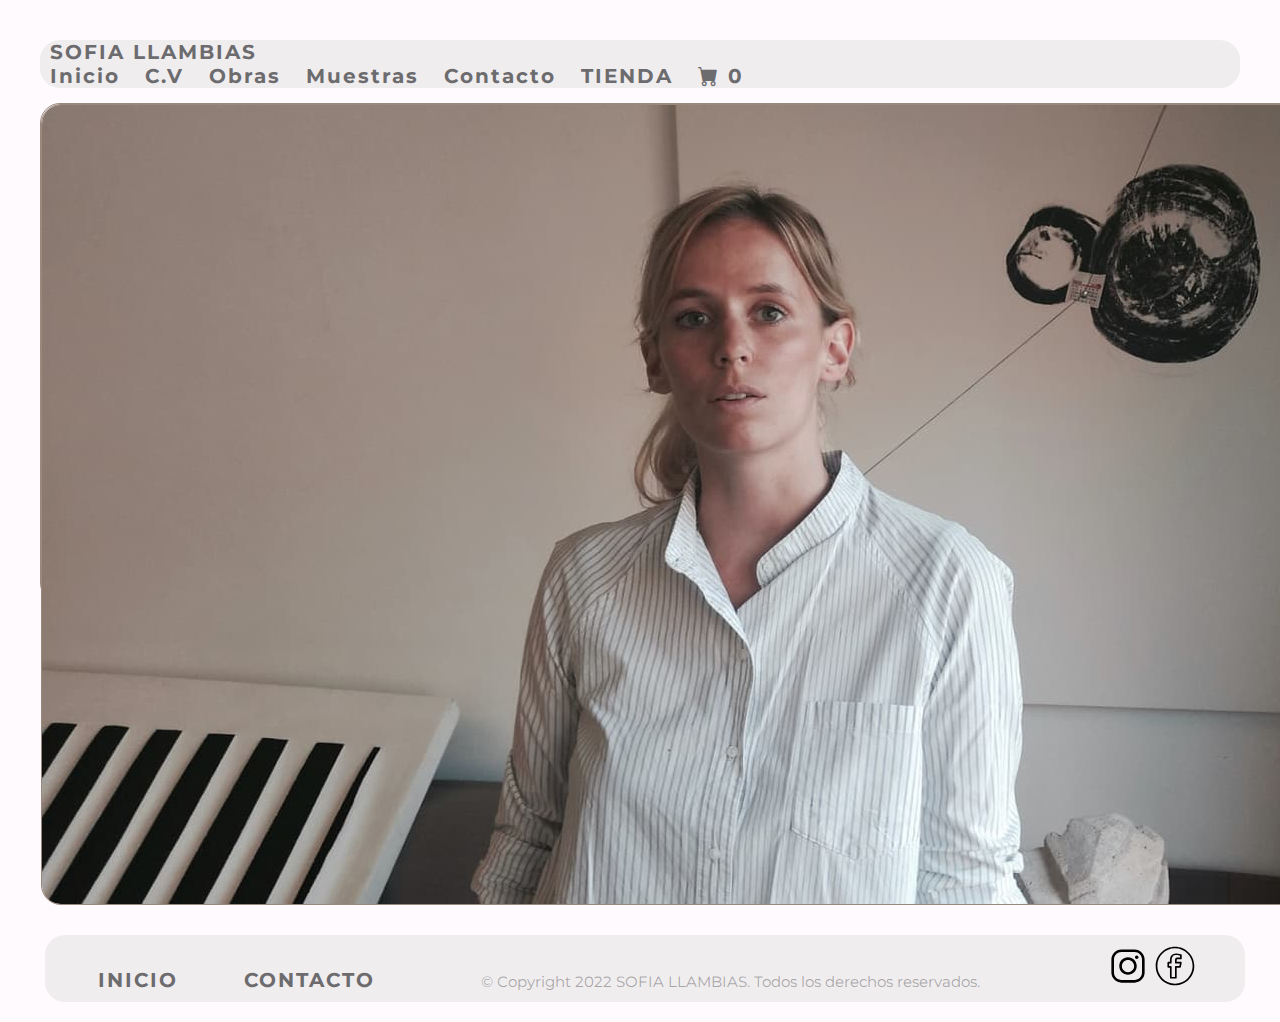
<file: index.html>
<!DOCTYPE html>
<html lang="en">
    <head>
        <meta charset="UTF-8">
        <meta http-equiv="X-UA-Compatible" content="IE=edge">
        <meta name="viewport" content="width=device-width, initial-scale=1.0">
        <!-- CSS only -->
        <link href="https://cdn.jsdelivr.net/npm/bootstrap@5.2.3/dist/css/bootstrap.min.css" rel="stylesheet" integrity="sha384-rbsA2VBKQhggwzxH7pPCaAqO46MgnOM80zW1RWuH61DGLwZJEdK2Kadq2F9CUG65" crossorigin="anonymous">
        <link rel="stylesheet" href="https://cdn.jsdelivr.net/npm/bootstrap-icons@1.10.3/font/bootstrap-icons.css">
        <link rel="stylesheet" href="./style/estilos.css">
        <title>sofiallambias.com</title>
        <meta name="description" content="Sofía Llambías, artista visual argentina. Litografía, pintura, escultura, dibujo y calados. Obra gráfica representada por Centro de Edición taller galería. Vive y trabaja en Buenos Aires, Argentina.">
        <meta name="keywords" content="artista, arte contemporaneo, artes visuales, litografia, grafica, arte latinoamericano, escultura, dibujo, calados, pintura, arte argentino, meridiano">
        <link rel="shortcut icon" href="img/favicon2.png" type="image/x-icon">
        <script defer src="../js/main.js"></script>
    </head>

<body>
    <header>
        <!-- navbar desktop -->            

        <nav class="navbar navbar-expand-lg navbar-light desktop">
            <div class="container-fluid">
                <a class="navbar-brand" href="index.html">SOFIA LLAMBIAS</a>
                <button class="navbar-toggler" type="button" data-bs-toggle="collapse" data-bs-target="#navbarNavAltMarkup" aria-controls="navbarNavAltMarkup" aria-expanded="false" aria-label="Toggle navigation">
                <span class="navbar-toggler-icon"></span>
                </button>
                <div class="collapse navbar-collapse show" id="navbarNavAltMarkup">
                <div class="navbar-nav">
                    <a class="nav-link active" aria-current="page" href="index.html">Inicio</a>
                    <a class="nav-link" href="./section/cv.html">C.V</a>
                    <a class="nav-link" href="./section/obras.html">Obras</a>
                    <a class="nav-link" href="./section/muestras.html">Muestras</a>
                    <a class="nav-link" href="./section/contacto.html">Contacto</a>
                    <a class="nav-link" href="./section/tienda.html">TIENDA</a>
                    <a class="nav-link icono_carrito" href="./section/carrito.html" tabindex="-1" aria-disabled="true"><i class="bi bi-cart-fill"></i>  <span class="numero_carrito">0</span></a>
                </div>
                </div>
            </div>
        </nav>
        
        <!-- navbar bootstrap primeras 2 mediaquery  -->
        <section>
            <nav class="navbar navbar-expand-xl bkc obrassegmq primeraysegundamq navbarmobile">
                <div class="container-fluid">
                    <a class="navbar-brand bg logo fw-bold fs-2" href="index.html">SOFIA LLAMBIAS</a>
                    <button class="navbar-toggler" type="button" data-bs-toggle="collapse" data-bs-target="#navbarNavAltMarkup"
                        aria-controls="navbarNavAltMarkup" aria-expanded="false" aria-label="Toggle navigation">
                        <span class="navbar-toggler-icon"></span>
                    </button>
                    <div class="collapse navbar-collapse" id="navbarNavAltMarkup" >
                        <div class="navbar-nav">
                            <a class="nav-link active bg bkc" aria-current="page" href="index.html">Inicio</a>
                            <a class="nav-link active bg bkc" href="./section/cv.html">C.V</a>
                            <a class="nav-link active bg bkc" href="./section/obras.html">Obras</a>
                            <a class="nav-link active bg bkc" href="./section/muestras.html" tabindex="-1" aria-disabled="true">Muestras</a>
                            <a class="nav-link active bg bkc" href="./section/contacto.html">Contacto</a>
                            <a class="nav-link active bg bkc" href="./section/tienda.html">TIENDA</a>
                        </div>
                    </div>
                </div>
        </nav> 
    </section>

    </header>

    <main class="divimg">

    <!-- main desktop -->
        <section class="border barrasubt curriculum desktop fino">
            <h2> </h2>
        </section>

        <div class="col desktop">
            <div class="col card cardscvd cardcvdesktop imgcard" style="width: 100%;" >
                <img src="img/foto_perfil_index.jpg" class="card-img-top cardcvdesktop" alt="foto perfil sofia llambias">
            </div> 
        </div>

        <section class="border barrasubt curriculum desktop fino">
            <h2> </h2>
        </section>

    <!-- main primera y segunda mq -->
        <section class="border primeraysegundamq barrasubt fino ">
            <h2> </h2>
        </section>

        <div class="col primeraysegundamq">
            <div class="card primeraysegundamq cardcontactopsm col" style="width: 100%;" >
                <img src="img/foto_perfil_index.jpg" class="card-img-top cardcvdesktop mb" alt="foto perfil sofia llambias">
            </div> 
        </div>

        <section class="border primeraysegundamq barrasubt fino ">
            <h2> </h2>
        </section>
    </main>

    <!-- footer primera y segunda mq -->
<footer class="primeraysegundamq">
    
    <section class="logo primeraysegundamq footerpys">
        <a class="footer_a" href="index.html">SOFIA LLAMBIAS</a> 
    </section>

    <section class="redessociales primeraysegundamq">
        <article class="redes">
            <div>
                <a target="_blank" href="https://www.instagram.com/sofillambias/"><img class="imgredes" src="img/instagram.svg" alt="instagram"></a>
                <a target="_blank" href="https://www.facebook.com/profile.php?id=100057128683321&is_tour_dismissed=true"><img class="imgredes" src="img/facebook.svg" alt="facebook"></a>
            </div>
        </article>
    </section>

    <section class="derechos primeraysegundamq">
        <p class="pfootermobile">© Copyright 2022 SOFIA LLAMBIAS. Todos los derechos reservados.</p>
    </section>

</footer>

<!-- footer desktop -->
<footer class="desktop footerdesktop">

<section class="finicio">
    <a class="footer_a" href="index.html">INICIO</a>
</section>

<section class="fcontacto">
    <a class="footer_a" href="section/contacto.html">CONTACTO</a>
</section>

<section class="copyr">
    <p>© Copyright 2022 SOFIA LLAMBIAS. Todos los derechos reservados.</p>
</section>

<section class="fredes">
    <article class="redes">
        <div>
            <a target="_blank" href="https://www.instagram.com/sofillambias/"><img class="imgredes" src="./img/instagram.svg" alt="instagram"></a>
            <a target="_blank" href="https://www.facebook.com/profile.php?id=100057128683321&is_tour_dismissed=true"><img class="imgredes" src="./img/facebook.svg" alt="facebook"></a>
        </div>
    </article>
</section>

</footer>

<!-- JavaScript Bundle with Popper -->
<script src="https://cdn.jsdelivr.net/npm/bootstrap@5.2.3/dist/js/bootstrap.bundle.min.js" integrity="sha384-kenU1KFdBIe4zVF0s0G1M5b4hcpxyD9F7jL+jjXkk+Q2h455rYXK/7HAuoJl+0I4" crossorigin="anonymous"></script>
</body>
</html>
</file>
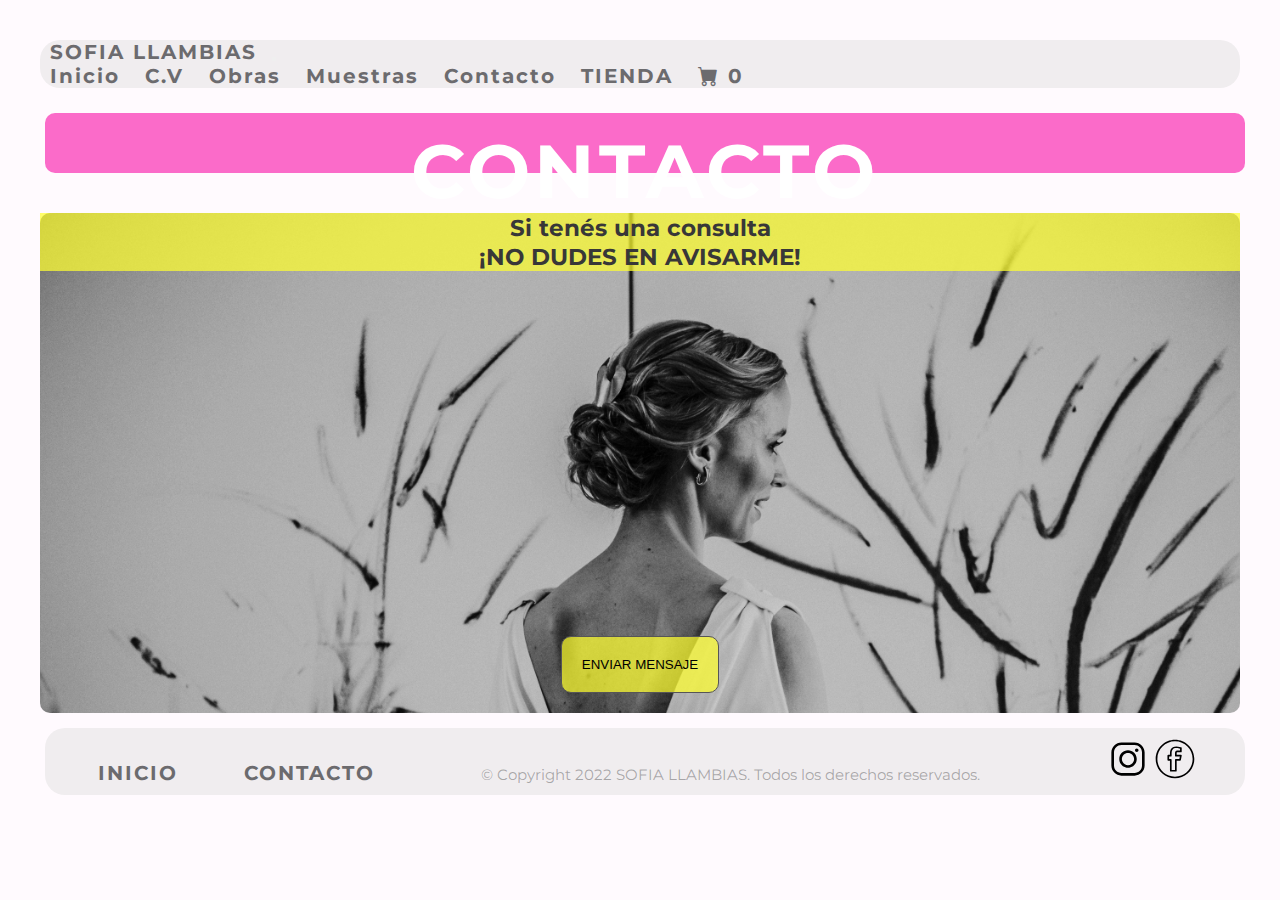
<file: section/contacto.html>
<!DOCTYPE html>
<html lang="en">
<head>
    <meta charset="UTF-8">
    <meta http-equiv="X-UA-Compatible" content="IE=edge">
    <meta name="viewport" content="width=device-width, initial-scale=1.0">
    <!-- CSS only -->
    <link href="https://cdn.jsdelivr.net/npm/bootstrap@5.2.3/dist/css/bootstrap.min.css" rel="stylesheet" integrity="sha384-rbsA2VBKQhggwzxH7pPCaAqO46MgnOM80zW1RWuH61DGLwZJEdK2Kadq2F9CUG65" crossorigin="anonymous">
    <link rel="stylesheet" href="https://cdn.jsdelivr.net/npm/bootstrap-icons@1.10.3/font/bootstrap-icons.css">
    <link rel="stylesheet" href="../style/estilos.css">
    <title>sofiallambias.com</title>
    <meta name="description" content="Si estás interesado en alguna de mis obras o tenés una consulta, no dudes en escribirme.">
    <meta name="keywords" content="mail, consulta, precios obras, medidas, láminas, compra, mensaje">
    <link rel="shortcut icon" href="../img/favicon2.png" type="image/x-icon">
    <script defer src="../js/main.js"></script>
</head>

<body>
    <header>
        <!-- navbar desktop -->            
        <nav class="navbar navbar-expand-lg navbar-light desktop">
            <div class="container-fluid">
                <a class="navbar-brand" href="../index.html">SOFIA LLAMBIAS</a>
                <button class="navbar-toggler" type="button" data-bs-toggle="collapse" data-bs-target="#navbarNavAltMarkup" aria-controls="navbarNavAltMarkup" aria-expanded="false" aria-label="Toggle navigation">
                <span class="navbar-toggler-icon"></span>
                </button>
                <div class="collapse navbar-collapse show" id="navbarNavAltMarkup">
                <div class="navbar-nav">
                    <a class="nav-link active" aria-current="page" href="../index.html">Inicio</a>
                    <a class="nav-link" href="cv.html">C.V</a>
                    <a class="nav-link" href="obras.html">Obras</a>
                    <a class="nav-link" href="muestras.html">Muestras</a>
                    <a class="nav-link" href="contacto.html">Contacto</a>
                    <a class="nav-link" href="tienda.html">TIENDA</a>
                    <a class="nav-link icono_carrito" href="carrito.html" tabindex="-1" aria-disabled="true"><i class="bi bi-cart-fill"></i>  <span class="numero_carrito">0</span></a>
                </div>
                </div>
            </div>
        </nav>
        
        <!-- navbar bootstrap primeras 2 mediaquery -->
        <section>
            <nav class="navbarmobile navbar navbar-expand-xl bkc obrassegmq primeraysegundamq">
                <div class="container-fluid">
                    <a class="navbar-brand bg logo fw-bold fs-2" href="../index.html">SOFIA LLAMBIAS</a>
                    <button class="navbar-toggler" type="button" data-bs-toggle="collapse" data-bs-target="#navbarNavAltMarkup"
                        aria-controls="navbarNavAltMarkup" aria-expanded="false" aria-label="Toggle navigation">
                        <span class="navbar-toggler-icon"></span>
                    </button>
                    <div class="collapse navbar-collapse" id="navbarNavAltMarkup" >
                        <div class="navbar-nav">
                            <a class="nav-link active bg bkc" aria-current="page" href="../index.html">Inicio</a>
                            <a class="nav-link active bg bkc" href="cv.html">C.V</a>
                            <a class="nav-link active bg bkc" href="obras.html">Obras</a>
                            <a class="nav-link active bg bkc" href="muestras.html" tabindex="-1" aria-disabled="true">Muestras</a>
                            <a class="nav-link active bg bkc" href="contacto.html">Contacto</a>
                            <a class="nav-link active bg bkc" href="tienda.html">TIENDA</a>
                        </div>
                    </div>
                </div>
        </nav> 
    </section>

    </header>

    <!-- main desktop -->
    <main class="maincontacto">        
        <section class="subtitulo curriculum desktop">
            <h2> CONTACTO </h2>
        </section>

        <section class="contacto mixinUno desktop">
            <article class="consulta desktop">
                <h3> Si tenés una consulta</h3>
                <h3>¡NO DUDES EN AVISARME!</h3>
            </article>

            <article class="desktop">
                <a class="mail datos_contacto" href="https://mail.google.com/mail/u/0/#inbox?compose=new" target="_blank">
                    <button type="button"> ENVIAR MENSAJE </button>
                </a>
            </article>
        </section>

    <!-- main primera y segunda mediaqueries -->

<div class="border primeraysegundamq barrasubt">
    <div class="card-body text-center">
        <h2>CONTACTO</h2> 
    </div>
</div>

<div class="card primeraysegundamq cardcontactopsm">
    <img src="../img/foto_contacto.jpg" class="card-img-top primeraysegundamq" alt="card-img-top">
    <div class="card-body textocardcont primeraysegundamq">
        <h5 class="card-title text-center primeraysegundamq">Si tenés una consulta</h5>
        <a class="card-title text-center fw-bolder primeraysegundamq mail datos_contacto" href="https://mail.google.com/mail/u/0/#inbox?compose=new" target="_blank"">
            <button class="primeraysegundamq botoncont text-center">¡NO DUDES EN AVISARME!</button>
        </a>
        
    </div>
</div>

    </main>

<!-- footer primera y segunda mq -->
<footer class="primeraysegundamq">
    
        <section class="logo primeraysegundamq footerpys">
            <a class="footer_a" href="../index.html">SOFIA LLAMBIAS</a> 
        </section>

        <section class="redessociales primeraysegundamq">
            <article class="redes">
                <div>
                    <a target="_blank" href="https://www.instagram.com/sofillambias/"><img class="imgredes" src="../img/instagram.svg" alt="instagram"></a>
                    <a target="_blank" href="https://www.facebook.com/profile.php?id=100057128683321&is_tour_dismissed=true"><img class="imgredes" src="../img/facebook.svg" alt="facebook"></a>
                </div>
            </article>
        </section>

        <section class="derechos primeraysegundamq">
            <p class="pfootermobile">© Copyright 2022 SOFIA LLAMBIAS. Todos los derechos reservados.</p>
        </section>

</footer>
    
<!-- footer desktop -->
<footer class="desktop footerdesktop">

    <section class="finicio">
        <a class="footer_a" href="../index.html">INICIO</a>
    </section>

    <section class="fcontacto">
        <a class="footer_a" href="../section/contacto.html">CONTACTO</a>
    </section>

    <section class="copyr">
        <p>© Copyright 2022 SOFIA LLAMBIAS. Todos los derechos reservados.</p>
    </section>

    <section class="fredes">
        <article class="redes">
            <div>
                <a target="_blank" href="https://www.instagram.com/sofillambias/"><img class="imgredes" src="../img/instagram.svg" alt="instagram"></a>
                <a target="_blank" href="https://www.facebook.com/profile.php?id=100057128683321&is_tour_dismissed=true"><img class="imgredes" src="../img/facebook.svg" alt="facebook"></a>
            </div>
        </article>
    </section>

</footer>

<!-- JavaScript Bundle with Popper -->
<script src="https://cdn.jsdelivr.net/npm/bootstrap@5.2.3/dist/js/bootstrap.bundle.min.js" integrity="sha384-kenU1KFdBIe4zVF0s0G1M5b4hcpxyD9F7jL+jjXkk+Q2h455rYXK/7HAuoJl+0I4" crossorigin="anonymous"></script>
</body>
</html>
</file>
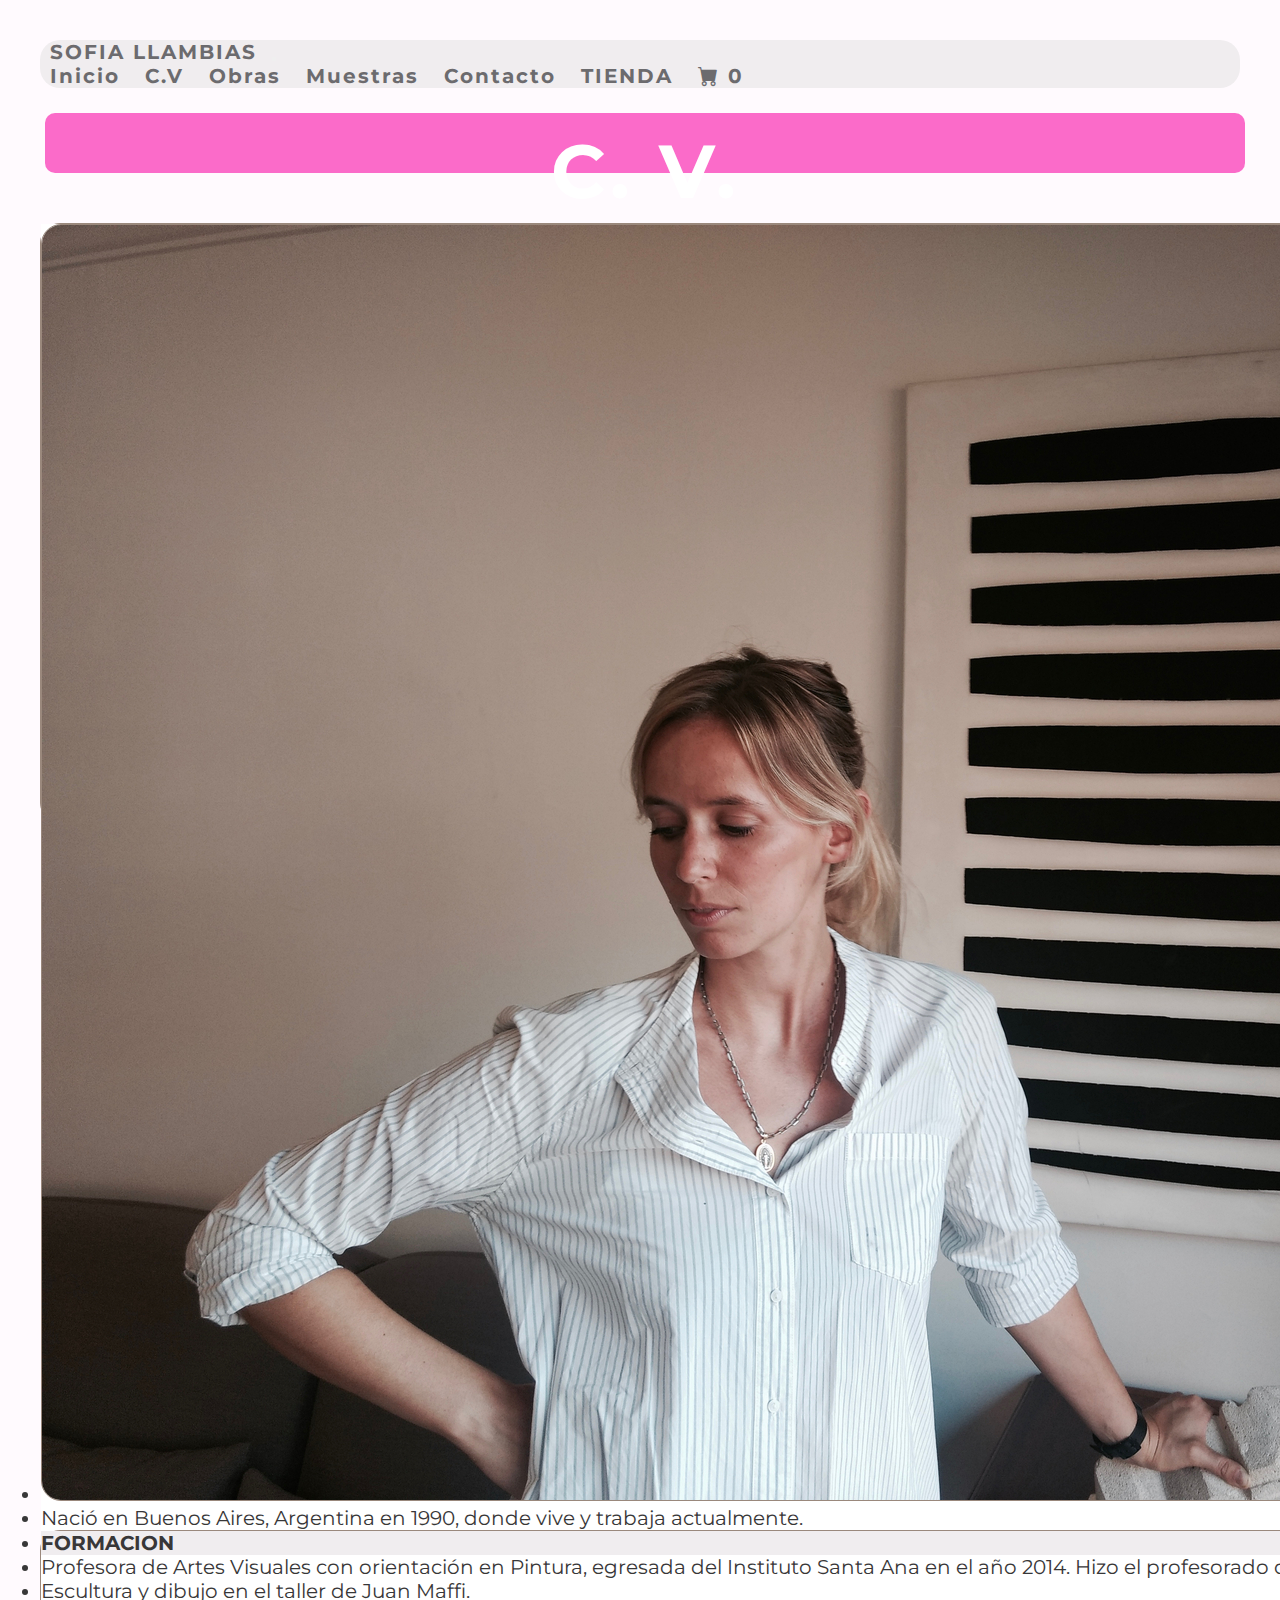
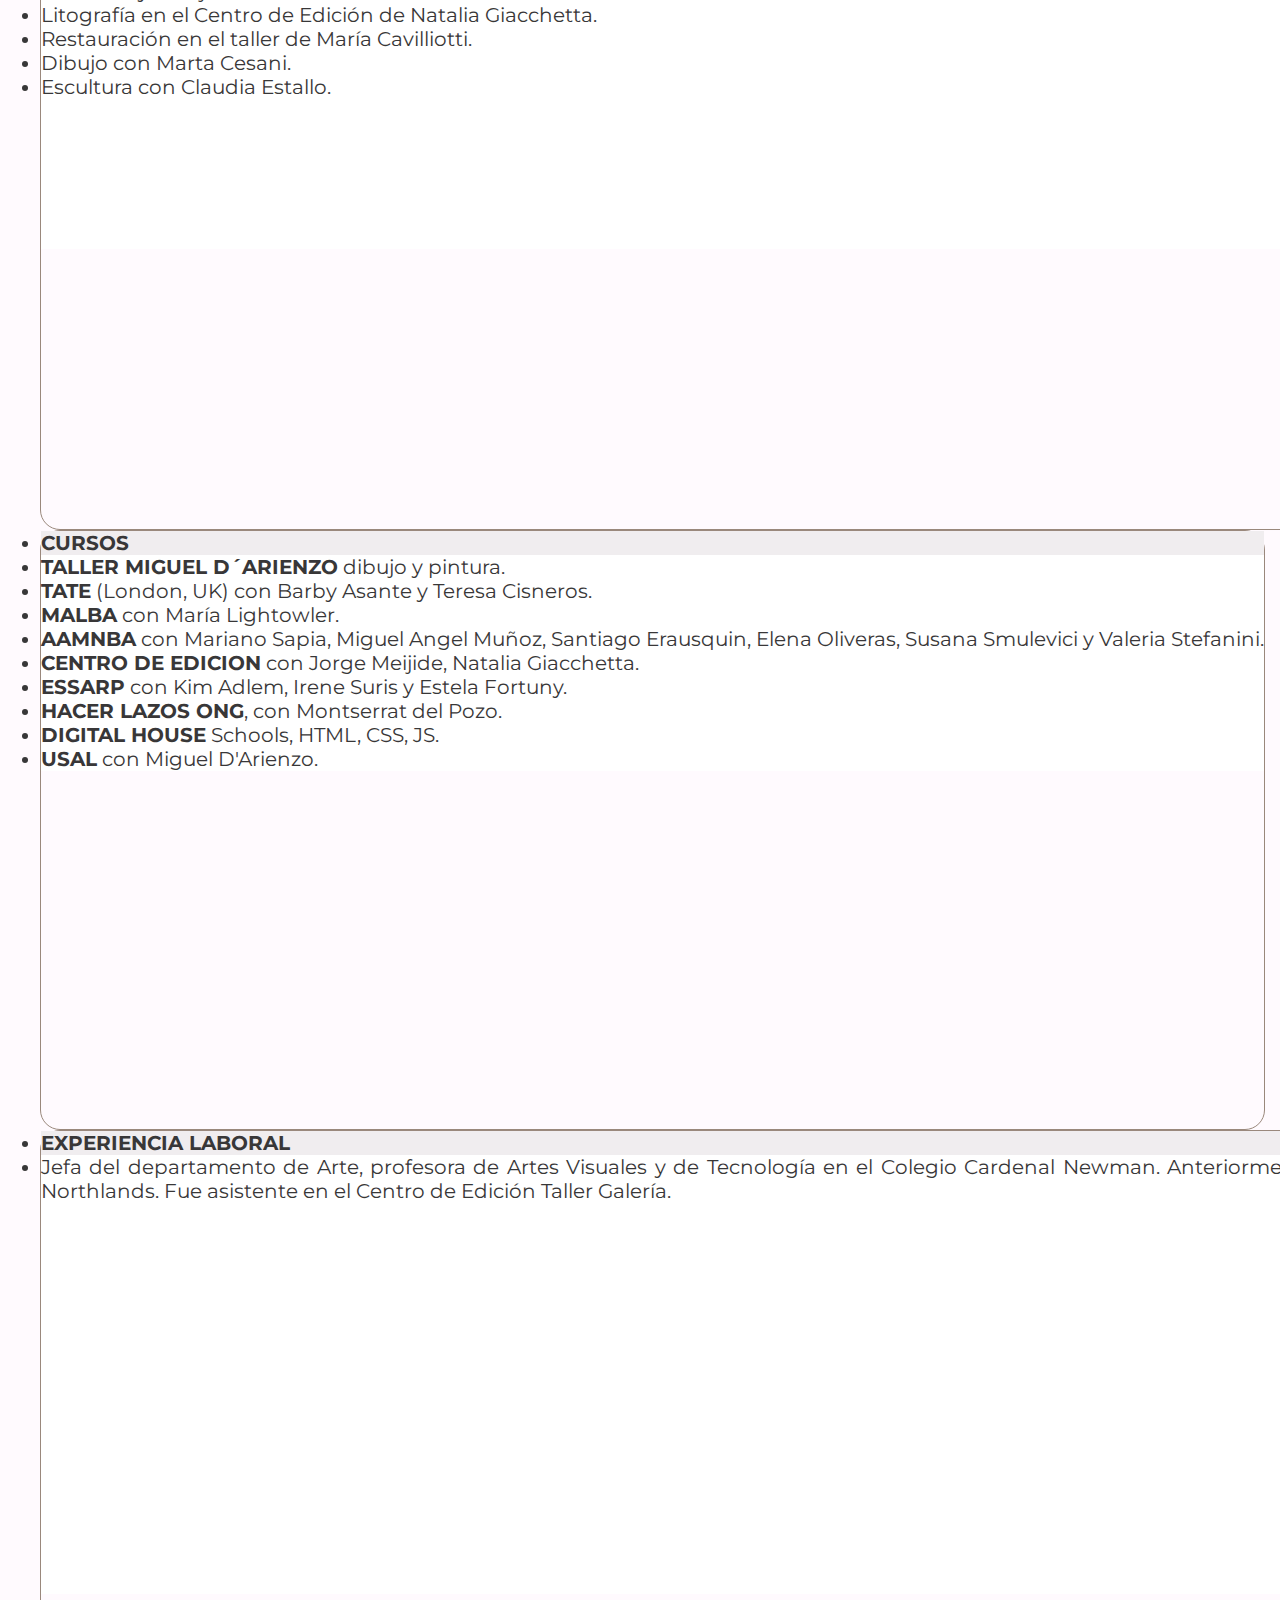
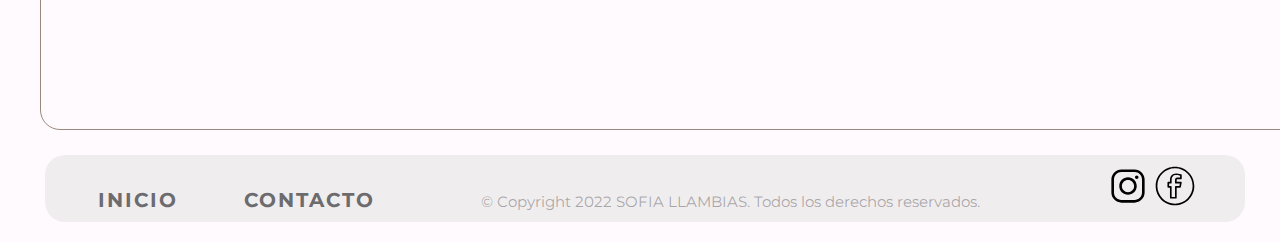
<file: section/cv.html>
<!DOCTYPE html>
<html lang="en">
    <head>
        <meta charset="UTF-8">
        <meta http-equiv="X-UA-Compatible" content="IE=edge">
        <meta name="viewport" content="width=device-width, initial-scale=1.0">
        <!-- CSS only -->
        <link href="https://cdn.jsdelivr.net/npm/bootstrap@5.2.3/dist/css/bootstrap.min.css" rel="stylesheet" integrity="sha384-rbsA2VBKQhggwzxH7pPCaAqO46MgnOM80zW1RWuH61DGLwZJEdK2Kadq2F9CUG65" crossorigin="anonymous">
        <link rel="stylesheet" href="https://cdn.jsdelivr.net/npm/bootstrap-icons@1.10.3/font/bootstrap-icons.css">
        <link rel="stylesheet" href="../style/estilos.css">
        <title>sofiallambias.com</title>
        <meta name="description" content="Sofía Llambías. Profesora de Artes Visuales egresada del Instituto Santa Ana. Participa en muestras nacionales e internacionales. Realizó varios cursos tanto en Argentina como en el exterior. Obra gráfica representada por Centro de Edición taller galería. Vive y trabaja en Buenoa Aires, Argentina.">
        <meta name="keywords" content="Sofía Llambías, artista, artes visuales, arte contemporáneo, arte argentino, gráfica, litografía, cursos arte, muestras arte">
        <link rel="shortcut icon" href="../img/favicon2.png" type="image/x-icon">
        <script defer src="../js/main.js"></script>
    </head>

<body>
    <header>
        <!-- navbar desktop -->            
        <nav class="navbar navbar-expand-lg navbar-light desktop">
            <div class="container-fluid">
                <a class="navbar-brand" href="../index.html">SOFIA LLAMBIAS</a>
                <button class="navbar-toggler" type="button" data-bs-toggle="collapse" data-bs-target="#navbarNavAltMarkup" aria-controls="navbarNavAltMarkup" aria-expanded="false" aria-label="Toggle navigation">
                <span class="navbar-toggler-icon"></span>
                </button>
                <div class="collapse navbar-collapse show" id="navbarNavAltMarkup">
                <div class="navbar-nav">
                    <a class="nav-link active" aria-current="page" href="../index.html">Inicio</a>
                    <a class="nav-link" href="cv.html">C.V</a>
                    <a class="nav-link" href="obras.html">Obras</a>
                    <a class="nav-link" href="muestras.html">Muestras</a>
                    <a class="nav-link" href="contacto.html">Contacto</a>
                    <a class="nav-link" href="tienda.html">TIENDA</a>
                    <a class="nav-link icono_carrito" href="carrito.html" tabindex="-1" aria-disabled="true"><i class="bi bi-cart-fill"></i>  <span class="numero_carrito">0</span></a>
                </div>
                </div>
            </div>
        </nav>
        
        <!-- navbar bootstrap primeras 2 mediaquery -->
        <section>
            <nav class="navbarmobile navbar navbar-expand-xl bkc obrassegmq primeraysegundamq">
                <div class="container-fluid">
                    <a class="navbar-brand bg logo fw-bold fs-2" href="../index.html">SOFIA LLAMBIAS</a>
                    <button class="navbar-toggler" type="button" data-bs-toggle="collapse" data-bs-target="#navbarNavAltMarkup"
                        aria-controls="navbarNavAltMarkup" aria-expanded="false" aria-label="Toggle navigation">
                        <span class="navbar-toggler-icon"></span>
                    </button>
                    <div class="collapse navbar-collapse" id="navbarNavAltMarkup" >
                        <div class="navbar-nav">
                            <a class="nav-link active bg bkc" aria-current="page" href="../index.html">Inicio</a>
                            <a class="nav-link active bg bkc" href="cv.html">C.V</a>
                            <a class="nav-link active bg bkc" href="obras.html">Obras</a>
                            <a class="nav-link active bg bkc" href="muestras.html" tabindex="-1" aria-disabled="true">Muestras</a>
                            <a class="nav-link active bg bkc" href="contacto.html">Contacto</a>
                            <a class="nav-link active bg bkc" href="tienda.html">TIENDA</a>
                        </div>
                    </div>
                </div>
        </nav> 
    </section>

    </header>

    <!-- main desktop -->
    <main>        
        <section class="subtitulo curriculum desktop">
            <h2> C. V. </h2>
        </section>

        <div class="cv">

            <div class="row row-cols-1 row-cols-sm-2 g-3 d-flex align-items-center desktop">

                <div class="col desktop c">
                    <ul class="list-group list-group-flush cardcvdesktop">
                        <li class="list-group-item fs-6 justify bm"><img src="../img/foto_perfil_cv.jpg" class="card-img-top cardcvdesktop" alt="foto perfil sofia llambias"></li>
                        <li class="list-group-item fs-6 justify bm ecl">Nació en Buenos Aires, Argentina en 1990, donde vive y trabaja actualmente.</li>
                    </ul>
                </div> 
    
                <div class="col desktop c">
                    <ul class="list-group list-group-flush cardcvdesktop">
                        <li class="list-group-item text-center bg">FORMACION</li>
                        <li class="list-group-item fs-6 justify bm">Profesora de Artes Visuales con orientación en Pintura, egresada del Instituto Santa Ana en el año 2014. Hizo el profesorado de Escultura.</li>
                        <li class="list-group-item fs-6 justify bm">Escultura y dibujo en el taller de Juan Maffi.</li>
                        <li class="list-group-item fs-6 justify bm">Litografía en el Centro de Edición de Natalia Giacchetta.</li>
                        <li class="list-group-item fs-6 justify bm">Restauración en el taller de María Cavilliotti.</li>
                        <li class="list-group-item fs-6 justify bm">Dibujo con Marta Cesani.</li>
                        <li class="list-group-item fs-6 justify bm ecl">Escultura con Claudia Estallo.</li>
                    </ul>
                </div>
    
                <div class="col desktop c">
                    <ul class="list-group list-group-flush cardcvdesktop">
                        <li class="list-group-item text-center bg">CURSOS</li>
                        <li class="list-group-item fs-6 justify bm"><span class="bold">TALLER MIGUEL D´ARIENZO</span> dibujo y pintura.</li>
                        <li class="list-group-item fs-6 justify bm"><span class="bold">TATE</span> (London, UK) con Barby Asante y Teresa Cisneros.</li>
                        <li class="list-group-item fs-6 justify bm"><span class="bold">MALBA</span> con María Lightowler.</li>
                        <li class="list-group-item fs-6 justify bm"><span class="bold">AAMNBA</span> con Mariano Sapia, Miguel Angel Muñoz, Santiago Erausquin, Elena Oliveras, Susana Smulevici y Valeria Stefanini.</li>
                        <li class="list-group-item fs-6 justify bm"><span class="bold">CENTRO DE EDICION</span> con Jorge Meijide, Natalia Giacchetta.</li>
                        <li class="list-group-item fs-6 justify bm"><span class="bold">ESSARP</span> con Kim Adlem, Irene Suris y Estela Fortuny.</li>
                        <li class="list-group-item fs-6 justify bm"><span class="bold">HACER LAZOS ONG</span>, con Montserrat del Pozo.</li>
                        <li class="list-group-item fs-6 justify bm"><span class="bold">DIGITAL HOUSE</span> Schools, HTML, CSS, JS.</li>
                        <li class="list-group-item fs-6 justify bm"><span class="bold">USAL</span> con Miguel D'Arienzo.</li>
                    </ul>
                </div>
    
                <div class="col desktop c">
                    <ul class="list-group list-group-flush cardcvdesktop">
                        <li class="list-group-item text-center bg">EXPERIENCIA LABORAL</li>
                        <li class="list-group-item fs-6 justify bm exlab">Jefa del departamento de Arte, profesora de Artes Visuales y de Tecnología en el Colegio Cardenal Newman. Anteriormente, profesora de Artes Visuales en el colegio Northlands. Fue asistente en el Centro de Edición Taller Galería.</li>
                    </ul>
                </div>
            </div>
    
    </div>
    <!-- primera y segunda mediaqueries -->

    <div class="border primeraysegundamq barrasubt">
        <div class="card-body text-center">
            <h2>C. V.</h2> 
        </div>
    </div>

    <div class="col fotoperfilcv primeraysegundamq">

        <div class="card" style="width: 100%;">
            <div>
            <img src="../img/foto_perfil_cv.jpg" class="card-img-top" alt="foto perfil sofia llambias">
            </div>
            <div class="card-body text-center bgcv">
                <p class="card-text fs-6 justify">Nació en Buenos Aires, Argentina en 1990, donde vive y trabaja actualmente.</p>
            </div>
        </div>
    </div>

    <div class="card primeraysegundamq">
        <ul class="list-group list-group-flush">
            <li class="list-group-item text-center bg">FORMACION</li>
            <li class="list-group-item fs-6 justify bgcv">Profesora de Artes Visuales con orientación en Pintura, egresada del Instituto Santa Ana en el año 2014. Hizo el profesorado de Escultura.</li>
            <li class="list-group-item fs-6 justify bgcv">Escultura y dibujo en el taller de Juan Maffi.</li>
            <li class="list-group-item fs-6 justify bgcv">Litografía en el Centro de Edición de Natalia Giacchetta.</li>
            <li class="list-group-item fs-6 justify bgcv">Restauración en el taller de María Cavilliotti.</li>
            <li class="list-group-item fs-6 justify bgcv">Dibujo con Marta Cesani.</li>
            <li class="list-group-item fs-6 justify bgcv">Escultura con Claudia Estallo.</li>
        </ul>
    </div>

    <div class="card primeraysegundamq">
        <ul class="list-group list-group-flush">
            <li class="list-group-item text-center bg">CURSOS</li>
            <li class="list-group-item fs-6 justify bgcv"><span class="bold">TALLER MIGUEL D´ARIENZO</span> dibujo y pintura.</li>
            <li class="list-group-item fs-6 justify bgcv"><span class="bold">TATE</span> (London, UK) con Barby Asante y Teresa Cisneros.</li>
            <li class="list-group-item fs-6 justify bgcv"><span class="bold">MALBA</span> con María Lightowler.</li>
            <li class="list-group-item fs-6 justify bgcv"><span class="bold">AAMNBA</span> con Mariano Sapia, Miguel Angel Muñoz, Santiago Erausquin, Elena Oliveras, Susana Smulevici y Valeria Stefanini.</li>
            <li class="list-group-item fs-6 justify bgcv"><span class="bold">CENTRO DE EDICION</span> con Jorge Meijide, Natalia Giacchetta.</li>
            <li class="list-group-item fs-6 justify bgcv"><span class="bold">ESSARP</span> con Kim Adlem, Irene Suris y Estela Fortuny.</li>
            <li class="list-group-item fs-6 justify bgcv"><span class="bold">HACER LAZOS ONG</span>, con Montserrat del Pozo.</li>
            <li class="list-group-item fs-6 justify bgcv"><span class="bold">DIGITAL HOUSE</span> Schools, HTML, CSS, JS.</li>
            <li class="list-group-item fs-6 justify bgcv"><span class="bold">USAL</span> con Miguel D'Arienzo.</li>
        </ul>
    </div>

    <div class="card primeraysegundamq">
            <ul class="list-group list-group-flush">
                <li class="list-group-item text-center bg">EXPERIENCIA LABORAL</li>
                <li class="list-group-item fs-6 justify bgcv">Jefa del departamento de Arte, profesora de Artes Visuales y de Tecnología en el Colegio Cardenal Newman. Anteriormente, profesora de Artes Visuales en el colegio Northlands. Fue asistente en el Centro de Edición Taller Galería.</li>
            </ul>
    </div>

</main>

<!-- footer primera y segunda mq -->
<footer class="primeraysegundamq">

    <section class="logo primeraysegundamq">
        <a class="footer_a" href="../index.html">SOFIA LLAMBIAS</a> 
    </section>

    <section class="redessociales primeraysegundamq">
        <article class="redes">
            <div>
                <a target="_blank" href="https://www.instagram.com/sofillambias/"><img class="imgredes" src="../img/instagram.svg" alt="instagram"></a>
                <a target="_blank" href="https://www.facebook.com/profile.php?id=100057128683321&is_tour_dismissed=true"><img class="imgredes" src="../img/facebook.svg" alt="facebook"></a>
            </div>
        </article>
    </section>

    <section class="derechos primeraysegundamq">
        <p class="pfootermobile">© Copyright 2022 SOFIA LLAMBIAS. Todos los derechos reservados.</p>
    </section>

</footer>
    
<!-- footer desktop -->
<footer class="desktop footerdesktop">

    <section class="finicio">
        <a class="footer_a" href="../index.html">INICIO</a>
    </section>

    <section class="fcontacto">
        <a class="footer_a" href="../section/contacto.html">CONTACTO</a>
    </section>

    <section class="copyr">
        <p>© Copyright 2022 SOFIA LLAMBIAS. Todos los derechos reservados.</p>
    </section>

    <section class="fredes">
        <article class="redes">
            <div>
                <a target="_blank" href="https://www.instagram.com/sofillambias/"><img class="imgredes" src="../img/instagram.svg" alt="instagram"></a>
                <a target="_blank" href="https://www.facebook.com/profile.php?id=100057128683321&is_tour_dismissed=true"><img class="imgredes" src="../img/facebook.svg" alt="facebook"></a>
            </div>
        </article>
    </section>

</footer>

<!-- JavaScript Bundle with Popper -->
<script src="https://cdn.jsdelivr.net/npm/bootstrap@5.2.3/dist/js/bootstrap.bundle.min.js" integrity="sha384-kenU1KFdBIe4zVF0s0G1M5b4hcpxyD9F7jL+jjXkk+Q2h455rYXK/7HAuoJl+0I4" crossorigin="anonymous"></script>
</body>
</html>
</file>
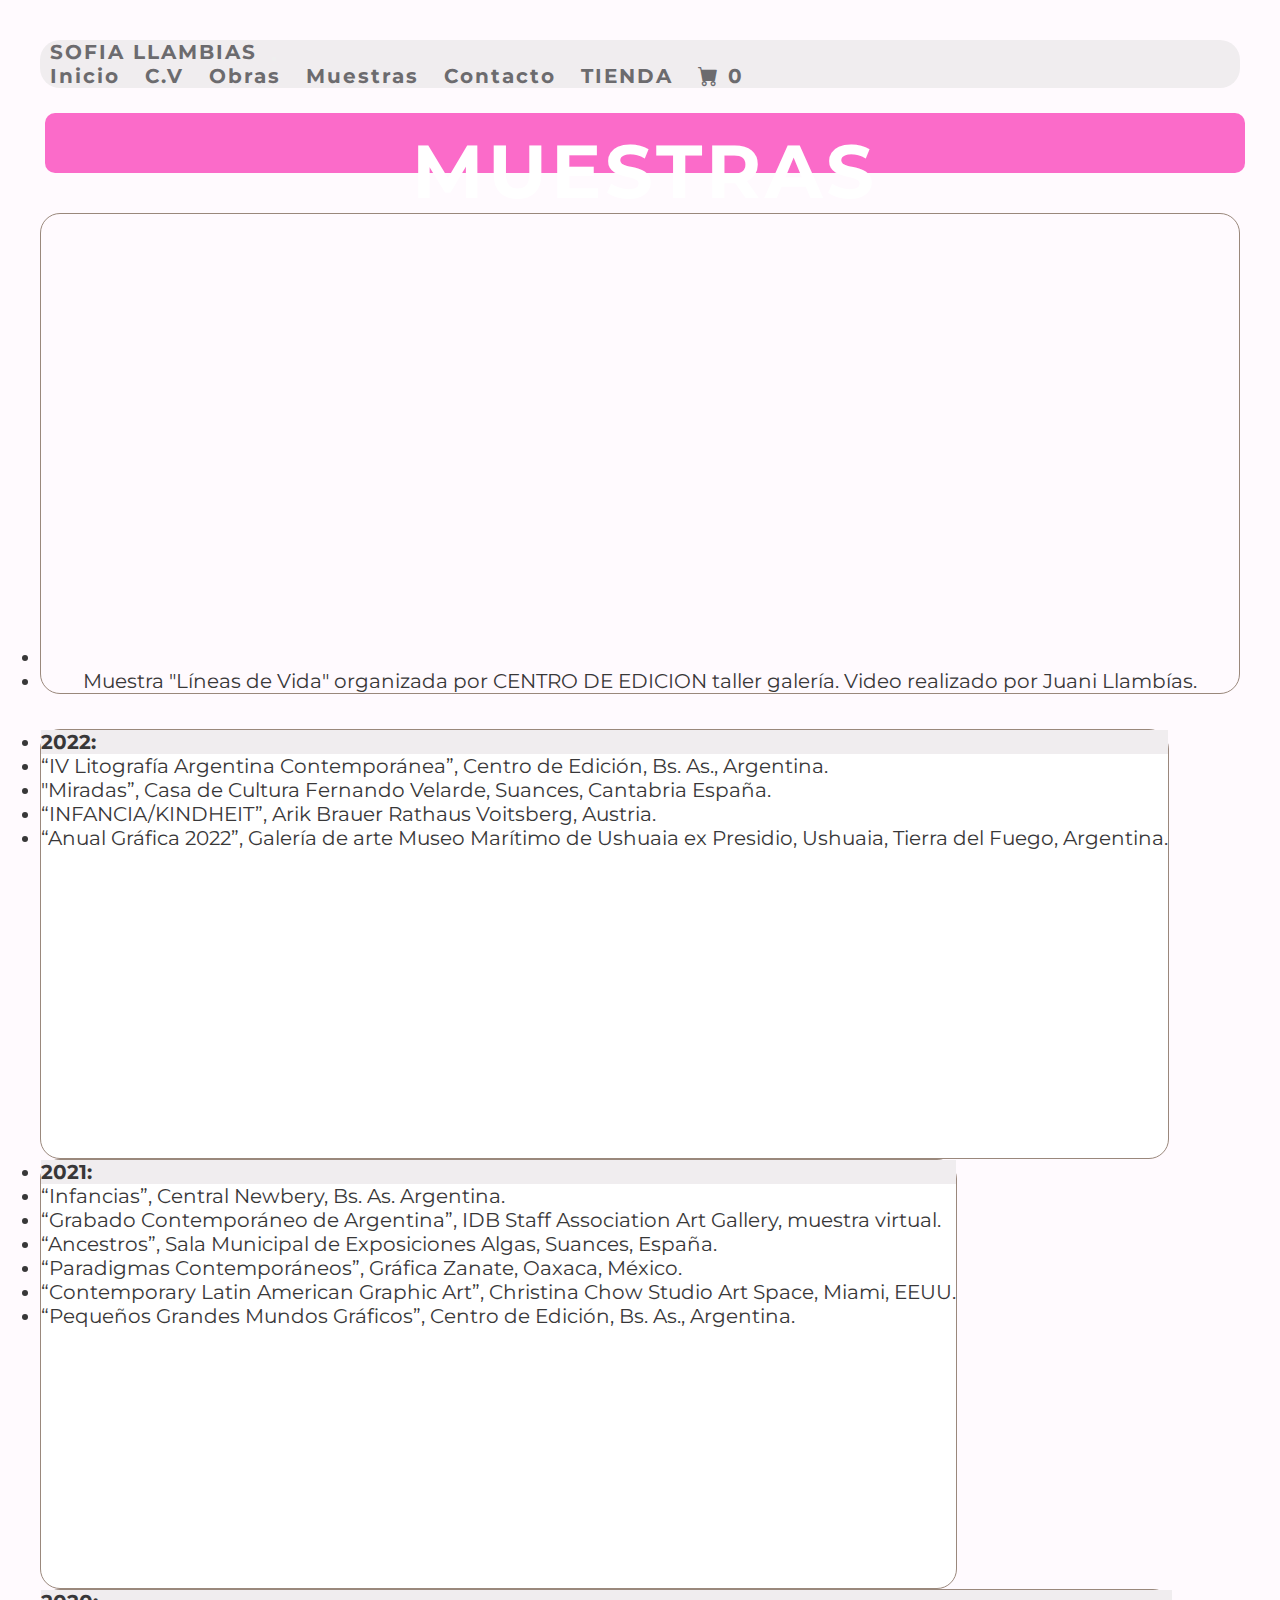
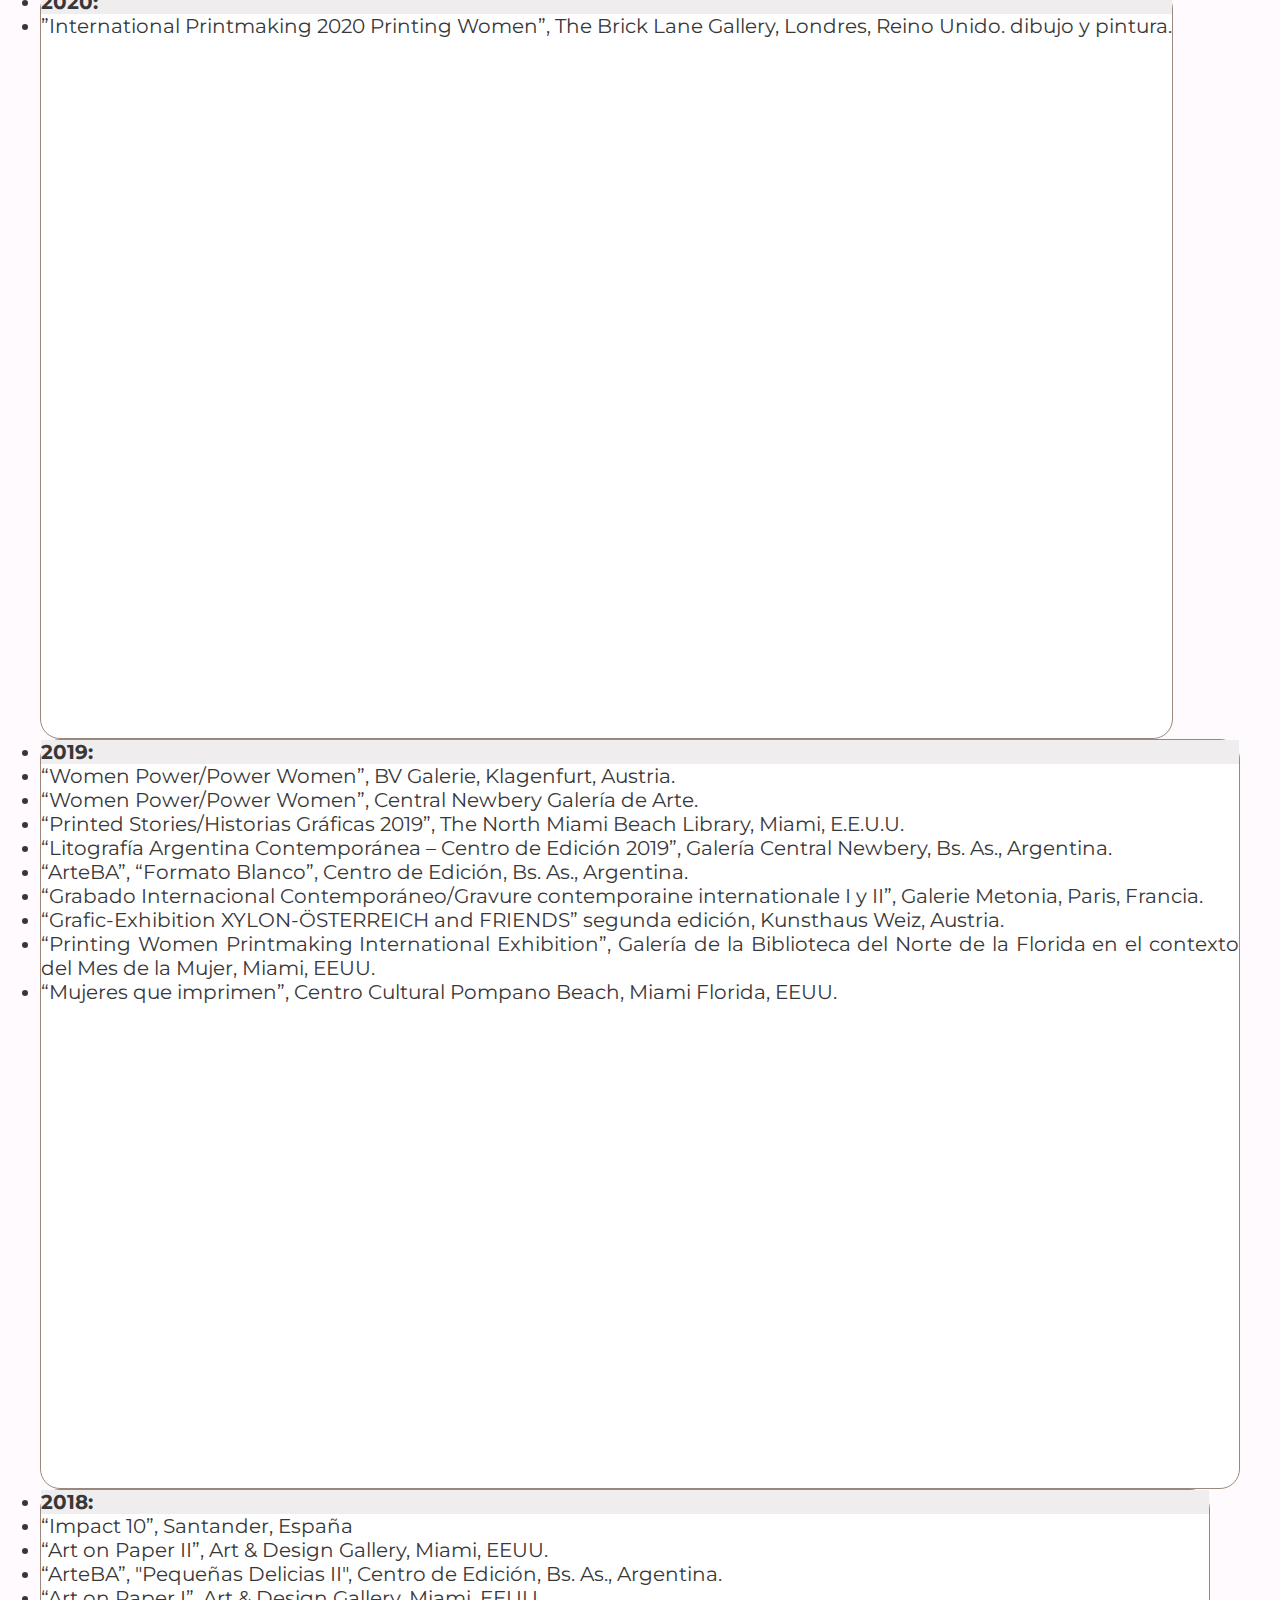
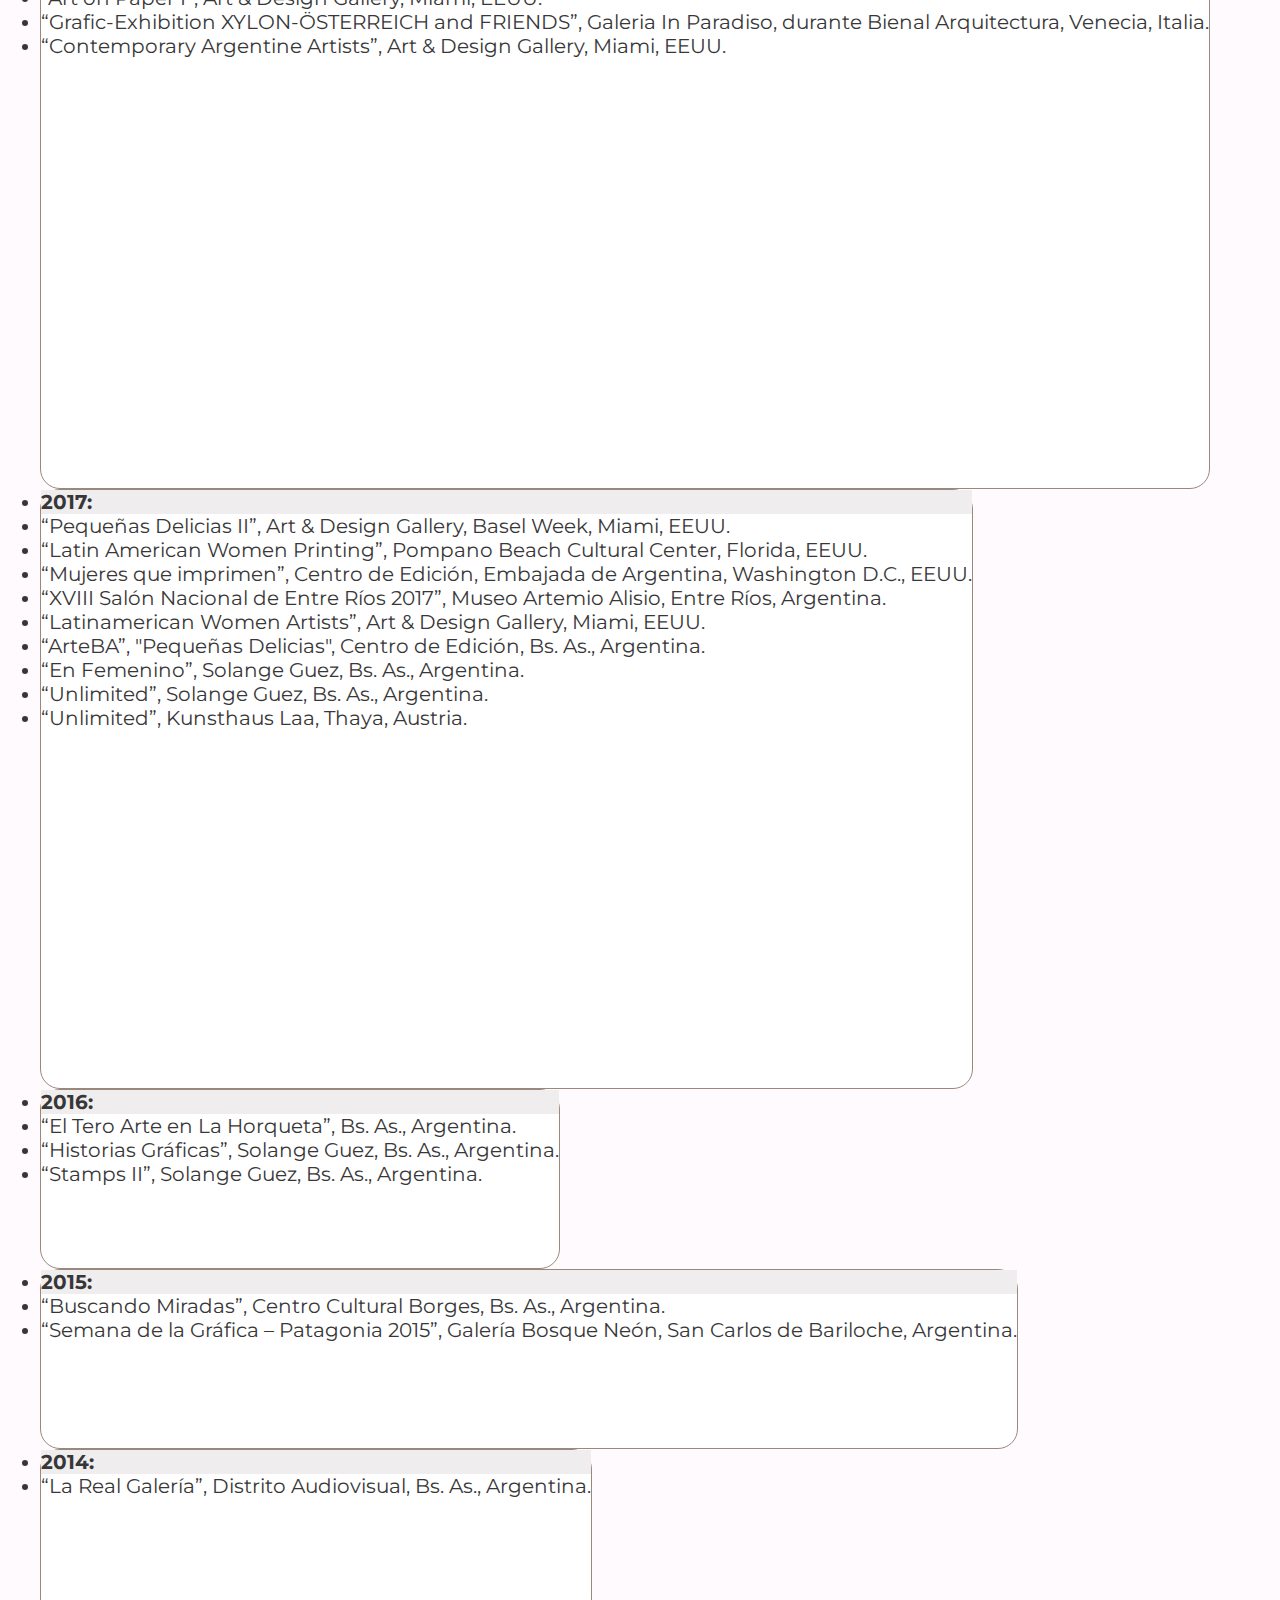
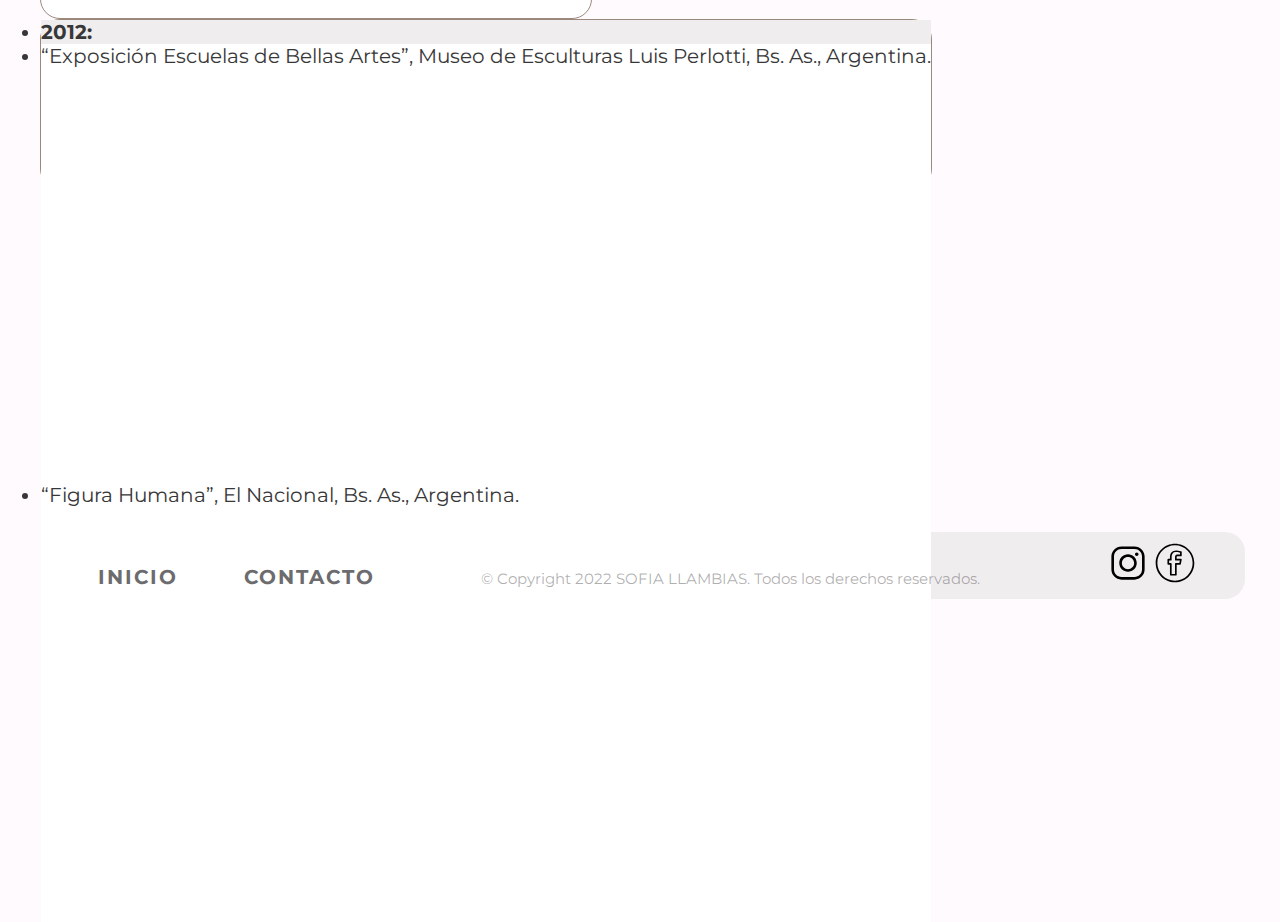
<file: section/muestras.html>
<!DOCTYPE html>
<html lang="en">
    <head>
        <meta charset="UTF-8">
        <meta http-equiv="X-UA-Compatible" content="IE=edge">
        <meta name="viewport" content="width=device-width, initial-scale=1.0">
        <!-- CSS only -->
        <link href="https://cdn.jsdelivr.net/npm/bootstrap@5.2.3/dist/css/bootstrap.min.css" rel="stylesheet" integrity="sha384-rbsA2VBKQhggwzxH7pPCaAqO46MgnOM80zW1RWuH61DGLwZJEdK2Kadq2F9CUG65" crossorigin="anonymous">
        <link rel="stylesheet" href="https://cdn.jsdelivr.net/npm/bootstrap-icons@1.10.3/font/bootstrap-icons.css">
        <link rel="stylesheet" href="../style/estilos.css">
        <title>sofiallambias.com</title>
        <meta name="description" content="Sofía Llambías, Centro de Edición, muestras arte, muestras internacionales, muestras argentina, arte contemporáneo, arte latinoamericano">
        <link rel="shortcut icon" href="../img/favicon2.png" type="image/x-icon">
        <script defer src="../js/main.js"></script>
    </head>

<body>
    <header>
        <!-- navbar desktop -->            
        <nav class="navbar navbar-expand-lg navbar-light desktop">
            <div class="container-fluid">
                <a class="navbar-brand" href="../index.html">SOFIA LLAMBIAS</a>
                <button class="navbar-toggler" type="button" data-bs-toggle="collapse" data-bs-target="#navbarNavAltMarkup" aria-controls="navbarNavAltMarkup" aria-expanded="false" aria-label="Toggle navigation">
                <span class="navbar-toggler-icon"></span>
                </button>
                <div class="collapse navbar-collapse show" id="navbarNavAltMarkup">
                <div class="navbar-nav">
                    <a class="nav-link active" aria-current="page" href="../index.html">Inicio</a>
                    <a class="nav-link" href="cv.html">C.V</a>
                    <a class="nav-link" href="obras.html">Obras</a>
                    <a class="nav-link" href="muestras.html">Muestras</a>
                    <a class="nav-link" href="contacto.html">Contacto</a>
                    <a class="nav-link" href="tienda.html">TIENDA</a>
                    <a class="nav-link icono_carrito" href="carrito.html" tabindex="-1" aria-disabled="true"><i class="bi bi-cart-fill"></i>  <span class="numero_carrito">0</span></a>
                </div>
                </div>
            </div>
        </nav>
        
        <!-- navbar bootstrap primeras 2 mediaquery -->
        <section>
            <nav class="navbarmobile navbar navbar-expand-xl bkc obrassegmq primeraysegundamq">
                <div class="container-fluid">
                    <a class="navbar-brand bg logo fw-bold fs-2" href="../index.html">SOFIA LLAMBIAS</a>
                    <button class="navbar-toggler" type="button" data-bs-toggle="collapse" data-bs-target="#navbarNavAltMarkup"
                        aria-controls="navbarNavAltMarkup" aria-expanded="false" aria-label="Toggle navigation">
                        <span class="navbar-toggler-icon"></span>
                    </button>
                    <div class="collapse navbar-collapse" id="navbarNavAltMarkup" >
                        <div class="navbar-nav">
                            <a class="nav-link active bg bkc" aria-current="page" href="../index.html">Inicio</a>
                            <a class="nav-link active bg bkc" href="cv.html">C.V</a>
                            <a class="nav-link active bg bkc" href="obras.html">Obras</a>
                            <a class="nav-link active bg bkc" href="muestras.html" tabindex="-1" aria-disabled="true">Muestras</a>
                            <a class="nav-link active bg bkc" href="contacto.html">Contacto</a>
                            <a class="nav-link active bg bkc" href="tienda.html">TIENDA</a>
                        </div>
                    </div>
                </div>
        </nav> 
    </section>

    </header>

    <main>        
        <!-- main desktop -->

        <section class="subtitulo curriculum desktop">
            <h2> MUESTRAS </h2>
        </section>

        <div class="video col desktop mta container-fluid">
            <ul class="list-group list-group-flush cardcvdesktop">
                <li class="list-group-item fs-6 justify cardscvd container-fluid iframe"><iframe target="blank" src="https://www.youtube.com/embed/3zz1vKKQnhA" width="800" height="450" title="YouTube video player" frameborder="0" allow="accelerometer; autoplay; clipboard-write; encrypted-media; gyroscope; picture-in-picture" allowfullscreen></iframe></li>
                <li class="list-group-item fs-6 justify cardscvd centrado">Muestra "Líneas de Vida" organizada por CENTRO DE EDICION taller galería. Video realizado por Juani Llambías.</li>
            </ul>
        </div> 

        <div class="cv">

            <div class="row row-cols-1 row-cols-sm-2 g-3 d-flex align-items-center desktop">

                <div class="col desktop muno">
                    <ul class="list-group list-group-flush cardcvdesktop">
                        <li class="list-group-item text-center bg">2022:</li>
                        <li class="list-group-item fs-6 justify bm">“IV Litografía Argentina Contemporánea”, Centro de Edición, Bs. As., Argentina.</li>
                        <li class="list-group-item fs-6 justify bm">"Miradas”, Casa de Cultura Fernando Velarde, Suances, Cantabria España.</li>
                        <li class="list-group-item fs-6 justify bm">“INFANCIA/KINDHEIT”, Arik Brauer Rathaus Voitsberg, Austria.</li>
                        <li class="list-group-item fs-6 justify bm">“Anual Gráfica 2022”, Galería de arte Museo Marítimo de Ushuaia ex Presidio, Ushuaia, Tierra del Fuego, Argentina.</li>
                    </ul>
                </div>
    
                <div class="col desktop muno">
                    <ul class="list-group list-group-flush cardcvdesktop">
                        <li class="list-group-item text-center bg">2021:</li>
                        <li class="list-group-item fs-6 justify bm">“Infancias”, Central Newbery, Bs. As. Argentina.</li>
                        <li class="list-group-item fs-6 justify bm">“Grabado Contemporáneo de Argentina”, IDB Staff Association Art Gallery, muestra virtual.</li>
                        <li class="list-group-item fs-6 justify bm">“Ancestros”, Sala Municipal de Exposiciones Algas, Suances, España.</li>
                        <li class="list-group-item fs-6 justify bm">“Paradigmas Contemporáneos”, Gráfica Zanate, Oaxaca, México.</li>
                        <li class="list-group-item fs-6 justify bm">“Contemporary Latin American Graphic Art”, Christina Chow Studio Art Space, Miami, EEUU.</li>
                        <li class="list-group-item fs-6 justify bm">“Pequeños Grandes Mundos Gráficos”, Centro de Edición, Bs. As., Argentina.</li>
                    </ul>
                </div>
    
                <div class="col desktop mdos">
                    <ul class="list-group list-group-flush cardcvdesktop">
                        <li class="list-group-item text-center bg">2020:</li>
                        <li class="list-group-item fs-6 justify bm">”International Printmaking 2020 Printing Women”, The Brick Lane Gallery, Londres, Reino Unido. dibujo y pintura.</li>
                    </ul>
                </div>
    
                <div class="col desktop mdos">
                    <ul class="list-group list-group-flush cardcvdesktop">
                        <li class="list-group-item text-center bg">2019:</li>
                        <li class="list-group-item fs-6 justify bm">“Women Power/Power Women”, BV Galerie, Klagenfurt, Austria.</li>
                        <li class="list-group-item fs-6 justify bm">“Women Power/Power Women”, Central Newbery Galería de Arte.</li>
                        <li class="list-group-item fs-6 justify bm">“Printed Stories/Historias Gráficas 2019”, The North Miami Beach Library, Miami, E.E.U.U.</li>
                        <li class="list-group-item fs-6 justify bm">“Litografía Argentina Contemporánea – Centro de Edición 2019”, Galería Central Newbery, Bs. As., Argentina.</li>
                        <li class="list-group-item fs-6 justify bm">“ArteBA”, “Formato Blanco”, Centro de Edición, Bs. As., Argentina.</li>
                        <li class="list-group-item fs-6 justify bm">“Grabado Internacional Contemporáneo/Gravure contemporaine internationale I y II”, Galerie Metonia, Paris, Francia.</li>
                        <li class="list-group-item fs-6 justify bm">“Grafic-Exhibition XYLON-ÖSTERREICH and FRIENDS” segunda edición, Kunsthaus Weiz, Austria.</li>
                        <li class="list-group-item fs-6 justify bm">“Printing Women Printmaking International Exhibition”, Galería de la Biblioteca del Norte de la Florida en el contexto del Mes de la Mujer, Miami, EEUU.</li>
                        <li class="list-group-item fs-6 justify bm">“Mujeres que imprimen”, Centro Cultural Pompano Beach, Miami Florida, EEUU.</li>
                    </ul>
                </div>
    
                <div class="col desktop mtres">
                    <ul class="list-group list-group-flush cardcvdesktop">
                        <li class="list-group-item text-center bg">2018:</li>
                        <li class="list-group-item fs-6 justify bm">“Impact 10”, Santander, España</li>
                        <li class="list-group-item fs-6 justify bm">“Art on Paper II”, Art & Design Gallery, Miami, EEUU.</li>
                        <li class="list-group-item fs-6 justify bm">“ArteBA”, "Pequeñas Delicias II", Centro de Edición, Bs. As., Argentina.</li>
                        <li class="list-group-item fs-6 justify bm">“Art on Paper I”, Art & Design Gallery, Miami, EEUU.</li>
                        <li class="list-group-item fs-6 justify bm">“Grafic-Exhibition XYLON-ÖSTERREICH and FRIENDS”, Galeria In Paradiso, durante Bienal Arquitectura, Venecia, Italia.</li>
                        <li class="list-group-item fs-6 justify bm">“Contemporary Argentine Artists”, Art & Design Gallery, Miami, EEUU.</li>
                    </ul>
                </div>

                <div class="col desktop mtres">
                    <ul class="list-group list-group-flush cardcvdesktop">
                        <li class="list-group-item text-center bg">2017:</li>
                        <li class="list-group-item fs-6 justify bm">“Pequeñas Delicias II”, Art & Design Gallery, Basel Week, Miami, EEUU.</li>
                        <li class="list-group-item fs-6 justify bm">“Latin American Women Printing”, Pompano Beach Cultural Center, Florida, EEUU.</li>
                        <li class="list-group-item fs-6 justify bm">“Mujeres que imprimen”, Centro de Edición, Embajada de Argentina, Washington D.C., EEUU.</li>
                        <li class="list-group-item fs-6 justify bm">“XVIII Salón Nacional de Entre Ríos 2017”, Museo Artemio Alisio, Entre Ríos, Argentina.</li>
                        <li class="list-group-item fs-6 justify bm">“Latinamerican Women Artists”, Art & Design Gallery, Miami, EEUU.</li>
                        <li class="list-group-item fs-6 justify bm">“ArteBA”, "Pequeñas Delicias", Centro de Edición, Bs. As., Argentina.</li>
                        <li class="list-group-item fs-6 justify bm">“En Femenino”, Solange Guez, Bs. As., Argentina.</li>
                        <li class="list-group-item fs-6 justify bm">“Unlimited”, Solange Guez, Bs. As., Argentina.</li>
                        <li class="list-group-item fs-6 justify bm">“Unlimited”, Kunsthaus Laa, Thaya, Austria.</li>

                    </ul>
                </div>
    
                <div class="col desktop mcuatro">
                    <ul class="list-group list-group-flush cardcvdesktop">
                        <li class="list-group-item text-center bg">2016:</li>
                        <li class="list-group-item fs-6 justify bm">“El Tero Arte en La Horqueta”, Bs. As., Argentina.</li>
                        <li class="list-group-item fs-6 justify bm">“Historias Gráficas”, Solange Guez, Bs. As., Argentina.</li>
                        <li class="list-group-item fs-6 justify bm">“Stamps II”, Solange Guez, Bs. As., Argentina.</li>
                    </ul>
                </div>

                <div class="col desktop mcuatro">
                    <ul class="list-group list-group-flush cardcvdesktop">
                        <li class="list-group-item text-center bg">2015:</li>
                        <li class="list-group-item fs-6 justify bm">“Buscando Miradas”, Centro Cultural Borges, Bs. As., Argentina.</li>
                        <li class="list-group-item fs-6 justify bm">“Semana de la Gráfica – Patagonia 2015”, Galería Bosque Neón, San Carlos de Bariloche, Argentina.</li>
                    </ul>
                </div>
    
                <div class="col desktop mcinco">
                    <ul class="list-group list-group-flush cardcvdesktop">
                        <li class="list-group-item text-center bg">2014:</li>
                        <li class="list-group-item fs-6 justify bm">“La Real Galería”, Distrito Audiovisual, Bs. As., Argentina.</li>
                    </ul>
                </div>
                
                <div class="col desktop mcinco">
                    <ul class="list-group list-group-flush cardcvdesktop">
                        <li class="list-group-item text-center bg">2012:</li>
                        <li class="list-group-item fs-6 justify bm exlab">“Exposición Escuelas de Bellas Artes”, Museo de Esculturas Luis Perlotti, Bs. As., Argentina.</li>
                        <li class="list-group-item fs-6 justify bm exlab">“Figura Humana”, El Nacional, Bs. As., Argentina.</li>
                    </ul>
                </div>
            </div>
    
    </div>


        <!-- main primera y segunda mq -->

                <div class="border primeraysegundamq barrasubt">
                    <div class="card-body text-center">
                        <h2>MUESTRAS</h2> 
                    </div>
                </div>

                <div class="col muestrass primeraysegundamq">

                <div class="videopsm card col primeraysegundamq mta container-fluid">
                    <ul class="list-group list-group-flush cardcvdesktop">
                        <li class="list-group-item fs-6 justify cardscvd container-fluid iframe text-center"><iframe target="blank" src="https://www.youtube.com/embed/3zz1vKKQnhA" title="YouTube video player" frameborder="0" allow="accelerometer; autoplay; clipboard-write; encrypted-media; gyroscope; picture-in-picture" allowfullscreen></iframe></li>
                        <li class="list-group-item fs-6 justify cardscvd"><caption> Muestra "Líneas de Vida" organizada por CENTRO DE EDICION taller galería. Video realizado por Juani Llambías.</caption></li>
                    </ul>
                </div> 

            <div class="muestrasPapa mta row row-cols-1 row-cols-sm-2 g-3 d-flex align-items-center primeraysegundamq">

                <div class="col primeraysegundamq m1">
                    <ul class="list-group list-group-flush card">
                        <li class="list-group-item text-center bg">2022:</li>
                        <li class="list-group-item fs-6 justify bm bgcv">“INFANCIA/KINDHEIT”, Arik Brauer Rathaus Voitsberg, Austria.</li>
                        <li class="list-group-item fs-6 justify bm bgcv">“Anual Gráfica 2022”, Galería de arte Museo Marítimo de Ushuaia ex Presidio, Ushuaia, Tierra del Fuego, Argentina.</li>
                    </ul>
                </div>

                <div class="col primeraysegundamq m1">
                    <ul class="list-group list-group-flush card">
                        <li class="list-group-item text-center bg">2021:</li>
                        <li class="list-group-item fs-6 justify bm bgcv">“Infancias”, Central Newbery, Bs. As. Argentina.</li>
                        <li class="list-group-item fs-6 justify bm bgcv">“Grabado Contemporáneo de Argentina”, IDB Staff Association Art Gallery, muestra virtual.</li>
                        <li class="list-group-item fs-6 justify bm bgcv">“Ancestros”, Sala Municipal de Exposiciones Algas, Suances, España.</li>
                        <li class="list-group-item fs-6 justify bm bgcv">“Paradigmas Contemporáneos”, Gráfica Zanate, Oaxaca, México.</li>
                        <li class="list-group-item fs-6 justify bm bgcv">“Contemporary Latin American Graphic Art”, Christina Chow Studio Art Space, Miami, EEUU.</li>
                        <li class="list-group-item fs-6 justify bm bgcv">“Pequeños Grandes Mundos Gráficos”, Centro de Edición, Bs. As., Argentina.</li>
                    </ul>
                </div>

                <div class="col primeraysegundamq m2">
                    <ul class="list-group list-group-flush card">
                        <li class="list-group-item text-center bg">2020:</li>
                        <li class="list-group-item fs-6 justify bm bgcv">”International Printmaking 2020 Printing Women”, The Brick Lane Gallery, Londres, Reino Unido.</li>
                    </ul>
                </div>

                <div class="col primeraysegundamq m2">
                    <ul class="list-group list-group-flush card">
                        <li class="list-group-item text-center bg">2019:</li>
                        <li class="list-group-item fs-6 justify bm bgcv">“Women Power/Power Women”, BV Galerie, Klagenfurt, Austria.</li>
                        <li class="list-group-item fs-6 justify bm bgcv">“Women Power/Power Women”, Central Newbery Galería de Arte.</li>
                        <li class="list-group-item fs-6 justify bm bgcv">“Printed Stories/Historias Gráficas 2019”, The North Miami Beach Library, Miami, E.E.U.U.</li>
                        <li class="list-group-item fs-6 justify bm bgcv">“Litografía Argentina Contemporánea – Centro de Edición 2019”, Galería Central Newbery, Bs. As., Argentina.</li>
                        <li class="list-group-item fs-6 justify bm bgcv">“ArteBA”, “Formato Blanco”, Centro de Edición, Bs. As., Argentina.</li>
                        <li class="list-group-item fs-6 justify bm bgcv">“Grabado Internacional Contemporáneo/Gravure contemporaine internationale I y II”, Galerie Metonia, Paris, Francia.</li>
                        <li class="list-group-item fs-6 justify bm bgcv">“Grafic-Exhibition XYLON-ÖSTERREICH and FRIENDS” segunda edición, Kunsthaus Weiz, Austria.</li>
                        <li class="list-group-item fs-6 justify bm bgcv">“Printing Women Printmaking International Exhibition”, Galería de la Biblioteca del Norte de la Florida en el contexto del Mes de la Mujer, Miami, EEUU.</li>
                        <li class="list-group-item fs-6 justify bm bgcv">“Mujeres que imprimen”, Centro Cultural Pompano Beach, Miami Florida, EEUU.</li>
                    </ul>
                </div>

                <div class="col primeraysegundamq m3">
                    <ul class="list-group list-group-flush card">
                        <li class="list-group-item text-center bg">2018:</li>
                        <li class="list-group-item fs-6 justify bm bgcv">“Impact 10”, Santander, España</li>
                        <li class="list-group-item fs-6 justify bm bgcv">“Art on Paper II”, Art & Design Gallery, Miami, EEUU.</li>
                        <li class="list-group-item fs-6 justify bm bgcv">“ArteBA”, "Pequeñas Delicias II", Centro de Edición, Bs. As., Argentina.</li>
                        <li class="list-group-item fs-6 justify bm bgcv">“Art on Paper I”, Art & Design Gallery, Miami, EEUU.</li>
                        <li class="list-group-item fs-6 justify bm bgcv">“Grafic-Exhibition XYLON-ÖSTERREICH and FRIENDS”, Galeria In Paradiso, durante Bienal Arquitectura, Venecia, Italia.</li>
                        <li class="list-group-item fs-6 justify bm bgcv">“Contemporary Argentine Artists”, Art & Design Gallery, Miami, EEUU.</li>
                    </ul>
                </div>

                <div class="col primeraysegundamq m3">
                    <ul class="list-group list-group-flush card">
                        <li class="list-group-item text-center bg">2017:</li>
                        <li class="list-group-item fs-6 justify bm bgcv">“Pequeñas Delicias II”, Art & Design Gallery, Basel Week, Miami, EEUU.</li>
                        <li class="list-group-item fs-6 justify bm bgcv">“Latin American Women Printing”, Pompano Beach Cultural Center, Florida, EEUU.</li>
                        <li class="list-group-item fs-6 justify bm bgcv">“Mujeres que imprimen”, Centro de Edición, Embajada de Argentina, Washington D.C., EEUU.</li>
                        <li class="list-group-item fs-6 justify bm bgcv">“XVIII Salón Nacional de Entre Ríos 2017”, Museo Artemio Alisio, Entre Ríos, Argentina.</li>
                        <li class="list-group-item fs-6 justify bm bgcv">“Latinamerican Women Artists”, Art & Design Gallery, Miami, EEUU.</li>
                        <li class="list-group-item fs-6 justify bm bgcv">“ArteBA”, "Pequeñas Delicias", Centro de Edición, Bs. As., Argentina.</li>
                        <li class="list-group-item fs-6 justify bm bgcv">“En Femenino”, Solange Guez, Bs. As., Argentina.</li>
                        <li class="list-group-item fs-6 justify bm bgcv">“Unlimited”, Solange Guez, Bs. As., Argentina.</li>
                        <li class="list-group-item fs-6 justify bm bgcv">“Unlimited”, Kunsthaus Laa, Thaya, Austria.</li>
                    </ul>
                </div>

                <div class="col primeraysegundamq m4">
                    <ul class="list-group list-group-flush card">
                        <li class="list-group-item text-center bg">2016:</li>
                        <li class="list-group-item fs-6 justify bm bgcv">“El Tero Arte en La Horqueta”, Bs. As., Argentina.</li>
                        <li class="list-group-item fs-6 justify bm bgcv">“Historias Gráficas”, Solange Guez, Bs. As., Argentina.</li>
                        <li class="list-group-item fs-6 justify bm bgcv">“Stamps II”, Solange Guez, Bs. As., Argentina.</li>
                    </ul>
                </div>

                <div class="col primeraysegundamq m4">
                    <ul class="list-group list-group-flush card">
                        <li class="list-group-item text-center bg">2015:</li>
                        <li class="list-group-item fs-6 justify bm bgcv">““Buscando Miradas”, Centro Cultural Borges, Bs. As., Argentina.</li>
                        <li class="list-group-item fs-6 justify bm bgcv">“Semana de la Gráfica – Patagonia 2015”, Galería Bosque Neón, San Carlos de Bariloche, Argentina.</li>
                    </ul>
                </div>

                <div class="col primeraysegundamq m5">
                    <ul class="list-group list-group-flush card">
                        <li class="list-group-item text-center bg">2014:</li>
                        <li class="list-group-item fs-6 justify bm bgcv">“La Real Galería”, Distrito Audiovisual, Bs. As., Argentina.</li>
                    </ul>
                </div>

                <div class="col primeraysegundamq m5">
                    <ul class="list-group list-group-flush card">
                        <li class="list-group-item text-center bg">2012:</li>
                        <li class="list-group-item fs-6 justify bm bgcv">“Exposición Escuelas de Bellas Artes”, Museo de Esculturas Luis Perlotti, Bs. As., Argentina.</li>
                        <li class="list-group-item fs-6 justify bm bgcv">“Figura Humana”, El Nacional, Bs. As., Argentina.</li>
                    </ul>
                </div>
            </div>
        </div>
    </main>

<!-- footer primera y segunda mq -->
<footer class="primeraysegundamq">
    
        <section class="logo primeraysegundamq footerpys">
            <a class="footer_a" href="../index.html">SOFIA LLAMBIAS</a> 
        </section>

        <section class="redessociales primeraysegundamq">
            <article class="redes">
                <div>
                    <a target="_blank" href="https://www.instagram.com/sofillambias/"><img class="imgredes" src="../img/instagram.svg" alt="instagram"></a>
                    <a target="_blank" href="https://www.facebook.com/profile.php?id=100057128683321&is_tour_dismissed=true"><img class="imgredes" src="../img/facebook.svg" alt="facebook"></a>
                </div>
            </article>
        </section>

        <section class="derechos primeraysegundamq">
            <p class="pfootermobile">© Copyright 2022 SOFIA LLAMBIAS. Todos los derechos reservados.</p>
        </section>

</footer>
    
<!-- footer desktop -->
<footer class="desktop footerdesktop">

    <section class="finicio">
        <a class="footer_a" href="../index.html">INICIO</a>
    </section>

    <section class="fcontacto">
        <a class="footer_a" href="../section/contacto.html">CONTACTO</a>
    </section>

    <section class="copyr">
        <p>© Copyright 2022 SOFIA LLAMBIAS. Todos los derechos reservados.</p>
    </section>

    <section class="fredes">
        <article class="redes">
            <div>
                <a target="_blank" href="https://www.instagram.com/sofillambias/"><img class="imgredes" src="../img/instagram.svg" alt="instagram"></a>
                <a target="_blank" href="https://www.facebook.com/profile.php?id=100057128683321&is_tour_dismissed=true"><img class="imgredes" src="../img/facebook.svg" alt="facebook"></a>
            </div>
        </article>
    </section>

</footer>

<!-- JavaScript Bundle with Popper -->
<script src="https://cdn.jsdelivr.net/npm/bootstrap@5.2.3/dist/js/bootstrap.bundle.min.js" integrity="sha384-kenU1KFdBIe4zVF0s0G1M5b4hcpxyD9F7jL+jjXkk+Q2h455rYXK/7HAuoJl+0I4" crossorigin="anonymous"></script>
</body>
</html>
</file>
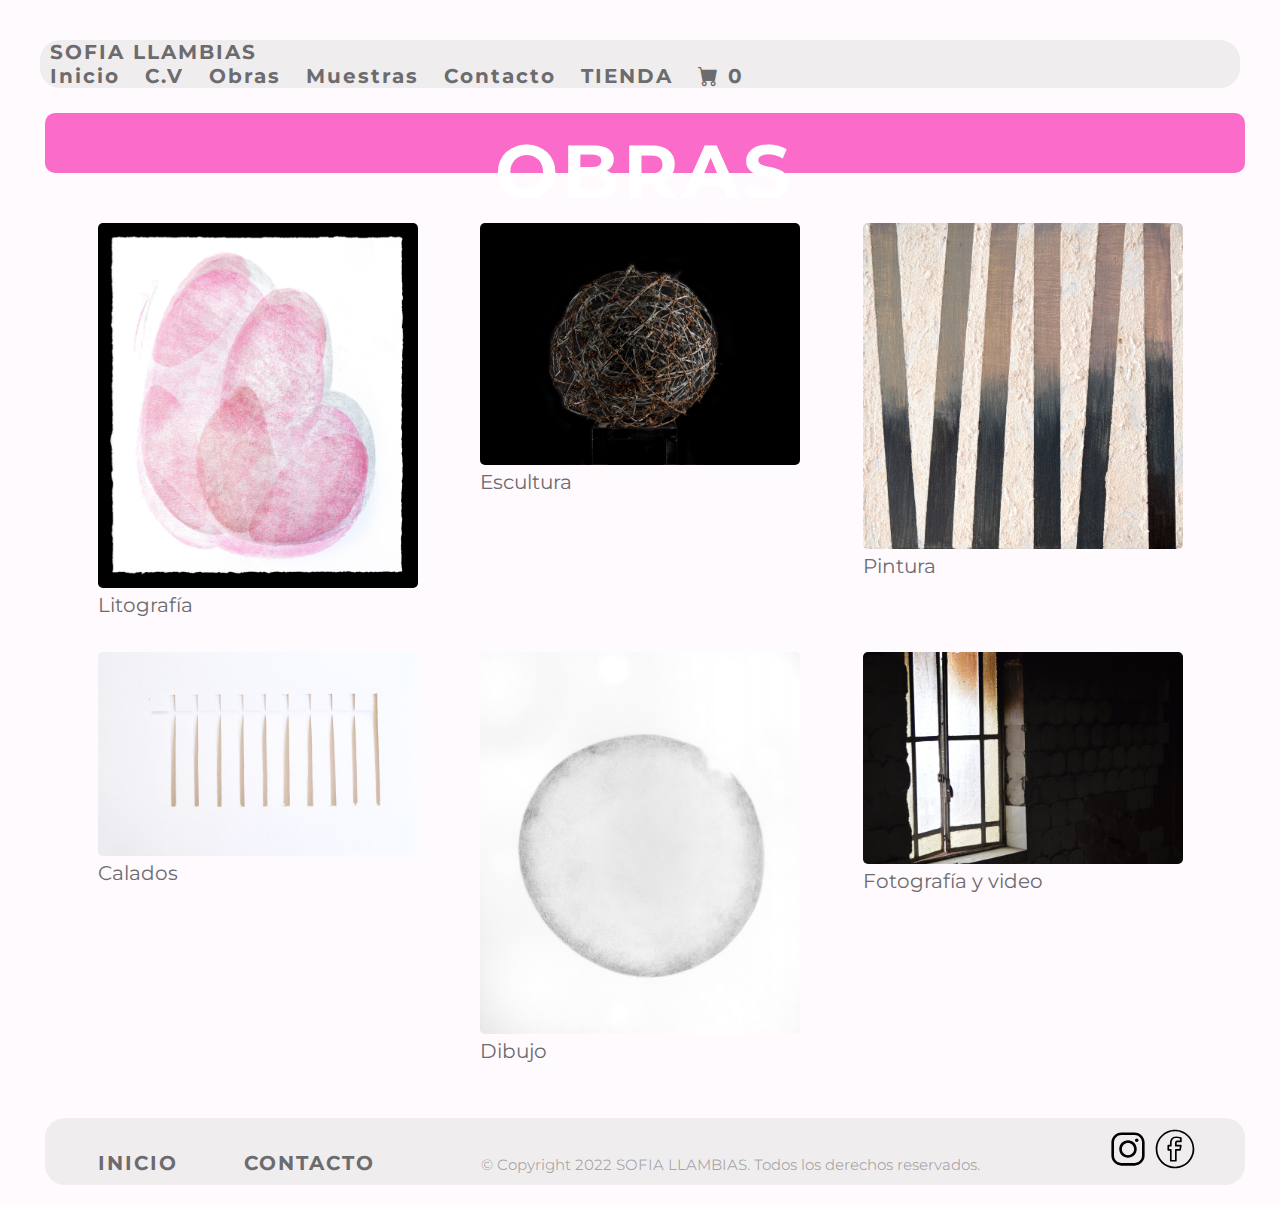
<file: section/obras.html>
<!DOCTYPE html>
<html lang="en">
<head>
    <meta charset="UTF-8">
    <meta http-equiv="X-UA-Compatible" content="IE=edge">
    <meta name="viewport" content="width=device-width, initial-scale=1.0">
    <!-- CSS only -->
    <link href="https://cdn.jsdelivr.net/npm/bootstrap@5.2.3/dist/css/bootstrap.min.css" rel="stylesheet" integrity="sha384-rbsA2VBKQhggwzxH7pPCaAqO46MgnOM80zW1RWuH61DGLwZJEdK2Kadq2F9CUG65" crossorigin="anonymous">
    <link rel="stylesheet" href="https://cdn.jsdelivr.net/npm/bootstrap-icons@1.10.3/font/bootstrap-icons.css">
    <link rel="stylesheet" href="../style/estilos.css">
    <title>sofiallambias.com</title>
    <meta name="description" content="Sofía Llambías. Artista visual que realiza litografías, pinturas, dibujos, calados, fotografía y videoarte.">
    <meta name="description" content="litografía, escultura, pintura, dibujo, calados, videoarte, fotografía, artes visuales, color, gráfica">
    <link rel="shortcut icon" href="../img/favicon2.png" type="image/x-icon">
    <script defer src="../js/main.js"></script>
</head>

<body>
    <header>
        <!-- navbar desktop -->            
        <nav class="navbar navbar-expand-lg navbar-light desktop">
            <div class="container-fluid">
                <a class="navbar-brand" href="../index.html">SOFIA LLAMBIAS</a>
                <button class="navbar-toggler" type="button" data-bs-toggle="collapse" data-bs-target="#navbarNavAltMarkup" aria-controls="navbarNavAltMarkup" aria-expanded="false" aria-label="Toggle navigation">
                <span class="navbar-toggler-icon"></span>
                </button>
                <div class="collapse navbar-collapse show" id="navbarNavAltMarkup">
                <div class="navbar-nav">
                    <a class="nav-link active" aria-current="page" href="../index.html">Inicio</a>
                    <a class="nav-link" href="cv.html">C.V</a>
                    <a class="nav-link" href="obras.html">Obras</a>
                    <a class="nav-link" href="muestras.html">Muestras</a>
                    <a class="nav-link" href="contacto.html">Contacto</a>
                    <a class="nav-link" href="tienda.html">TIENDA</a>
                    <a class="nav-link icono_carrito" href="carrito.html" tabindex="-1" aria-disabled="true"><i class="bi bi-cart-fill"></i>  <span class="numero_carrito">0</span></a>
                </div>
                </div>
            </div>
        </nav>
        
        <!-- navbar bootstrap primeras 2 mediaquery -->
        <section>
            <nav class="navbarmobile navbar navbar-expand-xl bkc obrassegmq primeraysegundamq">
                <div class="container-fluid">
                    <a class="navbar-brand bg logo fw-bold fs-2" href="../index.html">SOFIA LLAMBIAS</a>
                    <button class="navbar-toggler" type="button" data-bs-toggle="collapse" data-bs-target="#navbarNavAltMarkup"
                        aria-controls="navbarNavAltMarkup" aria-expanded="false" aria-label="Toggle navigation">
                        <span class="navbar-toggler-icon"></span>
                    </button>
                    <div class="collapse navbar-collapse" id="navbarNavAltMarkup" >
                        <div class="navbar-nav">
                            <a class="nav-link active bg bkc" aria-current="page" href="../index.html">Inicio</a>
                            <a class="nav-link active bg bkc" href="cv.html">C.V</a>
                            <a class="nav-link active bg bkc" href="obras.html">Obras</a>
                            <a class="nav-link active bg bkc" href="muestras.html" tabindex="-1" aria-disabled="true">Muestras</a>
                            <a class="nav-link active bg bkc" href="contacto.html">Contacto</a>
                            <a class="nav-link active bg bkc" href="tienda.html">TIENDA</a>
                        </div>
                    </div>
                </div>
        </nav> 
    </section>

    </header>

    <!-- main desktop -->
    <main class="obras">

        <section class="subtitulo desktop">
            <h2> OBRAS</h2>
        </section>

        <section class="imagenes_obras desktop">
            <article class="artimgobras">
                <a href="../section/second_section/litografia.html">
                    <figure>
                        <img class="img_obras" src="../img/litografia/paradigmas1.jpg" alt="obras tecnica litografia">
                        <figcaption> Litografía </figcaption>
                    </figure>
                </a>
            </article>

            <article class="artimgobras">
                <a href="../section/second_section/escultura.html">
                <figure>
                    <img class="img_obras" src="../img/escultura/escultura1.jpg" alt="obras tecnica escultura">
                    <figcaption> Escultura </figcaption>
                </figure>
                </a> 
            </article>

            <article class="artimgobras">
                <a href="../section/second_section/pintura.html">
                    <figure>
                        <img class="img_obras" src="../img/pintura1.jpg" alt="obras tecnica ">
                        <figcaption> Pintura </figcaption>
                    </figure>
                </a>

            </article>

            <article class="artimgobras">
                <a href="../section/second_section/calados.html">
                    <figure>
                        <img class="img_obras" src="../img/calados1.jpg" alt="obras tecnica ">
                        <figcaption> Calados </figcaption>
                    </figure>
                </a>
            </article>

            <article class="artimgobras">
                <a href="../section/second_section/dibujo.html">
                    <figure>
                        <img class="img_obras" src="../img/dibujo1.jpg" alt="obras tecnica ">
                        <figcaption> Dibujo </figcaption>
                    </figure>
                </a>

            </article>

            <article class="artimgobras">
                <a href="../section/second_section/fotoyvideo.html">
                    <figure>
                        <img class="img_obras" src="../img/fotografia1.jpg" alt="obras tecnica ">
                        <figcaption> Fotografía y video </figcaption>
                    </figure>
                </a>

            </article>

        </section>

        <!-- main primera mediaquery -->

        <div class="border primeraysegundamq barrasubt">
            <div class="card-body text-center">
                <h2>OBRAS</h2> 
            </div>
        </div>
    
        <div class="col fotoperfilcv mainmobile">
            <div class="card" style="width: 100%;">
                <a href="../section/second_section/litografia.html">
                    <div>
                        <img src="../img/litografia/paradigmas1.jpg" class="card-img-top" alt="foto tecnica litografia serie paradigmas sofia llambias">
                    </div>
                    <div class="card-body text-center">
                        <p class="card-text fs-6 justify">Litografía</p>
                    </div>
                </a>
            </div>
        </div>

        <div class="col fotoperfilcv mainmobile">
            <div class="card" style="width: 100%;">
                <a href="../section/second_section/escultura.html">
                    <div>
                        <img src="../img/escultura/escultura1.jpg" class="card-img-top" alt="foto tecnica escultura sofia llambias">
                    </div>
                    <div class="card-body text-center">
                        <p class="card-text fs-6 justify"> Escultura</p>
                    </div>
                </a>
            </div>
        </div>

        <div class="col fotoperfilcv mainmobile">
            <div class="card" style="width: 100%;">
                <a href="../section/second_section/pintura.html">
                    <div>
                        <img src="../img/pintura1.jpg" class="card-img-top" alt="foto tecnica pintura sofia llambias">
                    </div>
                    <div class="card-body text-center">
                        <p class="card-text fs-6 justify">Pintura</p>
                    </div>
                </a>
            </div>
        </div>

        <div class="col fotoperfilcv mainmobile">
            <div class="card" style="width: 100%;">
                <a href="../section/second_section/calados.html">
                    <div>
                        <img src="../img/calados1.jpg" class="card-img-top" alt="foto tecnica calado sofia llambias">
                    </div>
                    <div class="card-body text-center">
                        <p class="card-text fs-6 justify"> Calados</p>
                    </div>
                </a>
            </div>
        </div>

        <div class="col fotoperfilcv mainmobile">
            <div class="card" style="width: 100%;">
                <a href="../section/second_section/dibujo.html">
                    <div>
                        <img src="../img/dibujo1.jpg" class="card-img-top" alt="foto tecnica dibujo sofia llambias">
                    </div>
                    <div class="card-body text-center">
                        <p class="card-text fs-6 justify">Dibujo</p>
                    </div>
                </a>
            </div>
        </div>

        <div class="col fotoperfilcv mainmobile">
            <div class="card" style="width: 100%;">
                <a href="../section/second_section/fotoyvideo.html">
                    <div>
                        <img src="../img/fotografia1.jpg" class="card-img-top" alt="foto tecnica fotografia y video sofia llambias">
                    </div>
                    <div class="card-body text-center">
                        <p class="card-text fs-6 justify">Fotografía y video</p>
                    </div>
                </a>
            </div>
        </div>

        <!-- segunda media query -->

        <div class="row row-cols-1 row-cols-sm-2 g-3 d-flex align-items-center">

            <div class="col mta obrassegmq mainobrassegmq">
                <div class="card">
                    <a href="../section/second_section/escultura.html">
                        <img src="../img/escultura/escultura1.jpg" class="card-img-top" alt="foto tecnica escultura sofia llambias">
                        <div class="card-body">
                            <h5 class="card-title">Escultura</h5>
                        </div>
                    </a>
                </div>
            </div>

            <div class="col mta obrassegmq mainobrassegmq">
                <div class="card">
                    <a href="../section/second_section/litografia.html">
                        <img src="../img/litografia/paradigmas1.jpg" class="card-img-top" alt="foto tecnica litografia serie paradigmas sofia llambias">
                        <div class="card-body">
                            <h5 class="card-title">Litografía</h5>
                        </div>
                    </a>
                </div>
            </div>

            <div class="col obrassegmq mainobrassegmq">
                <div class="card">
                    <a href="../section/second_section/pintura.html">
                        <img src="../img/pintura1.jpg" class="card-img-top" alt="foto tecnica pintura sofia llambias">
                        <div class="card-body">
                            <h5 class="card-title">Pintura</h5>
                        </div>
                    </a>
                </div>
            </div>

            <div class="col obrassegmq mainobrassegmq">
                <div class="card">
                    <a href="../section/second_section/calados.html">
                        <img src="../img/calados1.jpg" class="card-img-top" alt="foto tecnica calado sofia llambias">
                        <div class="card-body">
                            <h5 class="card-title">Calados</h5>
                        </div>
                    </a>
                </div>
            </div>

            <div class="col obrassegmq mainobrassegmq">
                <div class="card">
                    <a href="../section/second_section/dibujo.html">
                        <img src="../img/dibujo1.jpg" class="card-img-top" alt="foto tecnica dibujo sofia llambias">
                        <div class="card-body">
                            <h5 class="card-title">Dibujo</h5>
                        </div>
                    </a>
                </div>
            </div>

            <div class="col obrassegmq mainobrassegmq">
                <div class="card">
                    <a href="../section/second_section/fotoyvideo.html">
                        <img src="../img/fotografia1.jpg" class="card-img-top" alt="foto tecnica fotografia y video sofia llambias">
                        <div class="card-body">
                            <h5 class="card-title">Fotografía y video</h5>
                        </div>
                    </a>
                </div>
            </div>

    </main>

<!-- footer primera y segunda mq -->
<footer class="primeraysegundamq">
    
        <section class="logo primeraysegundamq footerpys">
            <a class="footer_a" href="../index.html">SOFIA LLAMBIAS</a> 
        </section>

        <section class="redessociales primeraysegundamq">
            <article class="redes">
                <div>
                    <a target="_blank" href="https://www.instagram.com/sofillambias/"><img class="imgredes" src="../img/instagram.svg" alt="instagram"></a>
                    <a target="_blank" href="https://www.facebook.com/profile.php?id=100057128683321&is_tour_dismissed=true"><img class="imgredes" src="../img/facebook.svg" alt="facebook"></a>
                </div>
            </article>
        </section>

        <section class="derechos primeraysegundamq">
            <p class="pfootermobile">© Copyright 2022 SOFIA LLAMBIAS. Todos los derechos reservados.</p>
        </section>

</footer>
    
<!-- footer desktop -->
<footer class="desktop footerdesktop">

    <section class="finicio">
        <a class="footer_a" href="../index.html">INICIO</a>
    </section>

    <section class="fcontacto">
        <a class="footer_a" href="../section/contacto.html">CONTACTO</a>
    </section>

    <section class="copyr">
        <p>© Copyright 2022 SOFIA LLAMBIAS. Todos los derechos reservados.</p>
    </section>

    <section class="fredes">
        <article class="redes">
            <div>
                <a target="_blank" href="https://www.instagram.com/sofillambias/"><img class="imgredes" src="../img/instagram.svg" alt="instagram"></a>
                <a target="_blank" href="https://www.facebook.com/profile.php?id=100057128683321&is_tour_dismissed=true"><img class="imgredes" src="../img/facebook.svg" alt="facebook"></a>
            </div>
        </article>
    </section>

</footer>

<!-- JavaScript Bundle with Popper -->
<script src="https://cdn.jsdelivr.net/npm/bootstrap@5.2.3/dist/js/bootstrap.bundle.min.js" integrity="sha384-kenU1KFdBIe4zVF0s0G1M5b4hcpxyD9F7jL+jjXkk+Q2h455rYXK/7HAuoJl+0I4" crossorigin="anonymous"></script>
</body>
</html>
</file>
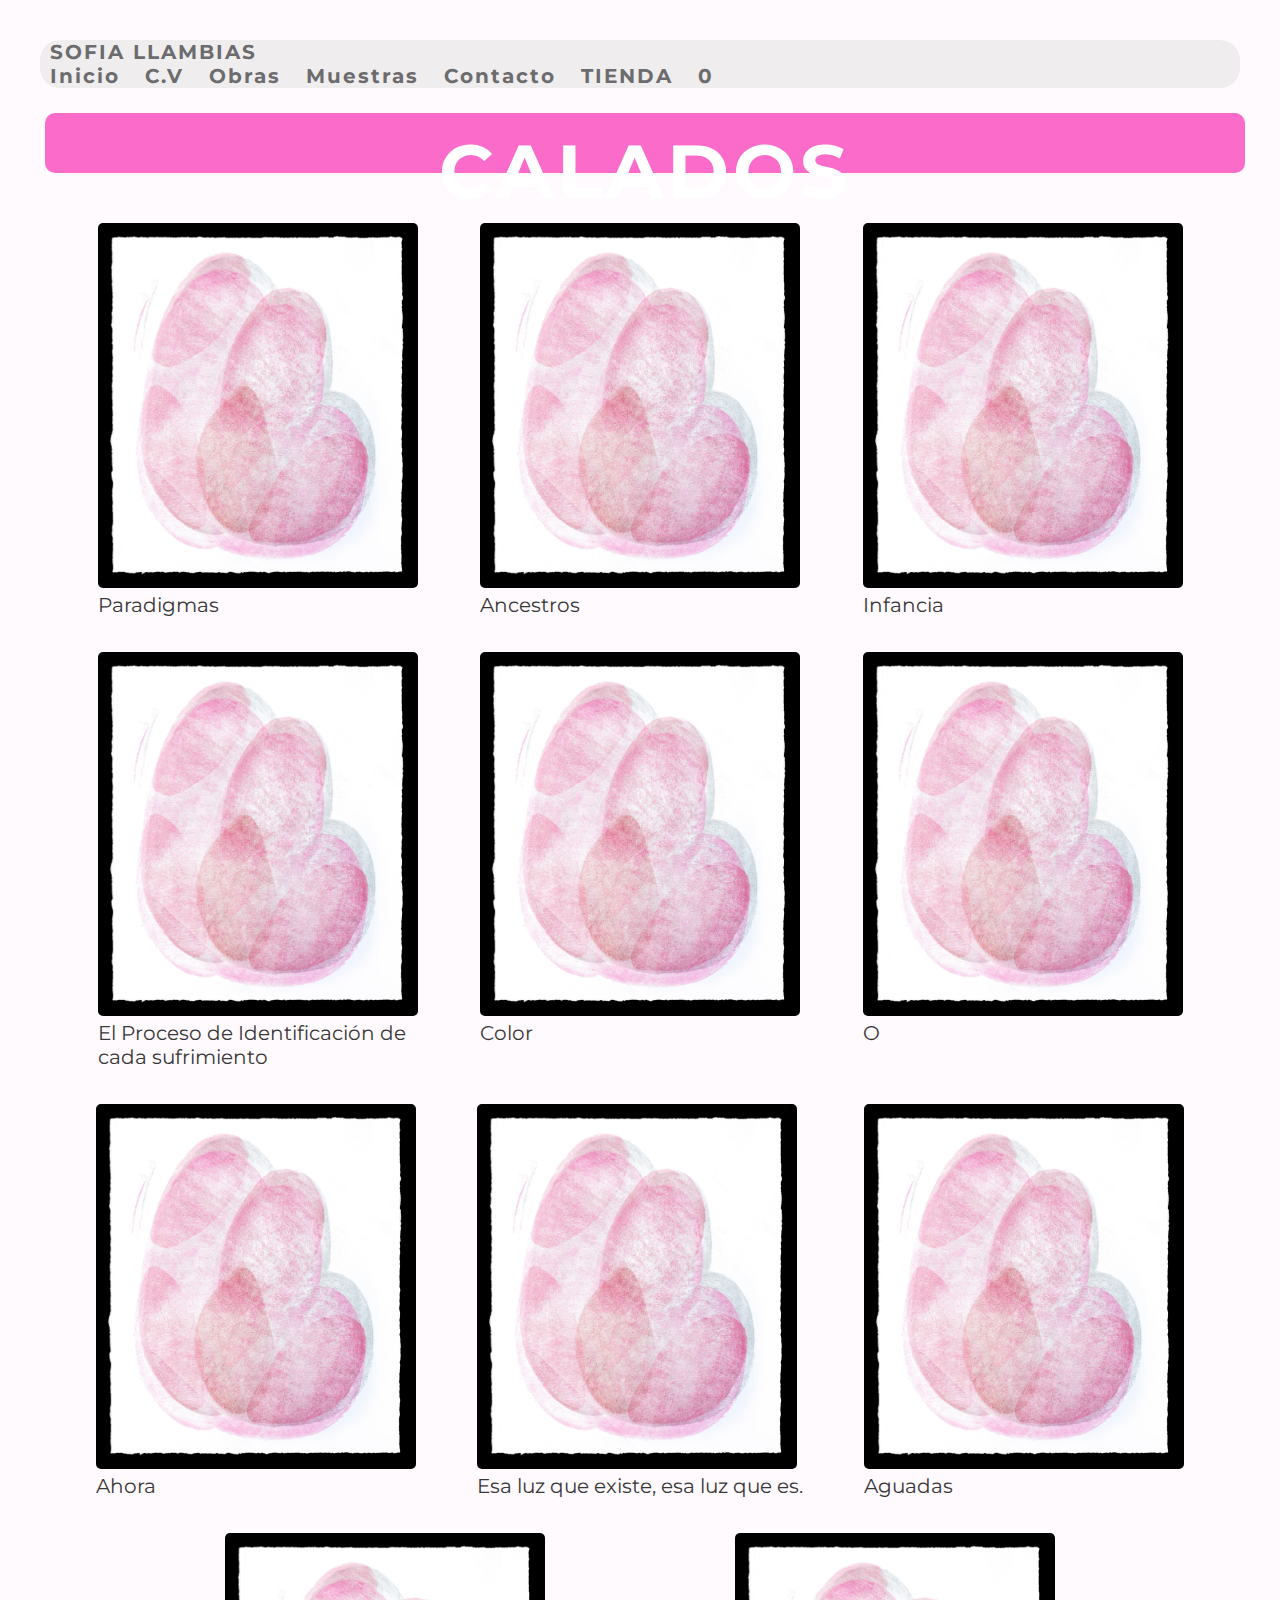
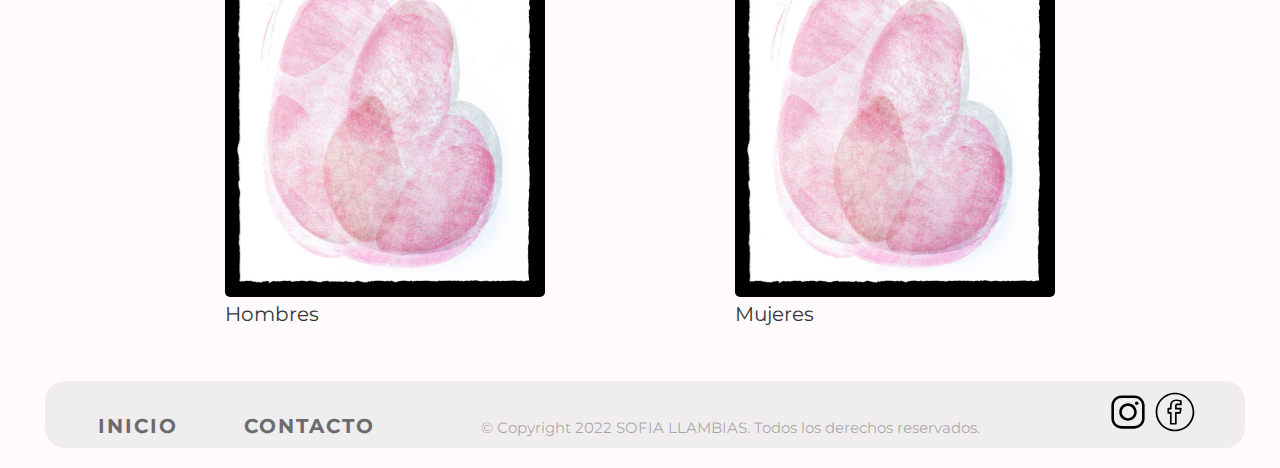
<file: section/second_section/calados.html>
<!DOCTYPE html>
<html lang="en">
<head>
    <meta charset="UTF-8">
    <meta http-equiv="X-UA-Compatible" content="IE=edge">
    <meta name="viewport" content="width=device-width, initial-scale=1.0">
    <!-- CSS only -->
    <link href="https://cdn.jsdelivr.net/npm/bootstrap@5.2.3/dist/css/bootstrap.min.css" rel="stylesheet" integrity="sha384-rbsA2VBKQhggwzxH7pPCaAqO46MgnOM80zW1RWuH61DGLwZJEdK2Kadq2F9CUG65" crossorigin="anonymous">
    <link rel="stylesheet" href="../../style/estilos.css">
    <title>sofiallambias.com</title>
    <meta name="description" content="Sofía Llambías. Artista visual. En esta sección, se pueden ver litografías de las series: Paradigmas, Ancestros, Infancia, El proceso de identificación de cada sufrimiento, Color, O, Ahora, Esa luz que existe, esa luz que es, Aguadas, Hombres, Mujeres. ">
    <meta name="description" content="litograf{ia, escultura, pintura, dibujo, calados, videoarte, fotografía, artes visuales, color, gráfica">
    <link rel="shortcut icon" href="../../img/favicon2.png" type="image/x-icon">
</head>

<body>
    <header>
        <!-- navbar desktop -->            
            <nav class="navbar navbar-expand-lg navbar-light desktop">
                <div class="container-fluid">
                    <a class="navbar-brand" href="../../index.html">SOFIA LLAMBIAS</a>
                    <button class="navbar-toggler" type="button" data-bs-toggle="collapse" data-bs-target="#navbarNavAltMarkup" aria-controls="navbarNavAltMarkup" aria-expanded="false" aria-label="Toggle navigation">
                    <span class="navbar-toggler-icon"></span>
                    </button>
                    <div class="collapse navbar-collapse show" id="navbarNavAltMarkup">
                    <div class="navbar-nav">
                        <a class="nav-link active" aria-current="page" href="../index.html">Inicio</a>
                        <a class="nav-link" href="cv.html">C.V</a>
                        <a class="nav-link" href="obras.html">Obras</a>
                        <a class="nav-link" href="muestras.html">Muestras</a>
                        <a class="nav-link" href="contacto.html">Contacto</a>
                        <a class="nav-link" href="tienda.html">TIENDA</a>
                        <a class="nav-link icono_carrito" href="../carrito.html" tabindex="-1" aria-disabled="true"><i class="bi bi-cart-fill"></i>  <span class="numero_carrito">0</span></a>
                    </div>
                    </div>
                </div>
            </nav>
        
        <!-- navbar bootstrap primeras 2 mediaquery -->
            <section>
                <nav class="navbarmobile navbar navbar-expand-xl bkc obrassegmq primeraysegundamq">
                    <div class="container-fluid">
                        <a class="navbar-brand bg logo fw-bold fs-2" href="../index.html">SOFIA LLAMBIAS</a>
                        <button class="navbar-toggler" type="button" data-bs-toggle="collapse" data-bs-target="#navbarNavAltMarkup"
                            aria-controls="navbarNavAltMarkup" aria-expanded="false" aria-label="Toggle navigation">
                            <span class="navbar-toggler-icon"></span>
                        </button>
                        <div class="collapse navbar-collapse" id="navbarNavAltMarkup" >
                            <div class="navbar-nav">
                                <a class="nav-link active bg bkc" aria-current="page" href="../index.html">Inicio</a>
                                <a class="nav-link active bg bkc" href="cv.html">C.V</a>
                                <a class="nav-link active bg bkc" href="obras.html">Obras</a>
                                <a class="nav-link active bg bkc" href="muestras.html" tabindex="-1" aria-disabled="true">Muestras</a>
                                <a class="nav-link active bg bkc" href="contacto.html">Contacto</a>
                                <a class="nav-link active bg bkc" href="tienda.html">TIENDA</a>
                            </div>
                        </div>
                    </div>
            </nav> 
        </section>

    </header>


    <!-- main desktop -->
    <main class="obras">

        <section class="subtitulo desktop">
            <h2> CALADOS </h2>
        </section>

        <section class="imagenes_obras desktop">
            <article class="artimgobras">
                <figure>
                    <img class="img_obras" src="../../img/litografia/paradigmas1.jpg" alt="Obras técnica litografía">
                    <figcaption> Paradigmas </figcaption>
                </figure>
            </article>

            <article class="artimgobras">
                <figure>
                    <img class="img_obras" src="../../img/litografia/paradigmas1.jpg" alt="Foto técnica litografía serie Ancestros, Sofía Llambías">
                    <figcaption> Ancestros </figcaption>
                </figure>
            </article>

            <article class="artimgobras">
                <figure>
                    <img class="img_obras" src="../../img/litografia/paradigmas1.jpg" alt="Foto técnica litografía serie Infancia, Sofía Llambías">
                    <figcaption> Infancia </figcaption>
                </figure>
            </article>

            <article class="artimgobras">
                <figure>
                    <img class="img_obras" src="../../img/litografia/paradigmas1.jpg" alt="Foto técnica litografía serie El Proceso de Identificación de Cada Sufrimiento, Sofía Llambías">
                    <figcaption> El Proceso de Identificación de <br> cada sufrimiento </figcaption>
                </figure>
            </article>

            <article class="artimgobras">
                <figure>
                    <img class="img_obras" src="../../img/litografia/paradigmas1.jpg" alt="Foto técnica litografía serie Color Sofía Llambías">
                    <figcaption> Color </figcaption>
                </figure>
            </article>

            <article class="artimgobras">
                <figure>
                    <img class="img_obras" src="../../img/litografia/paradigmas1.jpg" alt="Foto técnica litografía serie O Sofía Llambías">
                    <figcaption> O </figcaption>
                </figure>
            </article>

            <article class="artimgobras">
                <figure>
                    <img class="img_obras" src="../../img/litografia/paradigmas1.jpg" alt="Foto técnica litografía serie Ahora Sofía Llambías">
                    <figcaption> Ahora </figcaption>
                </figure>
            </article>

            <article class="artimgobras">
                <figure>
                    <img class="img_obras" src="../../img/litografia/paradigmas1.jpg" alt="Foto técnica litografía serie Esa uz que existe, esa luz que es. Sofía Llambías">
                    <figcaption> Esa luz que existe, esa luz que es. </figcaption>
                </figure>
            </article>

            <article class="artimgobras">
                <figure>
                    <img class="img_obras" src="../../img/litografia/paradigmas1.jpg" alt="Foto técnica litografía serie Aguadas Sofía Llambías">
                    <figcaption> Aguadas </figcaption>
                </figure>
            </article>

            <article class="artimgobras">
                <figure>
                <img class="img_obras" src="../../img/litografia/paradigmas1.jpg" alt="Foto técnica litografía serie Hombres Sofía Llambías">
                    <figcaption> Hombres </figcaption>
                </figure>
            </article>

            <article class="artimgobras">
                <figure>
                    <img class="img_obras" src="../../img/litografia/paradigmas1.jpg" alt="Foto técnica litografía serie Mujeres Sofía Llambías">
                    <figcaption> Mujeres </figcaption>
                </figure>
            </article>

        </section>

        <!-- main primera mediaquery -->

        <div class="border mainmobile barrasubt">
            <div class="card-body text-center">
                <h2> CALADOS </h2>
            </div>
        </div>
    
        <div class="col fotoperfilcv mainmobile">
            <div class="card" style="width: 100%;">
                <div>
                <img src="../../img/litografia/paradigmas1.jpg" class="card-img-top" alt="Foto técnica litografía serie Paradigmas, Sofía Llambías">
                </div>
                <div class="card-body text-center">
                    <p class="card-text fs-6 justify">Paradigmas</p>
                </div>
            </div>
        </div>

        <div class="col fotoperfilcv mainmobile">
            <div class="card" style="width: 100%;">
                <div>
                <img src="../../img/litografia/paradigmas1.jpg" class="card-img-top" alt="Foto técnica litografía serie Ancestros, Sofía Llambías">
                </div>
                <div class="card-body text-center">
                    <p class="card-text fs-6 justify">Ancestros</p>
                </div>
            </div>
        </div>

        <div class="col fotoperfilcv mainmobile">
            <div class="card" style="width: 100%;">
                <div>
                <img src="../../img/litografia/paradigmas1.jpg" class="card-img-top" alt="Foto técnica litografía serie Infancia, Sofía Llambías">
                </div>
                <div class="card-body text-center">
                    <p class="card-text fs-6 justify">Infancia</p>
                </div>
            </div>
        </div>

        <div class="col fotoperfilcv mainmobile">
            <div class="card" style="width: 100%;">
                <div>
                <img src="../../img/litografia/paradigmas1.jpg" class="card-img-top" alt="Foto técnica litografía serie El proceso de identificación de cada sufrimiento, Sofía Llambías">
                </div>
                <div class="card-body text-center">
                    <p class="card-text fs-6 justify">El proceso de identificación de cada sufrimiento</p>
                </div>
            </div>
        </div>

        <div class="col fotoperfilcv mainmobile">
            <div class="card" style="width: 100%;">
                <div>
                <img src="../../img/litografia/paradigmas1.jpg" class="card-img-top" alt="Foto técnica litografía serie Color Sofía Llambías">
                </div>
                <div class="card-body text-center">
                    <p class="card-text fs-6 justify">Color</p>
                </div>
            </div>
        </div>

        <div class="col fotoperfilcv mainmobile">
            <div class="card" style="width: 100%;">
                <div>
                <img src="../../img/litografia/paradigmas1.jpg" class="card-img-top" alt="Foto técnica litografía serie O Sofía Llambías">
                </div>
                <div class="card-body text-center">
                    <p class="card-text fs-6 justify">O</p>
                </div>
            </div>
        </div>

        <div class="col fotoperfilcv mainmobile">
            <div class="card" style="width: 100%;">
                <div>
                <img src="../../img/litografia/paradigmas1.jpg" class="card-img-top" alt="Foto técnica litografía serie Ahora Sofía Llambías">
                </div>
                <div class="card-body text-center">
                    <p class="card-text fs-6 justify">Ahora</p>
                </div>
            </div>
        </div>

        <div class="col fotoperfilcv mainmobile">
            <div class="card" style="width: 100%;">
                <div>
                <img src="../../img/litografia/paradigmas1.jpg" class="card-img-top" alt="Foto técnica litografía serie Esa luz que existe, esa luz que es. Sofía Llambías">
                </div>
                <div class="card-body text-center">
                    <p class="card-text fs-6 justify">Esa luz que existe, esa luz que es.</p>
                </div>
            </div>
        </div>

        <div class="col fotoperfilcv mainmobile">
            <div class="card" style="width: 100%;">
                <div>
                <img src="../../img/litografia/paradigmas1.jpg" class="card-img-top" alt="Foto técnica litografía serie Aguadas Sofía Llambías.">
                </div>
                <div class="card-body text-center">
                    <p class="card-text fs-6 justify">Aguadas</p>
                </div>
            </div>
        </div>

        <div class="col fotoperfilcv mainmobile">
            <div class="card" style="width: 100%;">
                <div>
                <img src="../../img/litografia/paradigmas1.jpg" class="card-img-top" alt="Foto técnica litografía serie Mujeres Sofía Llambías.">
                </div>
                <div class="card-body text-center">
                    <p class="card-text fs-6 justify">Mujeres</p>
                </div>
            </div>
        </div>

        <div class="col fotoperfilcv mainmobile">
            <div class="card" style="width: 100%;">
                <div>
                <img src="../../img/litografia/paradigmas1.jpg" class="card-img-top" alt="Foto técnica litografía serie Hombres Sofía Llambías.">
                </div>
                <div class="card-body text-center">
                    <p class="card-text fs-6 justify">Hombres</p>
                </div>
            </div>
        </div>
        </div>

        <!-- segunda media query -->

        <div class="row row-cols-1 row-cols-sm-2 g-3 d-flex align-items-center">

            <div class="col mta obrassegmq mainobrassegmq">
                <div class="card">
                    <img class="img_obras" src="../../img/litografia/paradigmas1.jpg" alt="Foto técnica litografía serie Paradigmas, Sofía Llambías">
                    <div class="card-body">
                        <h5 class="card-title">Paradigmas</h5>
                    </div>
                </div>
            </div>

                        <div class="col mta obrassegmq mainobrassegmq">
                <div class="card">
                    <img class="img_obras" src="../../img/litografia/paradigmas1.jpg" alt="Foto técnica litografía serie Ancestros, Sofía Llambías">
                    <div class="card-body">
                        <h5 class="card-title">Ancestros</h5>
                    </div>
                </div>
            </div>

            <div class="col mta obrassegmq mainobrassegmq">
                <div class="card">
                    <img class="img_obras" src="../../img/litografia/paradigmas1.jpg" alt="Foto técnica litografía serie Infancia, Sofía Llambías">
                    <div class="card-body">
                        <h5 class="card-title">Infancia</h5>
                    </div>
                </div>
            </div>

            <div class="col mta obrassegmq mainobrassegmq">
                <div class="card">
                    <img class="img_obras" src="../../img/litografia/paradigmas1.jpg" alt="Foto técnica litografía serie El proceso de identificación de cada sufrimiento, Sofía Llambías">
                    <div class="card-body">
                        <h5 class="card-title">El proceso de identificación de cada sufrimiento</h5>
                    </div>
                </div>
            </div>

            <div class="col mta obrassegmq mainobrassegmq">
                <div class="card">
                    <img class="img_obras" src="../../img/litografia/paradigmas1.jpg" alt="Foto técnica litografía serie Color Sofía Llambías">
                    <div class="card-body">
                        <h5 class="card-title">Color</h5>
                    </div>
                </div>
            </div>

            <div class="col mta obrassegmq mainobrassegmq">
                <div class="card">
                    <img class="img_obras" src="../../img/litografia/paradigmas1.jpg" alt="Foto técnica litografía serie O Sofía Llambías">
                    <div class="card-body">
                        <h5 class="card-title">O</h5>
                    </div>
                </div>
            </div>

            <div class="col mta obrassegmq mainobrassegmq">
                <div class="card">
                    <img class="img_obras" src="../../img/litografia/paradigmas1.jpg" alt="Foto técnica litografía serie Ahora Sofía Llambías">
                    <div class="card-body">
                        <h5 class="card-title">Ahora</h5>
                    </div>
                </div>
            </div>

            <div class="col obrassegmq mainobrassegmq">
                <div class="card">
                    <img class="img_obras" src="../../img/litografia/paradigmas1.jpg" alt="Foto técnica litografía serie Esa luz que existe, esa luz que es. Sofía Llambías.">
                    <div class="card-body">
                        <h5 class="card-title">Esa luz que existe, esa luz que es.</h5>
                    </div>
                </div>
            </div>

            <div class="col obrassegmq mainobrassegmq">
                <div class="card">
                    <img class="img_obras" src="../../img/litografia/paradigmas1.jpg" alt="Foto técnica litografía serie Aguadas Sofía Llambías.">
                    <div class="card-body">
                        <h5 class="card-title">Aguadas</h5>
                    </div>
                </div>
            </div>

            <div class="col obrassegmq mainobrassegmq">
                <div class="card">
                    <img class="img_obras" src="../../img/litografia/paradigmas1.jpg" alt="Foto técnica litografía serie Hombres Sofía Llambías.">
                    <div class="card-body">
                        <h5 class="card-title">Hombres</h5>
                    </div>
                </div>
            </div>

            <div class="col obrassegmq mainobrassegmq">
                <div class="card">
                    <img class="img_obras" src="../../img/litografia/paradigmas1.jpg" alt="Foto técnica litografía serie Mujeres Sofía Llambías.">
                    <div class="card-body">
                        <h5 class="card-title">Mujeres</h5>
                    </div>
                </div>
            </div>

    </main>

<!-- footer primera y segunda mq -->
<footer class="primeraysegundamq">
    
        <section class="logo primeraysegundamq footerpys">
            <a class="footer_a" href="../../index.html">SOFIA LLAMBIAS</a> 
        </section>

        <section class="redessociales primeraysegundamq">
            <article class="redes">
                <div>
                    <a target="_blank" href="https://www.instagram.com/sofillambias/"><img class="imgredes" src="../../img/instagram.svg" alt="instagram"></a>
                    <a target="_blank" href="https://www.facebook.com/profile.php?id=100057128683321&is_tour_dismissed=true"><img class="imgredes" src="../../img/facebook.svg" alt="facebook"></a>
                </div>
            </article>
        </section>

        <section class="derechos primeraysegundamq">
            <p class="pfootermobile">© Copyright 2022 SOFIA LLAMBIAS. Todos los derechos reservados.</p>
        </section>

</footer>
    
<!-- footer desktop -->
<footer class="desktop footerdesktop">

    <section class="finicio">
        <a class="footer_a" href="../../index.html">INICIO</a>
    </section>

    <section class="fcontacto">
        <a class="footer_a" href="../../section/contacto.html">CONTACTO</a>
    </section>

    <section class="copyr">
        <p>© Copyright 2022 SOFIA LLAMBIAS. Todos los derechos reservados.</p>
    </section>

    <section class="fredes">
        <article class="redes">
            <div>
                <a target="_blank" href="https://www.instagram.com/sofillambias/"><img class="imgredes" src="../../img/instagram.svg" alt="instagram"></a>
                <a target="_blank" href="https://www.facebook.com/profile.php?id=100057128683321&is_tour_dismissed=true"><img class="imgredes" src="../../img/facebook.svg" alt="facebook"></a>
            </div>
        </article>
    </section>

</footer>

<!-- JavaScript Bundle with Popper -->
<script src="https://cdn.jsdelivr.net/npm/bootstrap@5.2.3/dist/js/bootstrap.bundle.min.js" integrity="sha384-kenU1KFdBIe4zVF0s0G1M5b4hcpxyD9F7jL+jjXkk+Q2h455rYXK/7HAuoJl+0I4" crossorigin="anonymous"></script>
</body>
</html>
</file>
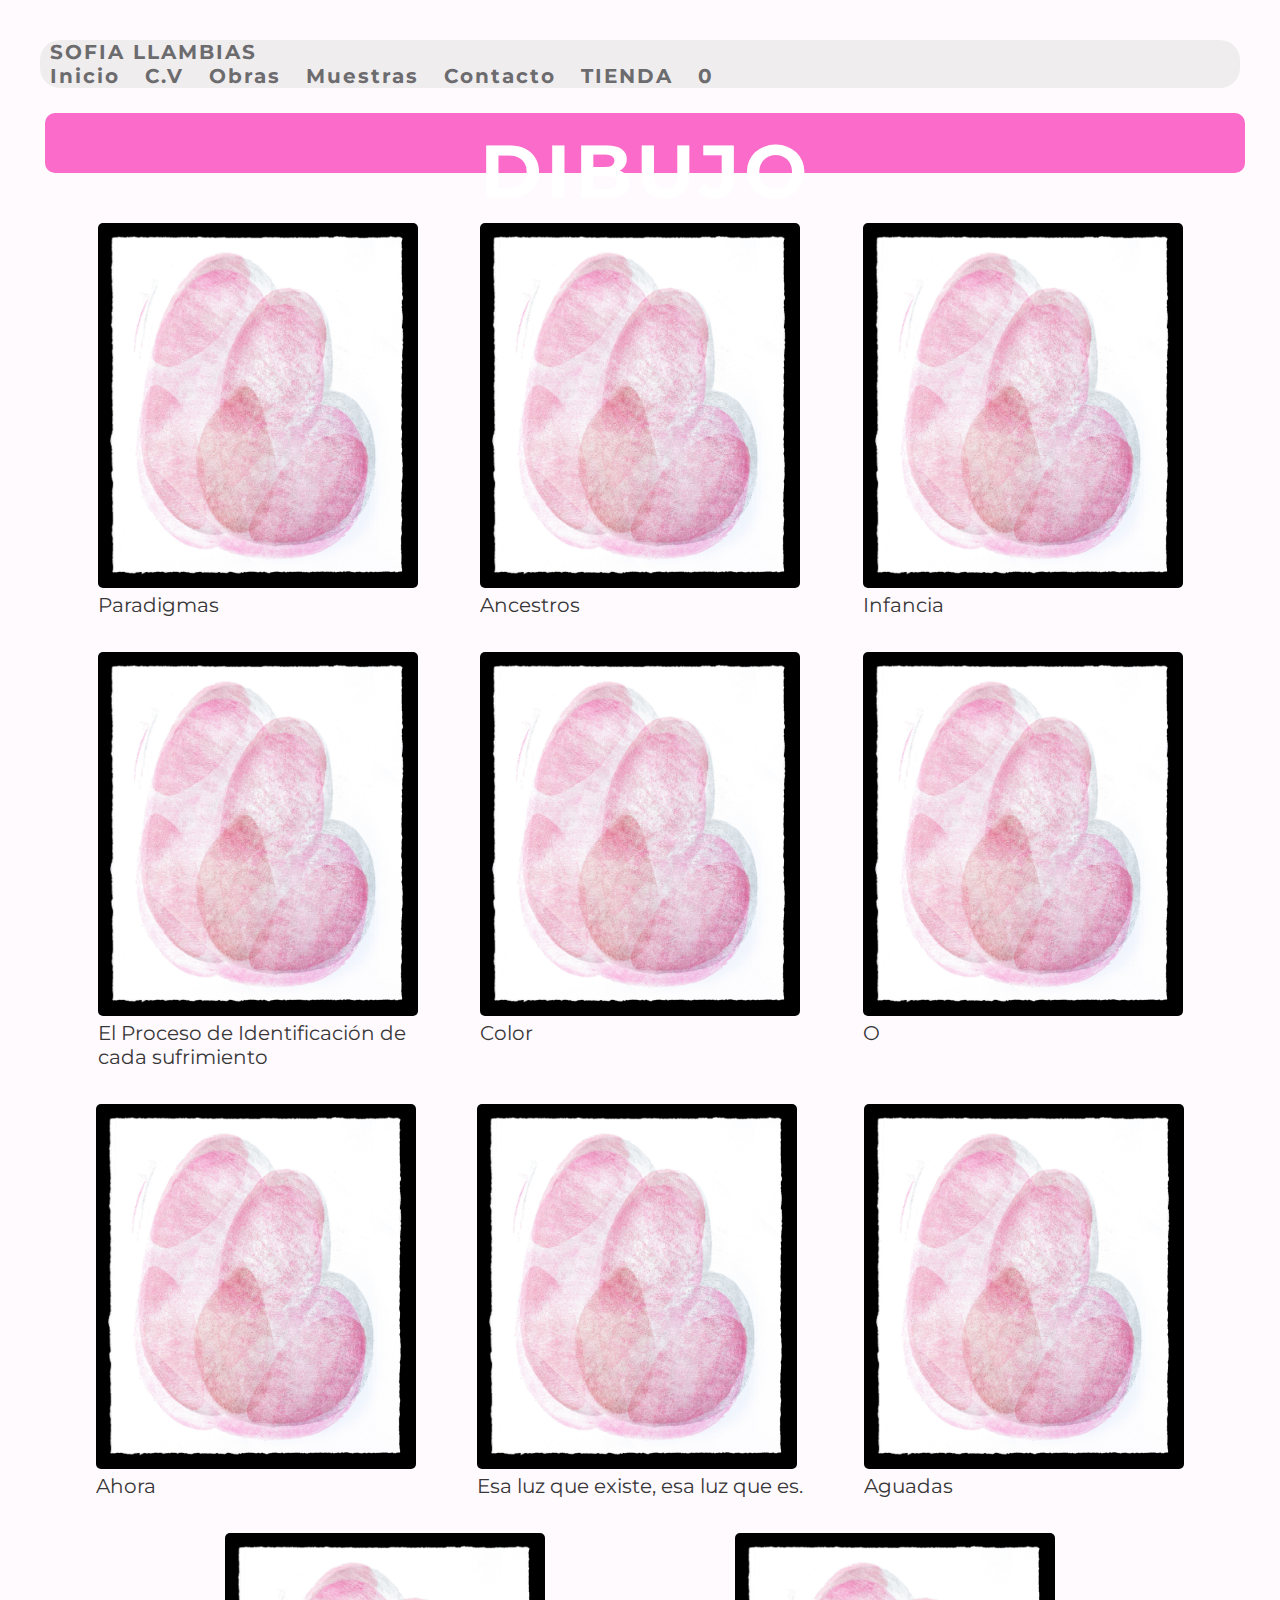
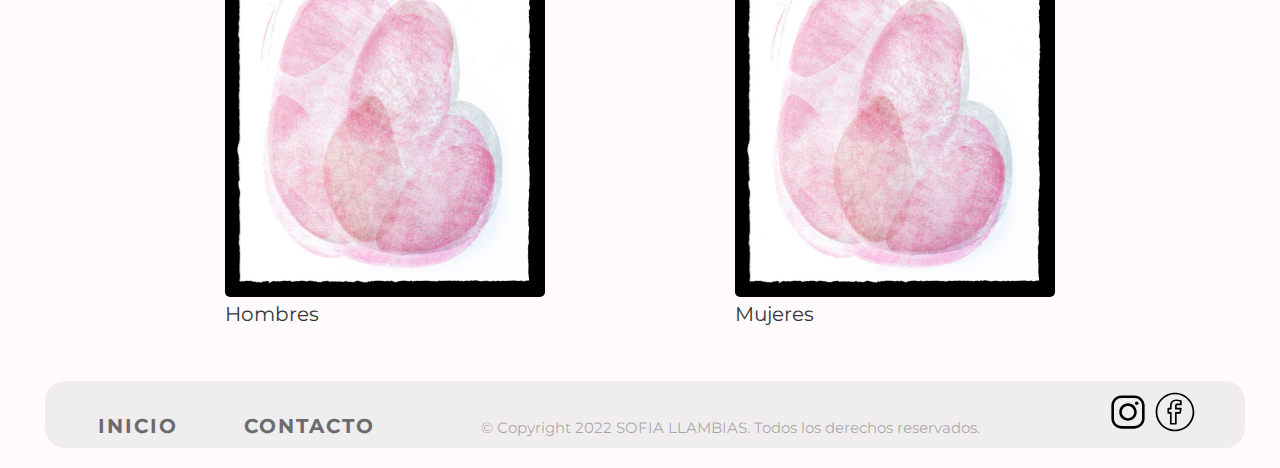
<file: section/second_section/dibujo.html>
<!DOCTYPE html>
<html lang="en">
<head>
    <meta charset="UTF-8">
    <meta http-equiv="X-UA-Compatible" content="IE=edge">
    <meta name="viewport" content="width=device-width, initial-scale=1.0">
    <!-- CSS only -->
    <link href="https://cdn.jsdelivr.net/npm/bootstrap@5.2.3/dist/css/bootstrap.min.css" rel="stylesheet" integrity="sha384-rbsA2VBKQhggwzxH7pPCaAqO46MgnOM80zW1RWuH61DGLwZJEdK2Kadq2F9CUG65" crossorigin="anonymous">
    <link rel="stylesheet" href="../../style/estilos.css">
    <title>sofiallambias.com</title>
    <meta name="description" content="Sofía Llambías. Artista visual. En esta sección, se pueden ver litografías de las series: Paradigmas, Ancestros, Infancia, El proceso de identificación de cada sufrimiento, Color, O, Ahora, Esa luz que existe, esa luz que es, Aguadas, Hombres, Mujeres. ">
    <meta name="description" content="litograf{ia, escultura, pintura, dibujo, calados, videoarte, fotografía, artes visuales, color, gráfica">
    <link rel="shortcut icon" href="../../img/favicon2.png" type="image/x-icon">
</head>

<body>
            <header>
        <!-- navbar desktop -->            
            <nav class="navbar navbar-expand-lg navbar-light desktop">
                <div class="container-fluid">
                    <a class="navbar-brand" href="../index.html">SOFIA LLAMBIAS</a>
                    <button class="navbar-toggler" type="button" data-bs-toggle="collapse" data-bs-target="#navbarNavAltMarkup" aria-controls="navbarNavAltMarkup" aria-expanded="false" aria-label="Toggle navigation">
                    <span class="navbar-toggler-icon"></span>
                    </button>
                    <div class="collapse navbar-collapse show" id="navbarNavAltMarkup">
                    <div class="navbar-nav">
                        <a class="nav-link active" aria-current="page" href="../index.html">Inicio</a>
                        <a class="nav-link" href="cv.html">C.V</a>
                        <a class="nav-link" href="obras.html">Obras</a>
                        <a class="nav-link" href="muestras.html">Muestras</a>
                        <a class="nav-link" href="contacto.html">Contacto</a>
                        <a class="nav-link" href="tienda.html">TIENDA</a>
                        <a class="nav-link icono_carrito" href="carrito.html" tabindex="-1" aria-disabled="true"><i class="bi bi-cart-fill"></i>  <span class="numero_carrito">0</span></a>
                    </div>
                    </div>
                </div>
            </nav>
        
        <!-- navbar bootstrap primeras 2 mediaquery -->
            <section>
                <nav class="navbarmobile navbar navbar-expand-xl bkc obrassegmq primeraysegundamq">
                    <div class="container-fluid">
                        <a class="navbar-brand bg logo fw-bold fs-2" href="../index.html">SOFIA LLAMBIAS</a>
                        <button class="navbar-toggler" type="button" data-bs-toggle="collapse" data-bs-target="#navbarNavAltMarkup"
                            aria-controls="navbarNavAltMarkup" aria-expanded="false" aria-label="Toggle navigation">
                            <span class="navbar-toggler-icon"></span>
                        </button>
                        <div class="collapse navbar-collapse" id="navbarNavAltMarkup" >
                            <div class="navbar-nav">
                                <a class="nav-link active bg bkc" aria-current="page" href="../index.html">Inicio</a>
                                <a class="nav-link active bg bkc" href="cv.html">C.V</a>
                                <a class="nav-link active bg bkc" href="obras.html">Obras</a>
                                <a class="nav-link active bg bkc" href="muestras.html" tabindex="-1" aria-disabled="true">Muestras</a>
                                <a class="nav-link active bg bkc" href="contacto.html">Contacto</a>
                                <a class="nav-link active bg bkc" href="tienda.html">TIENDA</a>
                            </div>
                        </div>
                    </div>
            </nav> 
        </section>

    </header>

    <!-- main desktop -->
    <main class="obras">

        <section class="subtitulo desktop">
            <h2> DIBUJO </h2>
        </section>

        <section class="imagenes_obras desktop">
            <article class="artimgobras">
                <figure>
                    <img class="img_obras" src="../../img/litografia/paradigmas1.jpg" alt="Obras técnica litografía">
                    <figcaption> Paradigmas </figcaption>
                </figure>
            </article>

            <article class="artimgobras">
                <figure>
                    <img class="img_obras" src="../../img/litografia/paradigmas1.jpg" alt="Foto técnica litografía serie Ancestros, Sofía Llambías">
                    <figcaption> Ancestros </figcaption>
                </figure>
            </article>

            <article class="artimgobras">
                <figure>
                    <img class="img_obras" src="../../img/litografia/paradigmas1.jpg" alt="Foto técnica litografía serie Infancia, Sofía Llambías">
                    <figcaption> Infancia </figcaption>
                </figure>
            </article>

            <article class="artimgobras">
                <figure>
                    <img class="img_obras" src="../../img/litografia/paradigmas1.jpg" alt="Foto técnica litografía serie El Proceso de Identificación de Cada Sufrimiento, Sofía Llambías">
                    <figcaption> El Proceso de Identificación de <br> cada sufrimiento </figcaption>
                </figure>
            </article>

            <article class="artimgobras">
                <figure>
                    <img class="img_obras" src="../../img/litografia/paradigmas1.jpg" alt="Foto técnica litografía serie Color Sofía Llambías">
                    <figcaption> Color </figcaption>
                </figure>
            </article>

            <article class="artimgobras">
                <figure>
                    <img class="img_obras" src="../../img/litografia/paradigmas1.jpg" alt="Foto técnica litografía serie O Sofía Llambías">
                    <figcaption> O </figcaption>
                </figure>
            </article>

            <article class="artimgobras">
                <figure>
                    <img class="img_obras" src="../../img/litografia/paradigmas1.jpg" alt="Foto técnica litografía serie Ahora Sofía Llambías">
                    <figcaption> Ahora </figcaption>
                </figure>
            </article>

            <article class="artimgobras">
                <figure>
                    <img class="img_obras" src="../../img/litografia/paradigmas1.jpg" alt="Foto técnica litografía serie Esa uz que existe, esa luz que es. Sofía Llambías">
                    <figcaption> Esa luz que existe, esa luz que es. </figcaption>
                </figure>
            </article>

            <article class="artimgobras">
                <figure>
                    <img class="img_obras" src="../../img/litografia/paradigmas1.jpg" alt="Foto técnica litografía serie Aguadas Sofía Llambías">
                    <figcaption> Aguadas </figcaption>
                </figure>
            </article>

            <article class="artimgobras">
                <figure>
                <img class="img_obras" src="../../img/litografia/paradigmas1.jpg" alt="Foto técnica litografía serie Hombres Sofía Llambías">
                    <figcaption> Hombres </figcaption>
                </figure>
            </article>

            <article class="artimgobras">
                <figure>
                    <img class="img_obras" src="../../img/litografia/paradigmas1.jpg" alt="Foto técnica litografía serie Mujeres Sofía Llambías">
                    <figcaption> Mujeres </figcaption>
                </figure>
            </article>

        </section>

        <!-- main primera mediaquery -->

        <div class="border mainmobile barrasubt">
            <div class="card-body text-center">
                <h2> DIBUJO </h2>
            </div>
        </div>
    
        <div class="col fotoperfilcv mainmobile">
            <div class="card" style="width: 100%;">
                <div>
                <img src="../../img/litografia/paradigmas1.jpg" class="card-img-top" alt="Foto técnica litografía serie Paradigmas, Sofía Llambías">
                </div>
                <div class="card-body text-center">
                    <p class="card-text fs-6 justify">Paradigmas</p>
                </div>
            </div>
        </div>

        <div class="col fotoperfilcv mainmobile">
            <div class="card" style="width: 100%;">
                <div>
                <img src="../../img/litografia/paradigmas1.jpg" class="card-img-top" alt="Foto técnica litografía serie Ancestros, Sofía Llambías">
                </div>
                <div class="card-body text-center">
                    <p class="card-text fs-6 justify">Ancestros</p>
                </div>
            </div>
        </div>

        <div class="col fotoperfilcv mainmobile">
            <div class="card" style="width: 100%;">
                <div>
                <img src="../../img/litografia/paradigmas1.jpg" class="card-img-top" alt="Foto técnica litografía serie Infancia, Sofía Llambías">
                </div>
                <div class="card-body text-center">
                    <p class="card-text fs-6 justify">Infancia</p>
                </div>
            </div>
        </div>

        <div class="col fotoperfilcv mainmobile">
            <div class="card" style="width: 100%;">
                <div>
                <img src="../../img/litografia/paradigmas1.jpg" class="card-img-top" alt="Foto técnica litografía serie El proceso de identificación de cada sufrimiento, Sofía Llambías">
                </div>
                <div class="card-body text-center">
                    <p class="card-text fs-6 justify">El proceso de identificación de cada sufrimiento</p>
                </div>
            </div>
        </div>

        <div class="col fotoperfilcv mainmobile">
            <div class="card" style="width: 100%;">
                <div>
                <img src="../../img/litografia/paradigmas1.jpg" class="card-img-top" alt="Foto técnica litografía serie Color Sofía Llambías">
                </div>
                <div class="card-body text-center">
                    <p class="card-text fs-6 justify">Color</p>
                </div>
            </div>
        </div>

        <div class="col fotoperfilcv mainmobile">
            <div class="card" style="width: 100%;">
                <div>
                <img src="../../img/litografia/paradigmas1.jpg" class="card-img-top" alt="Foto técnica litografía serie O Sofía Llambías">
                </div>
                <div class="card-body text-center">
                    <p class="card-text fs-6 justify">O</p>
                </div>
            </div>
        </div>

        <div class="col fotoperfilcv mainmobile">
            <div class="card" style="width: 100%;">
                <div>
                <img src="../../img/litografia/paradigmas1.jpg" class="card-img-top" alt="Foto técnica litografía serie Ahora Sofía Llambías">
                </div>
                <div class="card-body text-center">
                    <p class="card-text fs-6 justify">Ahora</p>
                </div>
            </div>
        </div>

        <div class="col fotoperfilcv mainmobile">
            <div class="card" style="width: 100%;">
                <div>
                <img src="../../img/litografia/paradigmas1.jpg" class="card-img-top" alt="Foto técnica litografía serie Esa luz que existe, esa luz que es. Sofía Llambías">
                </div>
                <div class="card-body text-center">
                    <p class="card-text fs-6 justify">Esa luz que existe, esa luz que es.</p>
                </div>
            </div>
        </div>

        <div class="col fotoperfilcv mainmobile">
            <div class="card" style="width: 100%;">
                <div>
                <img src="../../img/litografia/paradigmas1.jpg" class="card-img-top" alt="Foto técnica litografía serie Aguadas Sofía Llambías.">
                </div>
                <div class="card-body text-center">
                    <p class="card-text fs-6 justify">Aguadas</p>
                </div>
            </div>
        </div>

        <div class="col fotoperfilcv mainmobile">
            <div class="card" style="width: 100%;">
                <div>
                <img src="../../img/litografia/paradigmas1.jpg" class="card-img-top" alt="Foto técnica litografía serie Mujeres Sofía Llambías.">
                </div>
                <div class="card-body text-center">
                    <p class="card-text fs-6 justify">Mujeres</p>
                </div>
            </div>
        </div>

        <div class="col fotoperfilcv mainmobile">
            <div class="card" style="width: 100%;">
                <div>
                <img src="../../img/litografia/paradigmas1.jpg" class="card-img-top" alt="Foto técnica litografía serie Hombres Sofía Llambías.">
                </div>
                <div class="card-body text-center">
                    <p class="card-text fs-6 justify">Hombres</p>
                </div>
            </div>
        </div>
        </div>

        <!-- segunda media query -->

        <div class="row row-cols-1 row-cols-sm-2 g-3 d-flex align-items-center">

            <div class="col mta obrassegmq mainobrassegmq">
                <div class="card">
                    <img class="img_obras" src="../../img/litografia/paradigmas1.jpg" alt="Foto técnica litografía serie Paradigmas, Sofía Llambías">
                    <div class="card-body">
                        <h5 class="card-title">Paradigmas</h5>
                    </div>
                </div>
            </div>

                        <div class="col mta obrassegmq mainobrassegmq">
                <div class="card">
                    <img class="img_obras" src="../../img/litografia/paradigmas1.jpg" alt="Foto técnica litografía serie Ancestros, Sofía Llambías">
                    <div class="card-body">
                        <h5 class="card-title">Ancestros</h5>
                    </div>
                </div>
            </div>

            <div class="col mta obrassegmq mainobrassegmq">
                <div class="card">
                    <img class="img_obras" src="../../img/litografia/paradigmas1.jpg" alt="Foto técnica litografía serie Infancia, Sofía Llambías">
                    <div class="card-body">
                        <h5 class="card-title">Infancia</h5>
                    </div>
                </div>
            </div>

            <div class="col mta obrassegmq mainobrassegmq">
                <div class="card">
                    <img class="img_obras" src="../../img/litografia/paradigmas1.jpg" alt="Foto técnica litografía serie El proceso de identificación de cada sufrimiento, Sofía Llambías">
                    <div class="card-body">
                        <h5 class="card-title">El proceso de identificación de cada sufrimiento</h5>
                    </div>
                </div>
            </div>

            <div class="col mta obrassegmq mainobrassegmq">
                <div class="card">
                    <img class="img_obras" src="../../img/litografia/paradigmas1.jpg" alt="Foto técnica litografía serie Color Sofía Llambías">
                    <div class="card-body">
                        <h5 class="card-title">Color</h5>
                    </div>
                </div>
            </div>

            <div class="col mta obrassegmq mainobrassegmq">
                <div class="card">
                    <img class="img_obras" src="../../img/litografia/paradigmas1.jpg" alt="Foto técnica litografía serie O Sofía Llambías">
                    <div class="card-body">
                        <h5 class="card-title">O</h5>
                    </div>
                </div>
            </div>

            <div class="col mta obrassegmq mainobrassegmq">
                <div class="card">
                    <img class="img_obras" src="../../img/litografia/paradigmas1.jpg" alt="Foto técnica litografía serie Ahora Sofía Llambías">
                    <div class="card-body">
                        <h5 class="card-title">Ahora</h5>
                    </div>
                </div>
            </div>

            <div class="col obrassegmq mainobrassegmq">
                <div class="card">
                    <img class="img_obras" src="../../img/litografia/paradigmas1.jpg" alt="Foto técnica litografía serie Esa luz que existe, esa luz que es. Sofía Llambías.">
                    <div class="card-body">
                        <h5 class="card-title">Esa luz que existe, esa luz que es.</h5>
                    </div>
                </div>
            </div>

            <div class="col obrassegmq mainobrassegmq">
                <div class="card">
                    <img class="img_obras" src="../../img/litografia/paradigmas1.jpg" alt="Foto técnica litografía serie Aguadas Sofía Llambías.">
                    <div class="card-body">
                        <h5 class="card-title">Aguadas</h5>
                    </div>
                </div>
            </div>

            <div class="col obrassegmq mainobrassegmq">
                <div class="card">
                    <img class="img_obras" src="../../img/litografia/paradigmas1.jpg" alt="Foto técnica litografía serie Hombres Sofía Llambías.">
                    <div class="card-body">
                        <h5 class="card-title">Hombres</h5>
                    </div>
                </div>
            </div>

            <div class="col obrassegmq mainobrassegmq">
                <div class="card">
                    <img class="img_obras" src="../../img/litografia/paradigmas1.jpg" alt="Foto técnica litografía serie Mujeres Sofía Llambías.">
                    <div class="card-body">
                        <h5 class="card-title">Mujeres</h5>
                    </div>
                </div>
            </div>

    </main>

<!-- footer primera y segunda mq -->
<footer class="primeraysegundamq">
    
        <section class="logo primeraysegundamq footerpys">
            <a class="footer_a" href="../../index.html">SOFIA LLAMBIAS</a> 
        </section>

        <section class="redessociales primeraysegundamq">
            <article class="redes">
                <div>
                    <a target="_blank" href="https://www.instagram.com/sofillambias/"><img class="imgredes" src="../../img/instagram.svg" alt="instagram"></a>
                    <a target="_blank" href="https://www.facebook.com/profile.php?id=100057128683321&is_tour_dismissed=true"><img class="imgredes" src="../../img/facebook.svg" alt="facebook"></a>
                </div>
            </article>
        </section>

        <section class="derechos primeraysegundamq">
            <p class="pfootermobile">© Copyright 2022 SOFIA LLAMBIAS. Todos los derechos reservados.</p>
        </section>

</footer>
    
<!-- footer desktop -->
<footer class="desktop footerdesktop">

    <section class="finicio">
        <a class="footer_a" href="../../index.html">INICIO</a>
    </section>

    <section class="fcontacto">
        <a class="footer_a" href="../../section/contacto.html">CONTACTO</a>
    </section>

    <section class="copyr">
        <p>© Copyright 2022 SOFIA LLAMBIAS. Todos los derechos reservados.</p>
    </section>

    <section class="fredes">
        <article class="redes">
            <div>
                <a target="_blank" href="https://www.instagram.com/sofillambias/"><img class="imgredes" src="../../img/instagram.svg" alt="instagram"></a>
                <a target="_blank" href="https://www.facebook.com/profile.php?id=100057128683321&is_tour_dismissed=true"><img class="imgredes" src="../../img/facebook.svg" alt="facebook"></a>
            </div>
        </article>
    </section>

</footer>

<!-- JavaScript Bundle with Popper -->
<script src="https://cdn.jsdelivr.net/npm/bootstrap@5.2.3/dist/js/bootstrap.bundle.min.js" integrity="sha384-kenU1KFdBIe4zVF0s0G1M5b4hcpxyD9F7jL+jjXkk+Q2h455rYXK/7HAuoJl+0I4" crossorigin="anonymous"></script>
</body>
</html>
</file>
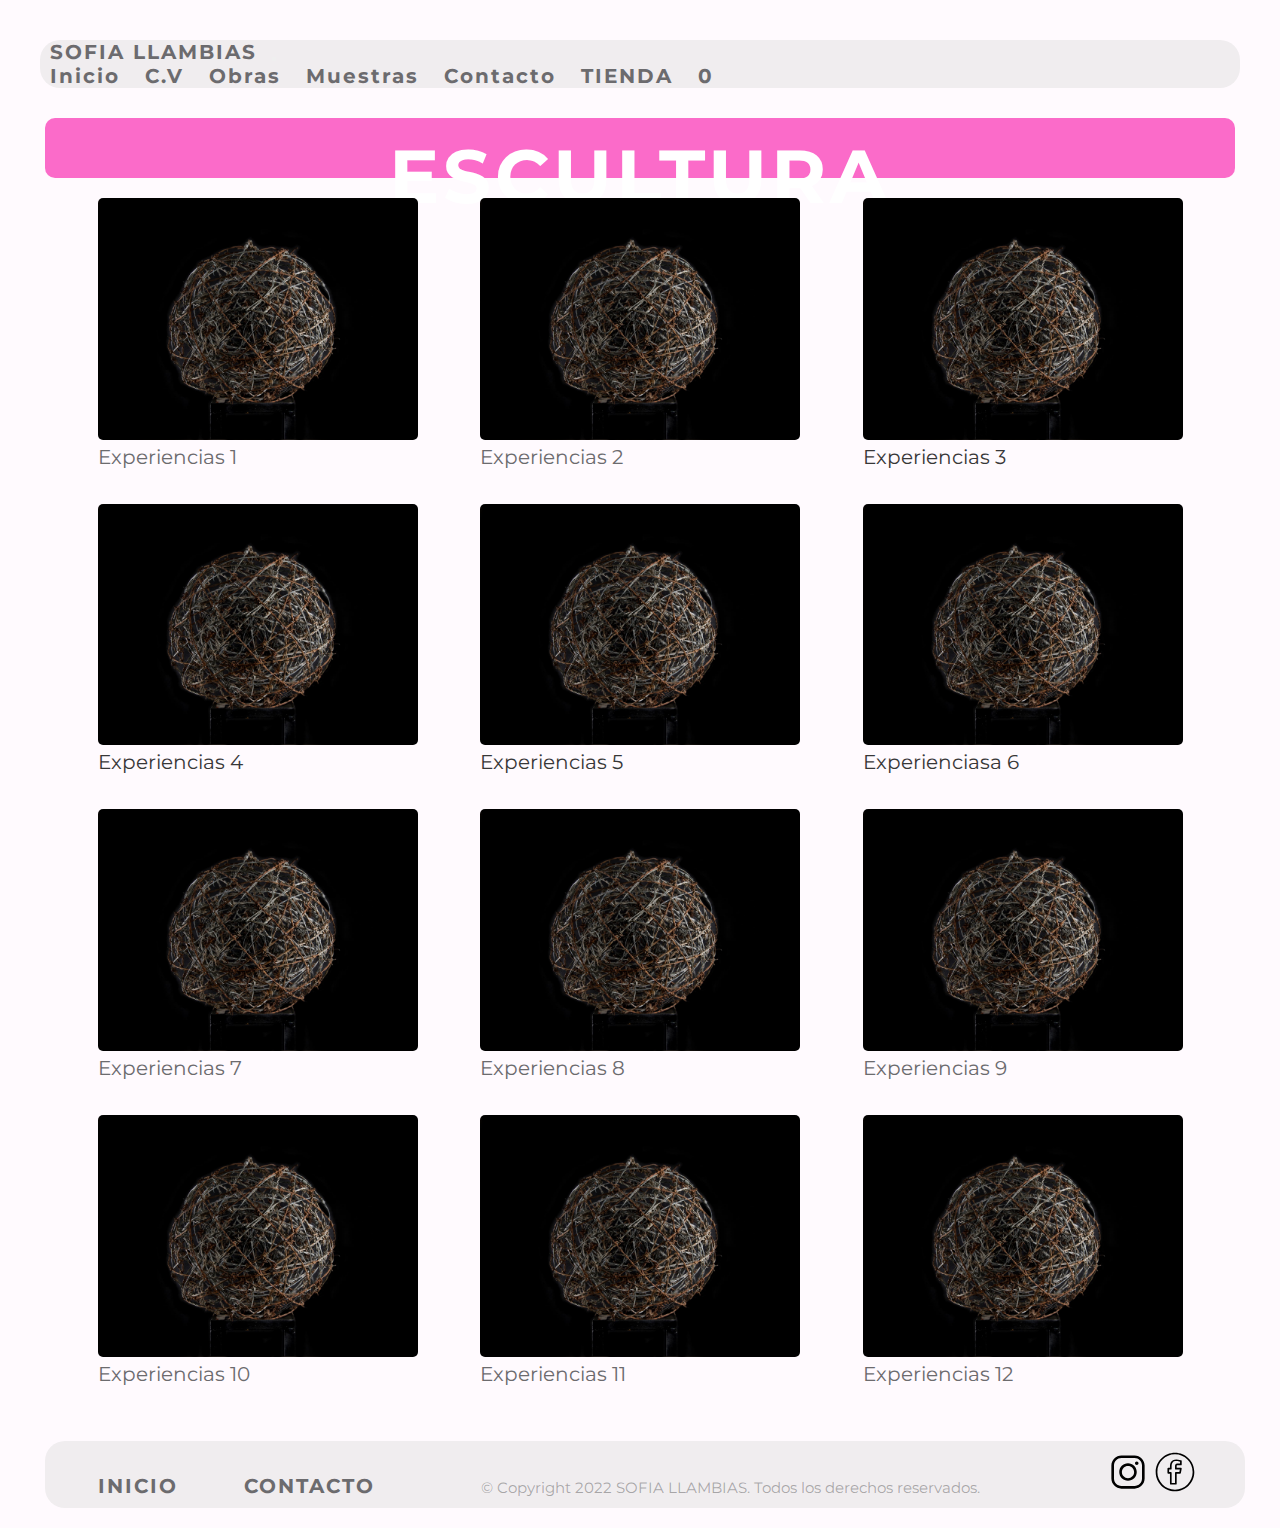
<file: section/second_section/escultura.html>
<!DOCTYPE html>
<html lang="en">
<head>
    <meta charset="UTF-8">
    <meta http-equiv="X-UA-Compatible" content="IE=edge">
    <meta name="viewport" content="width=device-width, initial-scale=1.0">
    <!-- CSS only -->
    <link href="https://cdn.jsdelivr.net/npm/bootstrap@5.2.3/dist/css/bootstrap.min.css" rel="stylesheet" integrity="sha384-rbsA2VBKQhggwzxH7pPCaAqO46MgnOM80zW1RWuH61DGLwZJEdK2Kadq2F9CUG65" crossorigin="anonymous">
    <link rel="stylesheet" href="../../style/estilos.css">
    <title>sofiallambias.com</title>
    <meta name="description" content="Sofía Llambías. Artista visual. En esta sección, se pueden ver litografías de las series: Paradigmas, Ancestros, Infancia, El proceso de identificación de cada sufrimiento, Color, O, Ahora, Esa luz que existe, esa luz que es, Aguadas, Hombres, Mujeres. ">
    <meta name="description" content="litografÍa, escultura, pintura, dibujo, calados, videoarte, fotografía, artes visuales, color, gráfica">
    <link rel="shortcut icon" href="../../img/favicon2.png" type="image/x-icon">
</head>

<body>
            <header>
        <!-- navbar desktop -->            
            <nav class="navbar navbar-expand-lg navbar-light desktop">
                <div class="container-fluid">
                    <a class="navbar-brand" href="../index.html">SOFIA LLAMBIAS</a>
                    <button class="navbar-toggler" type="button" data-bs-toggle="collapse" data-bs-target="#navbarNavAltMarkup" aria-controls="navbarNavAltMarkup" aria-expanded="false" aria-label="Toggle navigation">
                    <span class="navbar-toggler-icon"></span>
                    </button>
                    <div class="collapse navbar-collapse show" id="navbarNavAltMarkup">
                    <div class="navbar-nav">
                        <a class="nav-link active" aria-current="page" href="../index.html">Inicio</a>
                        <a class="nav-link" href="cv.html">C.V</a>
                        <a class="nav-link" href="obras.html">Obras</a>
                        <a class="nav-link" href="muestras.html">Muestras</a>
                        <a class="nav-link" href="contacto.html">Contacto</a>
                        <a class="nav-link" href="tienda.html">TIENDA</a>
                        <a class="nav-link icono_carrito" href="carrito.html" tabindex="-1" aria-disabled="true"><i class="bi bi-cart-fill"></i>  <span class="numero_carrito">0</span></a>
                    </div>
                    </div>
                </div>
            </nav>
        
        <!-- navbar bootstrap primeras 2 mediaquery -->
            <section>
                <nav class="navbarmobile navbar navbar-expand-xl bkc obrassegmq primeraysegundamq">
                    <div class="container-fluid">
                        <a class="navbar-brand bg logo fw-bold fs-2" href="../index.html">SOFIA LLAMBIAS</a>
                        <button class="navbar-toggler" type="button" data-bs-toggle="collapse" data-bs-target="#navbarNavAltMarkup"
                            aria-controls="navbarNavAltMarkup" aria-expanded="false" aria-label="Toggle navigation">
                            <span class="navbar-toggler-icon"></span>
                        </button>
                        <div class="collapse navbar-collapse" id="navbarNavAltMarkup" >
                            <div class="navbar-nav">
                                <a class="nav-link active bg bkc" aria-current="page" href="../index.html">Inicio</a>
                                <a class="nav-link active bg bkc" href="cv.html">C.V</a>
                                <a class="nav-link active bg bkc" href="obras.html">Obras</a>
                                <a class="nav-link active bg bkc" href="muestras.html" tabindex="-1" aria-disabled="true">Muestras</a>
                                <a class="nav-link active bg bkc" href="contacto.html">Contacto</a>
                                <a class="nav-link active bg bkc" href="tienda.html">TIENDA</a>
                            </div>
                        </div>
                    </div>
            </nav> 
        </section>

    </header>

    <!-- main desktop -->
    <main class="obras">

        <section class="imagenes_obras desktop">

        <section class="subtitulo desktop">
            <h2> ESCULTURA </h2>
        </section>

            <article class="artimgobras">
                <a href="#">
                    <figure>
                        <img class="img_obras" src="../../img/escultura/escultura1.jpg" alt="obras tecnica escultura">
                        <figcaption> Experiencias 1 </figcaption>
                    </figure>
                </a>
            </article>

            <article class="artimgobras">
                <a href="#">
                <figure>
                    <img class="img_obras" src="../../img/escultura/escultura1.jpg" alt="obras tecnica escultura">
                    <figcaption> Experiencias 2 </figcaption>
                </figure>
                </a> 
            </article>

            <article class="artimgobras">
                <figure>
                    <img class="img_obras" src="../../img/escultura/escultura1.jpg" alt="obras tecnica escultura">
                    <figcaption> Experiencias 3 </figcaption>
                </figure>
            </article>

            <article class="artimgobras">
                <figure>
                    <img class="img_obras" src="../../img/escultura/escultura1.jpg" alt="obras tecnica escultura">
                    <figcaption> Experiencias 4 </figcaption>
                </figure>
            </article>

            <article class="artimgobras">
                <figure>
                    <img class="img_obras" src="../../img/escultura/escultura1.jpg" alt="obras tecnica escultura">
                    <figcaption> Experiencias 5 </figcaption>
                </figure>
            </article>

            <article class="artimgobras">
                <figure>
                    <img class="img_obras" src="../../img/escultura/escultura1.jpg" alt="obras tecnica escultura">
                    <figcaption> Experienciasa 6 </figcaption>
                </figure>
            </article>

            <article class="artimgobras">
                <a href="#">
                <figure>
                    <img class="img_obras" src="../../img/escultura/escultura1.jpg" alt="obras tecnica escultura">
                    <figcaption> Experiencias 7 </figcaption>
                </figure>
                </a> 
            </article>

            <article class="artimgobras">
                <a href="">
                <figure>
                    <img class="img_obras" src="../../img/escultura/escultura1.jpg" alt="obras tecnica escultura">
                    <figcaption> Experiencias 8 </figcaption>
                </figure>
                </a>
            </article>

            <article class="artimgobras">
                <a href="">
                <figure>
                    <img class="img_obras" src="../../img/escultura/escultura1.jpg" alt="obras tecnica escultura">
                    <figcaption> Experiencias 9 </figcaption>
                </figure>
                </a>
            </article>

            <article class="artimgobras">
                <a href="">
                <figure>
                    <img class="img_obras" src="../../img/escultura/escultura1.jpg" alt="obras tecnica escultura">
                    <figcaption> Experiencias 10 </figcaption>
                </figure>
                </a>
            </article>

            <article class="artimgobras">
                <a href="#">
                <figure>
                    <img class="img_obras" src="../../img/escultura/escultura1.jpg" alt="obras tecnica escultura">
                    <figcaption> Experiencias 11 </figcaption>
                </figure>
                </a>
            </article>

            <article class="artimgobras">
                <a href="#">
                <figure>
                    <img class="img_obras" src="../../img/escultura/escultura1.jpg" alt="obras tecnica escultura">
                    <figcaption> Experiencias 12 </figcaption>
                </figure>
                </a> 
            </article>

        </section>

        <!-- main primera mediaquery -->

        <div class="border mainmobile barrasubt">
            <div class="card-body text-center">
                <h2> ESCULTURA </h2> 
            </div>
        </div>
    
        <div class="col fotoperfilcv mainmobile">
            <div class="card" style="width: 100%;">
                <div>
                <img src="../../img/escultura/escultura1.jpg" alt="obras tecnica escultura" class="card-img-top">
                </div>
                <div class="card-body text-center">
                    <p class="card-text fs-6 justify">Experiencias 1</p>
                </div>
            </div>
        </div>

        <div class="col fotoperfilcv mainmobile">
            <div class="card" style="width: 100%;">
                <div>
                <img src="../../img/escultura/escultura1.jpg" alt="obras tecnica escultura" class="card-img-top">
                </div>
                <div class="card-body text-center">
                    <p class="card-text fs-6 justify">Experiencias 2</p>
                </div>
            </div>
        </div>

        <div class="col fotoperfilcv mainmobile">
            <div class="card" style="width: 100%;">
                <div>
                <img src="../../img/escultura/escultura1.jpg" alt="obras tecnica escultura" class="card-img-top">
                </div>
                <div class="card-body text-center">
                    <p class="card-text fs-6 justify">Experiencias 3</p>
                </div>
            </div>
        </div>

        <div class="col fotoperfilcv mainmobile">
            <div class="card" style="width: 100%;">
                <div>
                <img src="../../img/escultura/escultura1.jpg" alt="obras tecnica escultura" class="card-img-top">
                </div>
                <div class="card-body text-center">
                    <p class="card-text fs-6 justify">Experiencias 4</p>
                </div>
            </div>
        </div>

        <div class="col fotoperfilcv mainmobile">
            <div class="card" style="width: 100%;">
                <div>
                <img src="../../img/escultura/escultura1.jpg" alt="obras tecnica escultura" class="card-img-top">
                </div>
                <div class="card-body text-center">
                    <p class="card-text fs-6 justify">Experiencias 5</p>
                </div>
            </div>
        </div>

        <div class="col fotoperfilcv mainmobile">
            <div class="card" style="width: 100%;">
                <div>
                <img src="../../img/escultura/escultura1.jpg" alt="obras tecnica escultura" class="card-img-top">
                </div>
                <div class="card-body text-center">
                    <p class="card-text fs-6 justify">Experiencias 6</p>
                </div>
            </div>
        </div>

        <div class="col fotoperfilcv mainmobile">
            <div class="card" style="width: 100%;">
                <div>
                <img src="../../img/escultura/escultura1.jpg" alt="obras tecnica escultura" class="card-img-top">
                </div>
                <div class="card-body text-center">
                    <p class="card-text fs-6 justify">Experiencias 7</p>
                </div>
            </div>
        </div>

        <div class="col fotoperfilcv mainmobile">
            <div class="card" style="width: 100%;">
                <div>
                <img src="../../img/escultura/escultura1.jpg" alt="obras tecnica escultura" class="card-img-top">
                </div>
                <div class="card-body text-center">
                    <p class="card-text fs-6 justify">Experiencias 8</p>
                </div>
            </div>
        </div>

        <div class="col fotoperfilcv mainmobile">
            <div class="card" style="width: 100%;">
                <div>
                <img src="../../img/escultura/escultura1.jpg" alt="obras tecnica escultura" class="card-img-top">
                </div>
                <div class="card-body text-center">
                    <p class="card-text fs-6 justify">Experiencias 9</p>
                </div>
            </div>
        </div>

        <div class="col fotoperfilcv mainmobile">
            <div class="card" style="width: 100%;">
                <div>
                <img src="../../img/escultura/escultura1.jpg" alt="obras tecnica escultura" class="card-img-top">
                </div>
                <div class="card-body text-center">
                    <p class="card-text fs-6 justify">Experiencias 10</p>
                </div>
            </div>
        </div>

        <div class="col fotoperfilcv mainmobile">
            <div class="card" style="width: 100%;">
                <div>
                <img src="../../img/escultura/escultura1.jpg" alt="obras tecnica escultura" class="card-img-top">
                </div>
                <div class="card-body text-center">
                    <p class="card-text fs-6 justify">Experiencias 11</p>
                </div>
            </div>
        </div>

        <div class="col fotoperfilcv mainmobile">
            <div class="card" style="width: 100%;">
                <div>
                <img src="../../img/escultura/escultura1.jpg" alt="obras tecnica escultura" class="card-img-top">
                </div>
                <div class="card-body text-center">
                    <p class="card-text fs-6 justify">Experiencias 12</p>
                </div>
            </div>
        </div>

        </div>

        <!-- segunda media query -->

        <div class="row row-cols-1 row-cols-sm-2 g-3 d-flex align-items-center">

            <div class="col mta obrassegmq mainobrassegmq">
                <div class="card">
                    <img class="img_obras" src="../../img/escultura/escultura1.jpg" alt="obras tecnica escultura">
                    <div class="card-body">
                        <h5 class="card-title">Experiencias 1</h5>
                    </div>
                </div>
            </div>

            <div class="col mta obrassegmq mainobrassegmq">
                <div class="card">
                    <img class="img_obras" src="../../img/escultura/escultura1.jpg" alt="obras tecnica escultura">
                    <div class="card-body">
                        <h5 class="card-title">Experiencias 2</h5>
                    </div>
                </div>
            </div>

            <div class="col mta obrassegmq mainobrassegmq">
                <div class="card">
                    <img class="img_obras" src="../../img/escultura/escultura1.jpg" alt="obras tecnica escultura">
                    <div class="card-body">
                        <h5 class="card-title">Experiencias 3</h5>
                    </div>
                </div>
            </div>

            <div class="col mta obrassegmq mainobrassegmq">
                <div class="card">
                    <img class="img_obras" src="../../img/escultura/escultura1.jpg" alt="obras tecnica escultura">
                    <div class="card-body">
                        <h5 class="card-title">Experiencias 4</h5>
                    </div>
                </div>
            </div>

            <div class="col mta obrassegmq mainobrassegmq">
                <div class="card">
                    <img class="img_obras" src="../../img/escultura/escultura1.jpg" alt="obras tecnica escultura">
                    <div class="card-body">
                        <h5 class="card-title">Experiencias 5</h5>
                    </div>
                </div>
            </div>

            <div class="col mta obrassegmq mainobrassegmq">
                <div class="card">
                    <img class="img_obras" src="../../img/escultura/escultura1.jpg" alt="obras tecnica escultura">
                    <div class="card-body">
                        <h5 class="card-title">Experiencias 6</h5>
                    </div>
                </div>
            </div>

            <div class="col mta obrassegmq mainobrassegmq">
                <div class="card">
                    <img class="img_obras" src="../../img/escultura/escultura1.jpg" alt="obras tecnica escultura">
                    <div class="card-body">
                        <h5 class="card-title">Experiencias 7</h5>
                    </div>
                </div>
            </div>

            <div class="col mta obrassegmq mainobrassegmq">
                <div class="card">
                    <img class="img_obras" src="../../img/escultura/escultura1.jpg" alt="obras tecnica escultura">
                    <div class="card-body">
                        <h5 class="card-title">Experiencias 8</h5>
                    </div>
                </div>
            </div>

            <div class="col mta obrassegmq mainobrassegmq">
                <div class="card">
                    <img class="img_obras" src="../../img/escultura/escultura1.jpg" alt="obras tecnica escultura">
                    <div class="card-body">
                        <h5 class="card-title">Experiencias 9</h5>
                    </div>
                </div>
            </div>

            <div class="col mta obrassegmq mainobrassegmq">
                <div class="card">
                    <img class="img_obras" src="../../img/escultura/escultura1.jpg" alt="obras tecnica escultura">
                    <div class="card-body">
                        <h5 class="card-title">Experiencias 10</h5>
                    </div>
                </div>
            </div>

            <div class="col mta obrassegmq mainobrassegmq">
                <div class="card">
                    <img class="img_obras" src="../../img/escultura/escultura1.jpg" alt="obras tecnica escultura">
                    <div class="card-body">
                        <h5 class="card-title">Experiencias 11</h5>
                    </div>
                </div>
            </div>

            <div class="col mta obrassegmq mainobrassegmq">
                <div class="card">
                    <img class="img_obras" src="../../img/escultura/escultura1.jpg" alt="obras tecnica escultura">
                    <div class="card-body">
                        <h5 class="card-title">Experiencias 12</h5>
                    </div>
                </div>
            </div>

    </main>

<!-- footer primera y segunda mq -->
<footer class="primeraysegundamq">
    
        <section class="logo primeraysegundamq footerpys">
            <a class="footer_a" href="../../index.html">SOFIA LLAMBIAS</a> 
        </section>

        <section class="redessociales primeraysegundamq">
            <article class="redes">
                <div>
                    <a target="_blank" href="https://www.instagram.com/sofillambias/"><img class="imgredes" src="../../img/instagram.svg" alt="instagram"></a>
                    <a target="_blank" href="https://www.facebook.com/profile.php?id=100057128683321&is_tour_dismissed=true"><img class="imgredes" src="../../img/facebook.svg" alt="facebook"></a>
                </div>
            </article>
        </section>

        <section class="derechos primeraysegundamq">
            <p class="pfootermobile">© Copyright 2022 SOFIA LLAMBIAS. Todos los derechos reservados.</p>
        </section>

</footer>
    
<!-- footer desktop -->
<footer class="desktop footerdesktop">

    <section class="finicio">
        <a class="footer_a" href="../../index.html">INICIO</a>
    </section>

    <section class="fcontacto">
        <a class="footer_a" href="../../section/contacto.html">CONTACTO</a>
    </section>

    <section class="copyr">
        <p>© Copyright 2022 SOFIA LLAMBIAS. Todos los derechos reservados.</p>
    </section>

    <section class="fredes">
        <article class="redes">
            <div>
                <a target="_blank" href="https://www.instagram.com/sofillambias/"><img class="imgredes" src="../../img/instagram.svg" alt="instagram"></a>
                <a target="_blank" href="https://www.facebook.com/profile.php?id=100057128683321&is_tour_dismissed=true"><img class="imgredes" src="../../img/facebook.svg" alt="facebook"></a>
            </div>
        </article>
    </section>

</footer>

<!-- JavaScript Bundle with Popper -->
<script src="https://cdn.jsdelivr.net/npm/bootstrap@5.2.3/dist/js/bootstrap.bundle.min.js" integrity="sha384-kenU1KFdBIe4zVF0s0G1M5b4hcpxyD9F7jL+jjXkk+Q2h455rYXK/7HAuoJl+0I4" crossorigin="anonymous"></script>
</body>
</html>
</file>
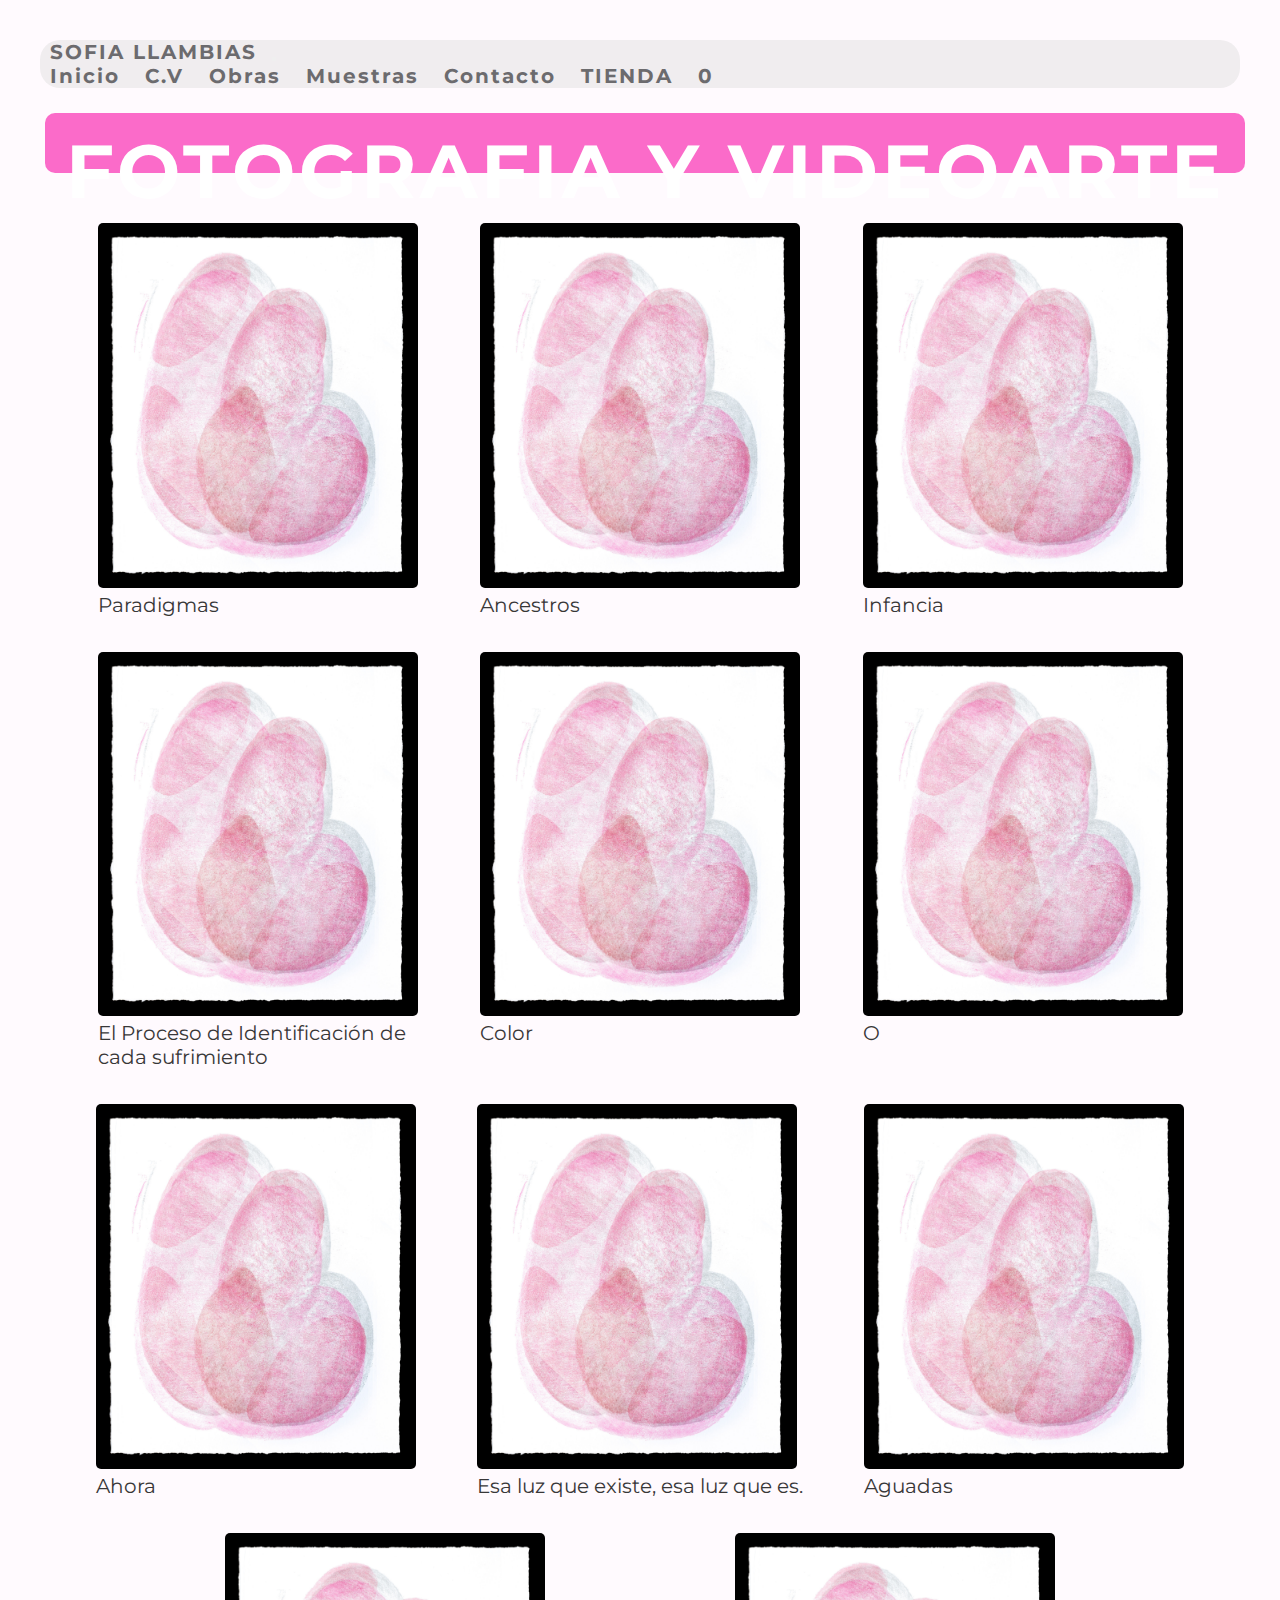
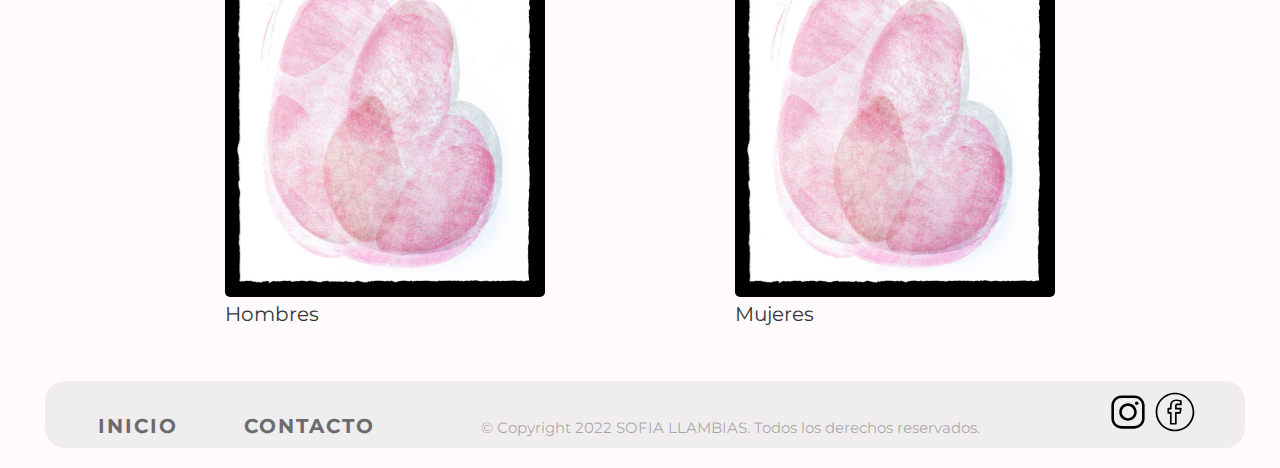
<file: section/second_section/fotoyvideo.html>
<!DOCTYPE html>
<html lang="en">
<head>
    <meta charset="UTF-8">
    <meta http-equiv="X-UA-Compatible" content="IE=edge">
    <meta name="viewport" content="width=device-width, initial-scale=1.0">
    <!-- CSS only -->
    <link href="https://cdn.jsdelivr.net/npm/bootstrap@5.2.3/dist/css/bootstrap.min.css" rel="stylesheet" integrity="sha384-rbsA2VBKQhggwzxH7pPCaAqO46MgnOM80zW1RWuH61DGLwZJEdK2Kadq2F9CUG65" crossorigin="anonymous">
    <link rel="stylesheet" href="../../style/estilos.css">
    <title>sofiallambias.com</title>
    <meta name="description" content="Sofía Llambías. Artista visual. En esta sección, se pueden ver litografías de las series: Paradigmas, Ancestros, Infancia, El proceso de identificación de cada sufrimiento, Color, O, Ahora, Esa luz que existe, esa luz que es, Aguadas, Hombres, Mujeres. ">
    <meta name="description" content="litograf{ia, escultura, pintura, dibujo, calados, videoarte, fotografía, artes visuales, color, gráfica">
    <link rel="shortcut icon" href="../../img/favicon2.png" type="image/x-icon">
</head>

<body>
            <header>
        <!-- navbar desktop -->            
            <nav class="navbar navbar-expand-lg navbar-light desktop">
                <div class="container-fluid">
                    <a class="navbar-brand" href="../index.html">SOFIA LLAMBIAS</a>
                    <button class="navbar-toggler" type="button" data-bs-toggle="collapse" data-bs-target="#navbarNavAltMarkup" aria-controls="navbarNavAltMarkup" aria-expanded="false" aria-label="Toggle navigation">
                    <span class="navbar-toggler-icon"></span>
                    </button>
                    <div class="collapse navbar-collapse show" id="navbarNavAltMarkup">
                    <div class="navbar-nav">
                        <a class="nav-link active" aria-current="page" href="../index.html">Inicio</a>
                        <a class="nav-link" href="cv.html">C.V</a>
                        <a class="nav-link" href="obras.html">Obras</a>
                        <a class="nav-link" href="muestras.html">Muestras</a>
                        <a class="nav-link" href="contacto.html">Contacto</a>
                        <a class="nav-link" href="tienda.html">TIENDA</a>
                        <a class="nav-link icono_carrito" href="carrito.html" tabindex="-1" aria-disabled="true"><i class="bi bi-cart-fill"></i>  <span class="numero_carrito">0</span></a>
                    </div>
                    </div>
                </div>
            </nav>
        
        <!-- navbar bootstrap primeras 2 mediaquery -->
            <section>
                <nav class="navbarmobile navbar navbar-expand-xl bkc obrassegmq primeraysegundamq">
                    <div class="container-fluid">
                        <a class="navbar-brand bg logo fw-bold fs-2" href="../index.html">SOFIA LLAMBIAS</a>
                        <button class="navbar-toggler" type="button" data-bs-toggle="collapse" data-bs-target="#navbarNavAltMarkup"
                            aria-controls="navbarNavAltMarkup" aria-expanded="false" aria-label="Toggle navigation">
                            <span class="navbar-toggler-icon"></span>
                        </button>
                        <div class="collapse navbar-collapse" id="navbarNavAltMarkup" >
                            <div class="navbar-nav">
                                <a class="nav-link active bg bkc" aria-current="page" href="../index.html">Inicio</a>
                                <a class="nav-link active bg bkc" href="cv.html">C.V</a>
                                <a class="nav-link active bg bkc" href="obras.html">Obras</a>
                                <a class="nav-link active bg bkc" href="muestras.html" tabindex="-1" aria-disabled="true">Muestras</a>
                                <a class="nav-link active bg bkc" href="contacto.html">Contacto</a>
                                <a class="nav-link active bg bkc" href="tienda.html">TIENDA</a>
                            </div>
                        </div>
                    </div>
            </nav> 
        </section>

    </header>
    
    <!-- main desktop -->
    <main class="obras">

        <section class="subtitulo desktop">
            <h2> FOTOGRAFIA Y VIDEOARTE </h2>
        </section>

        <section class="imagenes_obras desktop">
            <article class="artimgobras">
                <figure>
                    <img class="img_obras" src="../../img/litografia/paradigmas1.jpg" alt="Obras técnica litografía">
                    <figcaption> Paradigmas </figcaption>
                </figure>
            </article>

            <article class="artimgobras">
                <figure>
                    <img class="img_obras" src="../../img/litografia/paradigmas1.jpg" alt="Foto técnica litografía serie Ancestros, Sofía Llambías">
                    <figcaption> Ancestros </figcaption>
                </figure>
            </article>

            <article class="artimgobras">
                <figure>
                    <img class="img_obras" src="../../img/litografia/paradigmas1.jpg" alt="Foto técnica litografía serie Infancia, Sofía Llambías">
                    <figcaption> Infancia </figcaption>
                </figure>
            </article>

            <article class="artimgobras">
                <figure>
                    <img class="img_obras" src="../../img/litografia/paradigmas1.jpg" alt="Foto técnica litografía serie El Proceso de Identificación de Cada Sufrimiento, Sofía Llambías">
                    <figcaption> El Proceso de Identificación de <br> cada sufrimiento </figcaption>
                </figure>
            </article>

            <article class="artimgobras">
                <figure>
                    <img class="img_obras" src="../../img/litografia/paradigmas1.jpg" alt="Foto técnica litografía serie Color Sofía Llambías">
                    <figcaption> Color </figcaption>
                </figure>
            </article>

            <article class="artimgobras">
                <figure>
                    <img class="img_obras" src="../../img/litografia/paradigmas1.jpg" alt="Foto técnica litografía serie O Sofía Llambías">
                    <figcaption> O </figcaption>
                </figure>
            </article>

            <article class="artimgobras">
                <figure>
                    <img class="img_obras" src="../../img/litografia/paradigmas1.jpg" alt="Foto técnica litografía serie Ahora Sofía Llambías">
                    <figcaption> Ahora </figcaption>
                </figure>
            </article>

            <article class="artimgobras">
                <figure>
                    <img class="img_obras" src="../../img/litografia/paradigmas1.jpg" alt="Foto técnica litografía serie Esa uz que existe, esa luz que es. Sofía Llambías">
                    <figcaption> Esa luz que existe, esa luz que es. </figcaption>
                </figure>
            </article>

            <article class="artimgobras">
                <figure>
                    <img class="img_obras" src="../../img/litografia/paradigmas1.jpg" alt="Foto técnica litografía serie Aguadas Sofía Llambías">
                    <figcaption> Aguadas </figcaption>
                </figure>
            </article>

            <article class="artimgobras">
                <figure>
                <img class="img_obras" src="../../img/litografia/paradigmas1.jpg" alt="Foto técnica litografía serie Hombres Sofía Llambías">
                    <figcaption> Hombres </figcaption>
                </figure>
            </article>

            <article class="artimgobras">
                <figure>
                    <img class="img_obras" src="../../img/litografia/paradigmas1.jpg" alt="Foto técnica litografía serie Mujeres Sofía Llambías">
                    <figcaption> Mujeres </figcaption>
                </figure>
            </article>

        </section>

        <!-- main primera mediaquery -->

        <div class="border mainmobile barrasubt">
            <div class="card-body text-center">
                <h2> FOTOGRAFIA Y VIDEOARTE </h2>
            </div>
        </div>
    
        <div class="col fotoperfilcv mainmobile">
            <div class="card" style="width: 100%;">
                <div>
                <img src="../../img/litografia/paradigmas1.jpg" class="card-img-top" alt="Foto técnica litografía serie Paradigmas, Sofía Llambías">
                </div>
                <div class="card-body text-center">
                    <p class="card-text fs-6 justify">Paradigmas</p>
                </div>
            </div>
        </div>

        <div class="col fotoperfilcv mainmobile">
            <div class="card" style="width: 100%;">
                <div>
                <img src="../../img/litografia/paradigmas1.jpg" class="card-img-top" alt="Foto técnica litografía serie Ancestros, Sofía Llambías">
                </div>
                <div class="card-body text-center">
                    <p class="card-text fs-6 justify">Ancestros</p>
                </div>
            </div>
        </div>

        <div class="col fotoperfilcv mainmobile">
            <div class="card" style="width: 100%;">
                <div>
                <img src="../../img/litografia/paradigmas1.jpg" class="card-img-top" alt="Foto técnica litografía serie Infancia, Sofía Llambías">
                </div>
                <div class="card-body text-center">
                    <p class="card-text fs-6 justify">Infancia</p>
                </div>
            </div>
        </div>

        <div class="col fotoperfilcv mainmobile">
            <div class="card" style="width: 100%;">
                <div>
                <img src="../../img/litografia/paradigmas1.jpg" class="card-img-top" alt="Foto técnica litografía serie El proceso de identificación de cada sufrimiento, Sofía Llambías">
                </div>
                <div class="card-body text-center">
                    <p class="card-text fs-6 justify">El proceso de identificación de cada sufrimiento</p>
                </div>
            </div>
        </div>

        <div class="col fotoperfilcv mainmobile">
            <div class="card" style="width: 100%;">
                <div>
                <img src="../../img/litografia/paradigmas1.jpg" class="card-img-top" alt="Foto técnica litografía serie Color Sofía Llambías">
                </div>
                <div class="card-body text-center">
                    <p class="card-text fs-6 justify">Color</p>
                </div>
            </div>
        </div>

        <div class="col fotoperfilcv mainmobile">
            <div class="card" style="width: 100%;">
                <div>
                <img src="../../img/litografia/paradigmas1.jpg" class="card-img-top" alt="Foto técnica litografía serie O Sofía Llambías">
                </div>
                <div class="card-body text-center">
                    <p class="card-text fs-6 justify">O</p>
                </div>
            </div>
        </div>

        <div class="col fotoperfilcv mainmobile">
            <div class="card" style="width: 100%;">
                <div>
                <img src="../../img/litografia/paradigmas1.jpg" class="card-img-top" alt="Foto técnica litografía serie Ahora Sofía Llambías">
                </div>
                <div class="card-body text-center">
                    <p class="card-text fs-6 justify">Ahora</p>
                </div>
            </div>
        </div>

        <div class="col fotoperfilcv mainmobile">
            <div class="card" style="width: 100%;">
                <div>
                <img src="../../img/litografia/paradigmas1.jpg" class="card-img-top" alt="Foto técnica litografía serie Esa luz que existe, esa luz que es. Sofía Llambías">
                </div>
                <div class="card-body text-center">
                    <p class="card-text fs-6 justify">Esa luz que existe, esa luz que es.</p>
                </div>
            </div>
        </div>

        <div class="col fotoperfilcv mainmobile">
            <div class="card" style="width: 100%;">
                <div>
                <img src="../../img/litografia/paradigmas1.jpg" class="card-img-top" alt="Foto técnica litografía serie Aguadas Sofía Llambías.">
                </div>
                <div class="card-body text-center">
                    <p class="card-text fs-6 justify">Aguadas</p>
                </div>
            </div>
        </div>

        <div class="col fotoperfilcv mainmobile">
            <div class="card" style="width: 100%;">
                <div>
                <img src="../../img/litografia/paradigmas1.jpg" class="card-img-top" alt="Foto técnica litografía serie Mujeres Sofía Llambías.">
                </div>
                <div class="card-body text-center">
                    <p class="card-text fs-6 justify">Mujeres</p>
                </div>
            </div>
        </div>

        <div class="col fotoperfilcv mainmobile">
            <div class="card" style="width: 100%;">
                <div>
                <img src="../../img/litografia/paradigmas1.jpg" class="card-img-top" alt="Foto técnica litografía serie Hombres Sofía Llambías.">
                </div>
                <div class="card-body text-center">
                    <p class="card-text fs-6 justify">Hombres</p>
                </div>
            </div>
        </div>
        </div>

        <!-- segunda media query -->

        <div class="row row-cols-1 row-cols-sm-2 g-3 d-flex align-items-center">

            <div class="col mta obrassegmq mainobrassegmq">
                <div class="card">
                    <img class="img_obras" src="../../img/litografia/paradigmas1.jpg" alt="Foto técnica litografía serie Paradigmas, Sofía Llambías">
                    <div class="card-body">
                        <h5 class="card-title">Paradigmas</h5>
                    </div>
                </div>
            </div>

                        <div class="col mta obrassegmq mainobrassegmq">
                <div class="card">
                    <img class="img_obras" src="../../img/litografia/paradigmas1.jpg" alt="Foto técnica litografía serie Ancestros, Sofía Llambías">
                    <div class="card-body">
                        <h5 class="card-title">Ancestros</h5>
                    </div>
                </div>
            </div>

            <div class="col mta obrassegmq mainobrassegmq">
                <div class="card">
                    <img class="img_obras" src="../../img/litografia/paradigmas1.jpg" alt="Foto técnica litografía serie Infancia, Sofía Llambías">
                    <div class="card-body">
                        <h5 class="card-title">Infancia</h5>
                    </div>
                </div>
            </div>

            <div class="col mta obrassegmq mainobrassegmq">
                <div class="card">
                    <img class="img_obras" src="../../img/litografia/paradigmas1.jpg" alt="Foto técnica litografía serie El proceso de identificación de cada sufrimiento, Sofía Llambías">
                    <div class="card-body">
                        <h5 class="card-title">El proceso de identificación de cada sufrimiento</h5>
                    </div>
                </div>
            </div>

            <div class="col mta obrassegmq mainobrassegmq">
                <div class="card">
                    <img class="img_obras" src="../../img/litografia/paradigmas1.jpg" alt="Foto técnica litografía serie Color Sofía Llambías">
                    <div class="card-body">
                        <h5 class="card-title">Color</h5>
                    </div>
                </div>
            </div>

            <div class="col mta obrassegmq mainobrassegmq">
                <div class="card">
                    <img class="img_obras" src="../../img/litografia/paradigmas1.jpg" alt="Foto técnica litografía serie O Sofía Llambías">
                    <div class="card-body">
                        <h5 class="card-title">O</h5>
                    </div>
                </div>
            </div>

            <div class="col mta obrassegmq mainobrassegmq">
                <div class="card">
                    <img class="img_obras" src="../../img/litografia/paradigmas1.jpg" alt="Foto técnica litografía serie Ahora Sofía Llambías">
                    <div class="card-body">
                        <h5 class="card-title">Ahora</h5>
                    </div>
                </div>
            </div>

            <div class="col obrassegmq mainobrassegmq">
                <div class="card">
                    <img class="img_obras" src="../../img/litografia/paradigmas1.jpg" alt="Foto técnica litografía serie Esa luz que existe, esa luz que es. Sofía Llambías.">
                    <div class="card-body">
                        <h5 class="card-title">Esa luz que existe, esa luz que es.</h5>
                    </div>
                </div>
            </div>

            <div class="col obrassegmq mainobrassegmq">
                <div class="card">
                    <img class="img_obras" src="../../img/litografia/paradigmas1.jpg" alt="Foto técnica litografía serie Aguadas Sofía Llambías.">
                    <div class="card-body">
                        <h5 class="card-title">Aguadas</h5>
                    </div>
                </div>
            </div>

            <div class="col obrassegmq mainobrassegmq">
                <div class="card">
                    <img class="img_obras" src="../../img/litografia/paradigmas1.jpg" alt="Foto técnica litografía serie Hombres Sofía Llambías.">
                    <div class="card-body">
                        <h5 class="card-title">Hombres</h5>
                    </div>
                </div>
            </div>

            <div class="col obrassegmq mainobrassegmq">
                <div class="card">
                    <img class="img_obras" src="../../img/litografia/paradigmas1.jpg" alt="Foto técnica litografía serie Mujeres Sofía Llambías.">
                    <div class="card-body">
                        <h5 class="card-title">Mujeres</h5>
                    </div>
                </div>
            </div>

    </main>

<!-- footer primera y segunda mq -->
<footer class="primeraysegundamq">
    
        <section class="logo primeraysegundamq footerpys">
            <a class="footer_a" href="../../index.html">SOFIA LLAMBIAS</a> 
        </section>

        <section class="redessociales primeraysegundamq">
            <article class="redes">
                <div>
                    <a target="_blank" href="https://www.instagram.com/sofillambias/"><img class="imgredes" src="../../img/instagram.svg" alt="instagram"></a>
                    <a target="_blank" href="https://www.facebook.com/profile.php?id=100057128683321&is_tour_dismissed=true"><img class="imgredes" src="../../img/facebook.svg" alt="facebook"></a>
                </div>
            </article>
        </section>

        <section class="derechos primeraysegundamq">
            <p class="pfootermobile">© Copyright 2022 SOFIA LLAMBIAS. Todos los derechos reservados.</p>
        </section>

</footer>
    
<!-- footer desktop -->
<footer class="desktop footerdesktop">

    <section class="finicio">
        <a class="footer_a" href="../../index.html">INICIO</a>
    </section>

    <section class="fcontacto">
        <a class="footer_a" href="../../section/contacto.html">CONTACTO</a>
    </section>

    <section class="copyr">
        <p>© Copyright 2022 SOFIA LLAMBIAS. Todos los derechos reservados.</p>
    </section>

    <section class="fredes">
        <article class="redes">
            <div>
                <a target="_blank" href="https://www.instagram.com/sofillambias/"><img class="imgredes" src="../../img/instagram.svg" alt="instagram"></a>
                <a target="_blank" href="https://www.facebook.com/profile.php?id=100057128683321&is_tour_dismissed=true"><img class="imgredes" src="../../img/facebook.svg" alt="facebook"></a>
            </div>
        </article>
    </section>

</footer>

<!-- JavaScript Bundle with Popper -->
<script src="https://cdn.jsdelivr.net/npm/bootstrap@5.2.3/dist/js/bootstrap.bundle.min.js" integrity="sha384-kenU1KFdBIe4zVF0s0G1M5b4hcpxyD9F7jL+jjXkk+Q2h455rYXK/7HAuoJl+0I4" crossorigin="anonymous"></script>
</body>
</html>
</file>
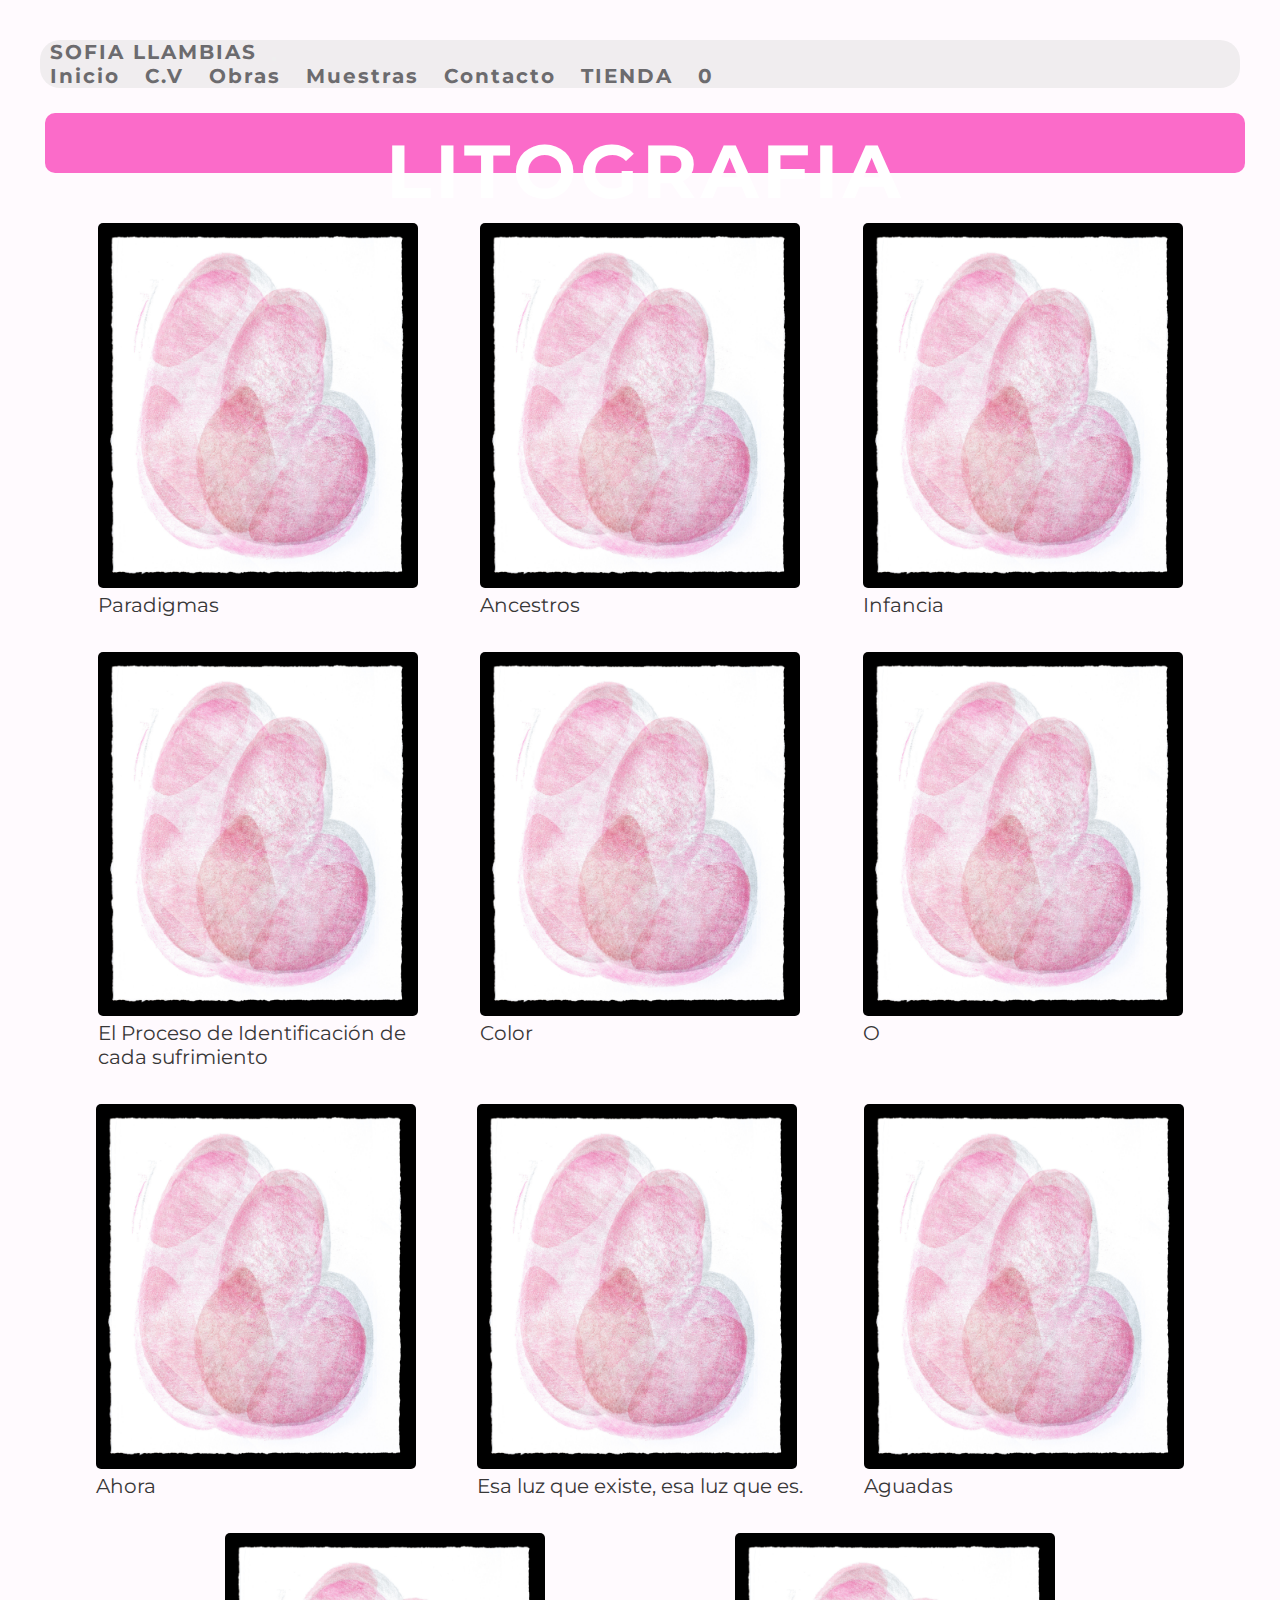
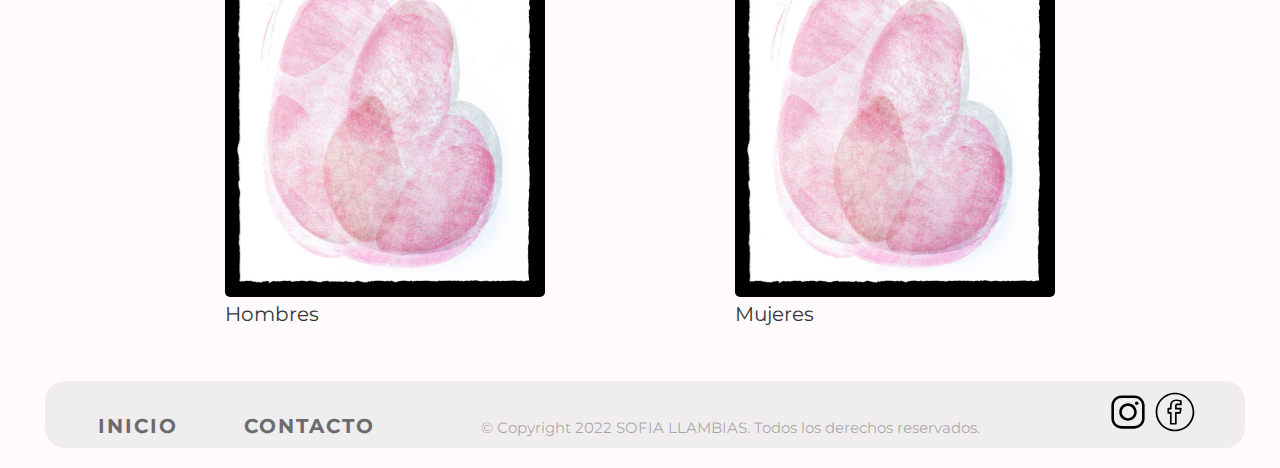
<file: section/second_section/litografia.html>
<!DOCTYPE html>
<html lang="en">
<head>
    <meta charset="UTF-8">
    <meta http-equiv="X-UA-Compatible" content="IE=edge">
    <meta name="viewport" content="width=device-width, initial-scale=1.0">
    <!-- CSS only -->
    <link href="https://cdn.jsdelivr.net/npm/bootstrap@5.2.3/dist/css/bootstrap.min.css" rel="stylesheet" integrity="sha384-rbsA2VBKQhggwzxH7pPCaAqO46MgnOM80zW1RWuH61DGLwZJEdK2Kadq2F9CUG65" crossorigin="anonymous">
    <link rel="stylesheet" href="../../style/estilos.css">
    <title>sofiallambias.com</title>
    <meta name="description" content="Sofía Llambías. Artista visual. En esta sección, se pueden ver litografías de las series: Paradigmas, Ancestros, Infancia, El proceso de identificación de cada sufrimiento, Color, O, Ahora, Esa luz que existe, esa luz que es, Aguadas, Hombres, Mujeres. ">
    <meta name="description" content="litografía, escultura, pintura, dibujo, calados, videoarte, fotografía, artes visuales, color, gráfica">
    <link rel="shortcut icon" href="../../img/favicon2.png" type="image/x-icon">
</head>

<body>
        <header>
        <!-- navbar desktop -->            
            <nav class="navbar navbar-expand-lg navbar-light desktop">
                <div class="container-fluid">
                    <a class="navbar-brand" href="../index.html">SOFIA LLAMBIAS</a>
                    <button class="navbar-toggler" type="button" data-bs-toggle="collapse" data-bs-target="#navbarNavAltMarkup" aria-controls="navbarNavAltMarkup" aria-expanded="false" aria-label="Toggle navigation">
                    <span class="navbar-toggler-icon"></span>
                    </button>
                    <div class="collapse navbar-collapse show" id="navbarNavAltMarkup">
                    <div class="navbar-nav">
                        <a class="nav-link active" aria-current="page" href="../index.html">Inicio</a>
                        <a class="nav-link" href="cv.html">C.V</a>
                        <a class="nav-link" href="obras.html">Obras</a>
                        <a class="nav-link" href="muestras.html">Muestras</a>
                        <a class="nav-link" href="contacto.html">Contacto</a>
                        <a class="nav-link" href="tienda.html">TIENDA</a>
                        <a class="nav-link icono_carrito" href="carrito.html" tabindex="-1" aria-disabled="true"><i class="bi bi-cart-fill"></i>  <span class="numero_carrito">0</span></a>
                    </div>
                    </div>
                </div>
            </nav>
        
        <!-- navbar bootstrap primeras 2 mediaquery -->
            <section>
                <nav class="navbarmobile navbar navbar-expand-xl bkc obrassegmq primeraysegundamq">
                    <div class="container-fluid">
                        <a class="navbar-brand bg logo fw-bold fs-2" href="../../index.html">SOFIA LLAMBIAS</a>
                        <button class="navbar-toggler" type="button" data-bs-toggle="collapse" data-bs-target="#navbarNavAltMarkup"
                            aria-controls="navbarNavAltMarkup" aria-expanded="false" aria-label="Toggle navigation">
                            <span class="navbar-toggler-icon"></span>
                        </button>
                        <div class="collapse navbar-collapse" id="navbarNavAltMarkup" >
                            <div class="navbar-nav">
                                <a class="nav-link active bg bkc" aria-current="page" href="../../index.html">Inicio</a>
                                <a class="nav-link active bg bkc" href="../cv.html">C.V</a>
                                <a class="nav-link active bg bkc" href="../obras.html">Obras</a>
                                <a class="nav-link active bg bkc" href="../muestras.html" tabindex="-1" aria-disabled="true">Muestras</a>
                                <a class="nav-link active bg bkc" href="../contacto.html">Contacto</a>
                                <a class="nav-link active bg bkc" href="../tienda.html">TIENDA</a>
                            </div>
                        </div>
                    </div>
            </nav> 
        </section>

    </header>

    <!-- main desktop -->
    <main class="obras">

        <section class="subtitulo curriculum desktop">
            <h2> LITOGRAFIA </h2>
        </section>

        <section class="imagenes_obras desktop">
            <article class="artimgobras">
                <figure>
                    <img class="img_obras" src="../../img/litografia/paradigmas1.jpg" alt="Obras técnica litografía">
                    <figcaption> Paradigmas </figcaption>
                </figure>
            </article>

            <article class="artimgobras">
                <figure>
                    <img class="img_obras" src="../../img/litografia/paradigmas1.jpg" alt="Foto técnica litografía serie Ancestros, Sofía Llambías">
                    <figcaption> Ancestros </figcaption>
                </figure>
            </article>

            <article class="artimgobras">
                <figure>
                    <img class="img_obras" src="../../img/litografia/paradigmas1.jpg" alt="Foto técnica litografía serie Infancia, Sofía Llambías">
                    <figcaption> Infancia </figcaption>
                </figure>
            </article>

            <article class="artimgobras">
                <figure>
                    <img class="img_obras" src="../../img/litografia/paradigmas1.jpg" alt="Foto técnica litografía serie El Proceso de Identificación de Cada Sufrimiento, Sofía Llambías">
                    <figcaption> El Proceso de Identificación de <br> cada sufrimiento </figcaption>
                </figure>
            </article>

            <article class="artimgobras">
                <figure>
                    <img class="img_obras" src="../../img/litografia/paradigmas1.jpg" alt="Foto técnica litografía serie Color Sofía Llambías">
                    <figcaption> Color </figcaption>
                </figure>
            </article>

            <article class="artimgobras">
                <figure>
                    <img class="img_obras" src="../../img/litografia/paradigmas1.jpg" alt="Foto técnica litografía serie O Sofía Llambías">
                    <figcaption> O </figcaption>
                </figure>
            </article>

            <article class="artimgobras">
                <figure>
                    <img class="img_obras" src="../../img/litografia/paradigmas1.jpg" alt="Foto técnica litografía serie Ahora Sofía Llambías">
                    <figcaption> Ahora </figcaption>
                </figure>
            </article>

            <article class="artimgobras">
                <figure>
                    <img class="img_obras" src="../../img/litografia/paradigmas1.jpg" alt="Foto técnica litografía serie Esa uz que existe, esa luz que es. Sofía Llambías">
                    <figcaption> Esa luz que existe, esa luz que es. </figcaption>
                </figure>
            </article>

            <article class="artimgobras">
                <figure>
                    <img class="img_obras" src="../../img/litografia/paradigmas1.jpg" alt="Foto técnica litografía serie Aguadas Sofía Llambías">
                    <figcaption> Aguadas </figcaption>
                </figure>
            </article>

            <article class="artimgobras">
                <figure>
                <img class="img_obras" src="../../img/litografia/paradigmas1.jpg" alt="Foto técnica litografía serie Hombres Sofía Llambías">
                    <figcaption> Hombres </figcaption>
                </figure>
            </article>

            <article class="artimgobras">
                <figure>
                    <img class="img_obras" src="../../img/litografia/paradigmas1.jpg" alt="Foto técnica litografía serie Mujeres Sofía Llambías">
                    <figcaption> Mujeres </figcaption>
                </figure>
            </article>

        </section>

        <!-- main primera mediaquery -->

        <div class="border primeraysegundamq barrasubt">
            <div class="card-body text-center">
                <h2>LITOGRAFIA</h2> 
            </div>
        </div> 
    
        <div class="col fotoperfilcv mainmobile">
            <div class="card" style="width: 100%;">
                <div>
                <img src="../../img/litografia/paradigmas1.jpg" class="card-img-top" alt="Foto técnica litografía serie Paradigmas, Sofía Llambías">
                </div>
                <div class="card-body text-center">
                    <p class="card-text fs-6 justify">Paradigmas</p>
                </div>
            </div>
        </div>

        <div class="col fotoperfilcv mainmobile">
            <div class="card" style="width: 100%;">
                <div>
                <img src="../../img/litografia/paradigmas1.jpg" class="card-img-top" alt="Foto técnica litografía serie Ancestros, Sofía Llambías">
                </div>
                <div class="card-body text-center">
                    <p class="card-text fs-6 justify">Ancestros</p>
                </div>
            </div>
        </div>

        <div class="col fotoperfilcv mainmobile">
            <div class="card" style="width: 100%;">
                <div>
                <img src="../../img/litografia/paradigmas1.jpg" class="card-img-top" alt="Foto técnica litografía serie Infancia, Sofía Llambías">
                </div>
                <div class="card-body text-center">
                    <p class="card-text fs-6 justify">Infancia</p>
                </div>
            </div>
        </div>

        <div class="col fotoperfilcv mainmobile">
            <div class="card" style="width: 100%;">
                <div>
                <img src="../../img/litografia/paradigmas1.jpg" class="card-img-top" alt="Foto técnica litografía serie El proceso de identificación de cada sufrimiento, Sofía Llambías">
                </div>
                <div class="card-body text-center">
                    <p class="card-text fs-6 justify">El proceso de identificación de cada sufrimiento</p>
                </div>
            </div>
        </div>

        <div class="col fotoperfilcv mainmobile">
            <div class="card" style="width: 100%;">
                <div>
                <img src="../../img/litografia/paradigmas1.jpg" class="card-img-top" alt="Foto técnica litografía serie Color Sofía Llambías">
                </div>
                <div class="card-body text-center">
                    <p class="card-text fs-6 justify">Color</p>
                </div>
            </div>
        </div>

        <div class="col fotoperfilcv mainmobile">
            <div class="card" style="width: 100%;">
                <div>
                <img src="../../img/litografia/paradigmas1.jpg" class="card-img-top" alt="Foto técnica litografía serie O Sofía Llambías">
                </div>
                <div class="card-body text-center">
                    <p class="card-text fs-6 justify">O</p>
                </div>
            </div>
        </div>

        <div class="col fotoperfilcv mainmobile">
            <div class="card" style="width: 100%;">
                <div>
                <img src="../../img/litografia/paradigmas1.jpg" class="card-img-top" alt="Foto técnica litografía serie Ahora Sofía Llambías">
                </div>
                <div class="card-body text-center">
                    <p class="card-text fs-6 justify">Ahora</p>
                </div>
            </div>
        </div>

        <div class="col fotoperfilcv mainmobile">
            <div class="card" style="width: 100%;">
                <div>
                <img src="../../img/litografia/paradigmas1.jpg" class="card-img-top" alt="Foto técnica litografía serie Esa luz que existe, esa luz que es. Sofía Llambías">
                </div>
                <div class="card-body text-center">
                    <p class="card-text fs-6 justify">Esa luz que existe, esa luz que es.</p>
                </div>
            </div>
        </div>

        <div class="col fotoperfilcv mainmobile">
            <div class="card" style="width: 100%;">
                <div>
                <img src="../../img/litografia/paradigmas1.jpg" class="card-img-top" alt="Foto técnica litografía serie Aguadas Sofía Llambías.">
                </div>
                <div class="card-body text-center">
                    <p class="card-text fs-6 justify">Aguadas</p>
                </div>
            </div>
        </div>

        <div class="col fotoperfilcv mainmobile">
            <div class="card" style="width: 100%;">
                <div>
                <img src="../../img/litografia/paradigmas1.jpg" class="card-img-top" alt="Foto técnica litografía serie Mujeres Sofía Llambías.">
                </div>
                <div class="card-body text-center">
                    <p class="card-text fs-6 justify">Mujeres</p>
                </div>
            </div>
        </div>

        <div class="col fotoperfilcv mainmobile">
            <div class="card" style="width: 100%;">
                <div>
                <img src="../../img/litografia/paradigmas1.jpg" class="card-img-top" alt="Foto técnica litografía serie Hombres Sofía Llambías.">
                </div>
                <div class="card-body text-center">
                    <p class="card-text fs-6 justify">Hombres</p>
                </div>
            </div>
        </div>
        </div>

        <!-- segunda media query -->

        <div class="row row-cols-1 row-cols-sm-2 g-3 d-flex align-items-center">

            <div class="col mta obrassegmq mainobrassegmq">
                <div class="card">
                    <img class="img_obras" src="../../img/litografia/paradigmas1.jpg" alt="Foto técnica litografía serie Paradigmas, Sofía Llambías">
                    <div class="card-body">
                        <h5 class="card-title">Paradigmas</h5>
                    </div>
                </div>
            </div>

                        <div class="col mta obrassegmq mainobrassegmq">
                <div class="card">
                    <img class="img_obras" src="../../img/litografia/paradigmas1.jpg" alt="Foto técnica litografía serie Ancestros, Sofía Llambías">
                    <div class="card-body">
                        <h5 class="card-title">Ancestros</h5>
                    </div>
                </div>
            </div>

            <div class="col mta obrassegmq mainobrassegmq">
                <div class="card">
                    <img class="img_obras" src="../../img/litografia/paradigmas1.jpg" alt="Foto técnica litografía serie Infancia, Sofía Llambías">
                    <div class="card-body">
                        <h5 class="card-title">Infancia</h5>
                    </div>
                </div>
            </div>

            <div class="col mta obrassegmq mainobrassegmq">
                <div class="card">
                    <img class="img_obras" src="../../img/litografia/paradigmas1.jpg" alt="Foto técnica litografía serie El proceso de identificación de cada sufrimiento, Sofía Llambías">
                    <div class="card-body">
                        <h5 class="card-title">El proceso de identificación de cada sufrimiento</h5>
                    </div>
                </div>
            </div>

            <div class="col mta obrassegmq mainobrassegmq">
                <div class="card">
                    <img class="img_obras" src="../../img/litografia/paradigmas1.jpg" alt="Foto técnica litografía serie Color Sofía Llambías">
                    <div class="card-body">
                        <h5 class="card-title">Color</h5>
                    </div>
                </div>
            </div>

            <div class="col mta obrassegmq mainobrassegmq">
                <div class="card">
                    <img class="img_obras" src="../../img/litografia/paradigmas1.jpg" alt="Foto técnica litografía serie O Sofía Llambías">
                    <div class="card-body">
                        <h5 class="card-title">O</h5>
                    </div>
                </div>
            </div>

            <div class="col mta obrassegmq mainobrassegmq">
                <div class="card">
                    <img class="img_obras" src="../../img/litografia/paradigmas1.jpg" alt="Foto técnica litografía serie Ahora Sofía Llambías">
                    <div class="card-body">
                        <h5 class="card-title">Ahora</h5>
                    </div>
                </div>
            </div>

            <div class="col obrassegmq mainobrassegmq">
                <div class="card">
                    <img class="img_obras" src="../../img/litografia/paradigmas1.jpg" alt="Foto técnica litografía serie Esa luz que existe, esa luz que es. Sofía Llambías.">
                    <div class="card-body">
                        <h5 class="card-title">Esa luz que existe, esa luz que es.</h5>
                    </div>
                </div>
            </div>

            <div class="col obrassegmq mainobrassegmq">
                <div class="card">
                    <img class="img_obras" src="../../img/litografia/paradigmas1.jpg" alt="Foto técnica litografía serie Aguadas Sofía Llambías.">
                    <div class="card-body">
                        <h5 class="card-title">Aguadas</h5>
                    </div>
                </div>
            </div>

            <div class="col obrassegmq mainobrassegmq">
                <div class="card">
                    <img class="img_obras" src="../../img/litografia/paradigmas1.jpg" alt="Foto técnica litografía serie Hombres Sofía Llambías.">
                    <div class="card-body">
                        <h5 class="card-title">Hombres</h5>
                    </div>
                </div>
            </div>

            <div class="col obrassegmq mainobrassegmq">
                <div class="card">
                    <img class="img_obras" src="../../img/litografia/paradigmas1.jpg" alt="Foto técnica litografía serie Mujeres Sofía Llambías.">
                    <div class="card-body">
                        <h5 class="card-title">Mujeres</h5>
                    </div>
                </div>
            </div>

    </main>

<!-- footer primera y segunda mq -->
<footer class="primeraysegundamq">
    
        <section class="logo primeraysegundamq footerpys">
            <a class="footer_a" href="../../index.html">SOFIA LLAMBIAS</a> 
        </section>

        <section class="redessociales primeraysegundamq">
            <article class="redes">
                <div>
                    <a target="_blank" href="https://www.instagram.com/sofillambias/"><img class="imgredes" src="../../img/instagram.svg" alt="instagram"></a>
                    <a target="_blank" href="https://www.facebook.com/profile.php?id=100057128683321&is_tour_dismissed=true"><img class="imgredes" src="../../img/facebook.svg" alt="facebook"></a>
                </div>
            </article>
        </section>

        <section class="derechos primeraysegundamq">
            <p class="pfootermobile">© Copyright 2022 SOFIA LLAMBIAS. Todos los derechos reservados.</p>
        </section>

</footer>
    
<!-- footer desktop -->
<footer class="desktop footerdesktop">

    <section class="finicio">
        <a class="footer_a" href="../../index.html">INICIO</a>
    </section>

    <section class="fcontacto">
        <a class="footer_a" href="../../section/contacto.html">CONTACTO</a>
    </section>

    <section class="copyr">
        <p>© Copyright 2022 SOFIA LLAMBIAS. Todos los derechos reservados.</p>
    </section>

    <section class="fredes">
        <article class="redes">
            <div>
                <a target="_blank" href="https://www.instagram.com/sofillambias/"><img class="imgredes" src="../../img/instagram.svg" alt="instagram"></a>
                <a target="_blank" href="https://www.facebook.com/profile.php?id=100057128683321&is_tour_dismissed=true"><img class="imgredes" src="../../img/facebook.svg" alt="facebook"></a>
            </div>
        </article>
    </section>

</footer>

<!-- JavaScript Bundle with Popper -->
<script src="https://cdn.jsdelivr.net/npm/bootstrap@5.2.3/dist/js/bootstrap.bundle.min.js" integrity="sha384-kenU1KFdBIe4zVF0s0G1M5b4hcpxyD9F7jL+jjXkk+Q2h455rYXK/7HAuoJl+0I4" crossorigin="anonymous"></script>
</body>
</html>
</file>
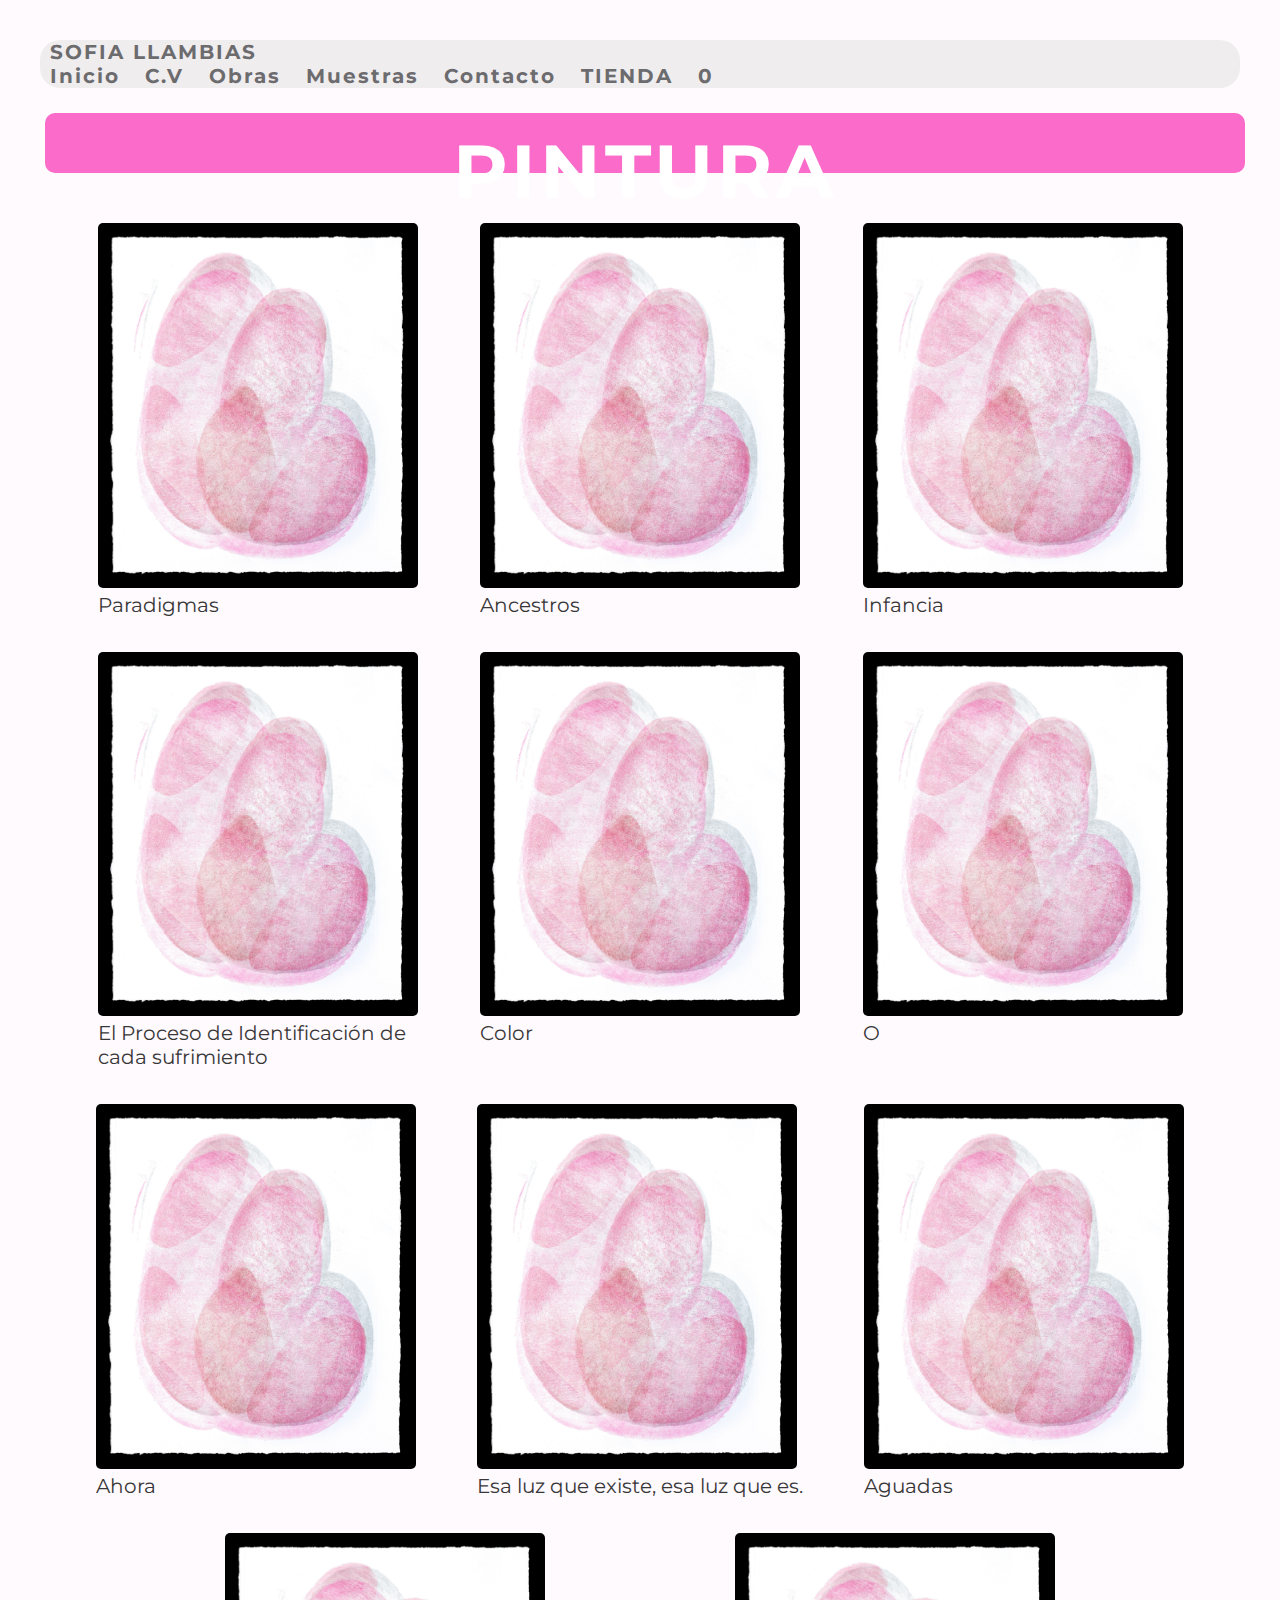
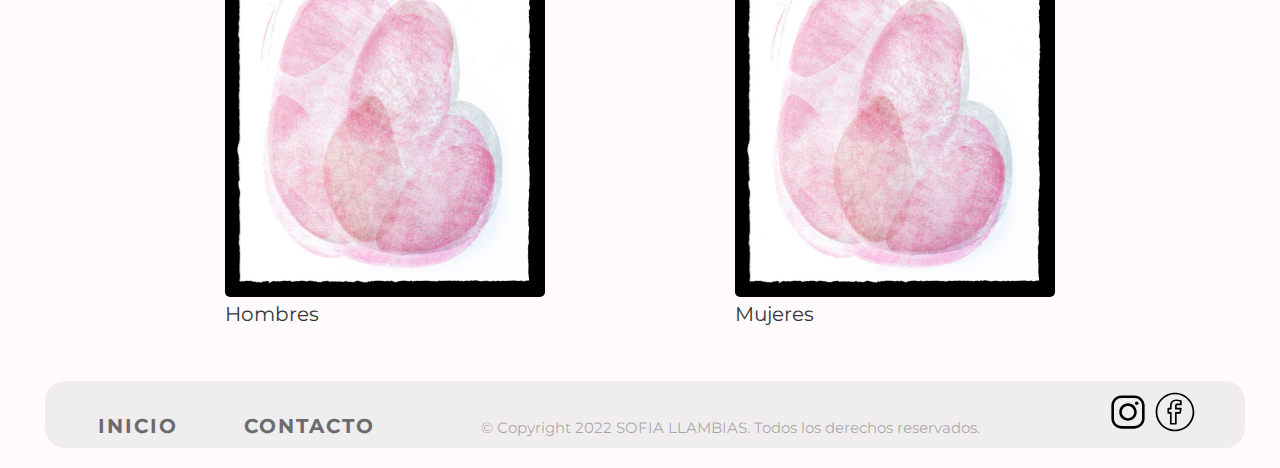
<file: section/second_section/pintura.html>
<!DOCTYPE html>
<html lang="en">
<head>
    <meta charset="UTF-8">
    <meta http-equiv="X-UA-Compatible" content="IE=edge">
    <meta name="viewport" content="width=device-width, initial-scale=1.0">
    <!-- CSS only -->
    <link href="https://cdn.jsdelivr.net/npm/bootstrap@5.2.3/dist/css/bootstrap.min.css" rel="stylesheet" integrity="sha384-rbsA2VBKQhggwzxH7pPCaAqO46MgnOM80zW1RWuH61DGLwZJEdK2Kadq2F9CUG65" crossorigin="anonymous">
    <link rel="stylesheet" href="../../style/estilos.css">
    <title>sofiallambias.com</title>
    <meta name="description" content="Sofía Llambías. Artista visual. En esta sección, se pueden ver litografías de las series: Paradigmas, Ancestros, Infancia, El proceso de identificación de cada sufrimiento, Color, O, Ahora, Esa luz que existe, esa luz que es, Aguadas, Hombres, Mujeres. ">
    <meta name="description" content="litograf{ia, escultura, pintura, dibujo, calados, videoarte, fotografía, artes visuales, color, gráfica">
    <link rel="shortcut icon" href="../../img/favicon2.png" type="image/x-icon">
</head>

<body>
            <header>
        <!-- navbar desktop -->            
            <nav class="navbar navbar-expand-lg navbar-light desktop">
                <div class="container-fluid">
                    <a class="navbar-brand" href="../index.html">SOFIA LLAMBIAS</a>
                    <button class="navbar-toggler" type="button" data-bs-toggle="collapse" data-bs-target="#navbarNavAltMarkup" aria-controls="navbarNavAltMarkup" aria-expanded="false" aria-label="Toggle navigation">
                    <span class="navbar-toggler-icon"></span>
                    </button>
                    <div class="collapse navbar-collapse show" id="navbarNavAltMarkup">
                    <div class="navbar-nav">
                        <a class="nav-link active" aria-current="page" href="../index.html">Inicio</a>
                        <a class="nav-link" href="cv.html">C.V</a>
                        <a class="nav-link" href="obras.html">Obras</a>
                        <a class="nav-link" href="muestras.html">Muestras</a>
                        <a class="nav-link" href="contacto.html">Contacto</a>
                        <a class="nav-link" href="tienda.html">TIENDA</a>
                        <a class="nav-link icono_carrito" href="carrito.html" tabindex="-1" aria-disabled="true"><i class="bi bi-cart-fill"></i>  <span class="numero_carrito">0</span></a>
                    </div>
                    </div>
                </div>
            </nav>
        
        <!-- navbar bootstrap primeras 2 mediaquery -->
            <section>
                <nav class="navbarmobile navbar navbar-expand-xl bkc obrassegmq primeraysegundamq">
                    <div class="container-fluid">
                        <a class="navbar-brand bg logo fw-bold fs-2" href="../index.html">SOFIA LLAMBIAS</a>
                        <button class="navbar-toggler" type="button" data-bs-toggle="collapse" data-bs-target="#navbarNavAltMarkup"
                            aria-controls="navbarNavAltMarkup" aria-expanded="false" aria-label="Toggle navigation">
                            <span class="navbar-toggler-icon"></span>
                        </button>
                        <div class="collapse navbar-collapse" id="navbarNavAltMarkup" >
                            <div class="navbar-nav">
                                <a class="nav-link active bg bkc" aria-current="page" href="../index.html">Inicio</a>
                                <a class="nav-link active bg bkc" href="cv.html">C.V</a>
                                <a class="nav-link active bg bkc" href="obras.html">Obras</a>
                                <a class="nav-link active bg bkc" href="muestras.html" tabindex="-1" aria-disabled="true">Muestras</a>
                                <a class="nav-link active bg bkc" href="contacto.html">Contacto</a>
                                <a class="nav-link active bg bkc" href="tienda.html">TIENDA</a>
                            </div>
                        </div>
                    </div>
            </nav> 
        </section>

    </header>

    <!-- main desktop -->
    <main class="obras">

        <section class="subtitulo desktop">
            <h2> PINTURA </h2>
        </section>

        <section class="imagenes_obras desktop">
            <article class="artimgobras">
                <figure>
                    <img class="img_obras" src="../../img/litografia/paradigmas1.jpg" alt="Obras técnica litografía">
                    <figcaption> Paradigmas </figcaption>
                </figure>
            </article>

            <article class="artimgobras">
                <figure>
                    <img class="img_obras" src="../../img/litografia/paradigmas1.jpg" alt="Foto técnica litografía serie Ancestros, Sofía Llambías">
                    <figcaption> Ancestros </figcaption>
                </figure>
            </article>

            <article class="artimgobras">
                <figure>
                    <img class="img_obras" src="../../img/litografia/paradigmas1.jpg" alt="Foto técnica litografía serie Infancia, Sofía Llambías">
                    <figcaption> Infancia </figcaption>
                </figure>
            </article>

            <article class="artimgobras">
                <figure>
                    <img class="img_obras" src="../../img/litografia/paradigmas1.jpg" alt="Foto técnica litografía serie El Proceso de Identificación de Cada Sufrimiento, Sofía Llambías">
                    <figcaption> El Proceso de Identificación de <br> cada sufrimiento </figcaption>
                </figure>
            </article>

            <article class="artimgobras">
                <figure>
                    <img class="img_obras" src="../../img/litografia/paradigmas1.jpg" alt="Foto técnica litografía serie Color Sofía Llambías">
                    <figcaption> Color </figcaption>
                </figure>
            </article>

            <article class="artimgobras">
                <figure>
                    <img class="img_obras" src="../../img/litografia/paradigmas1.jpg" alt="Foto técnica litografía serie O Sofía Llambías">
                    <figcaption> O </figcaption>
                </figure>
            </article>

            <article class="artimgobras">
                <figure>
                    <img class="img_obras" src="../../img/litografia/paradigmas1.jpg" alt="Foto técnica litografía serie Ahora Sofía Llambías">
                    <figcaption> Ahora </figcaption>
                </figure>
            </article>

            <article class="artimgobras">
                <figure>
                    <img class="img_obras" src="../../img/litografia/paradigmas1.jpg" alt="Foto técnica litografía serie Esa uz que existe, esa luz que es. Sofía Llambías">
                    <figcaption> Esa luz que existe, esa luz que es. </figcaption>
                </figure>
            </article>

            <article class="artimgobras">
                <figure>
                    <img class="img_obras" src="../../img/litografia/paradigmas1.jpg" alt="Foto técnica litografía serie Aguadas Sofía Llambías">
                    <figcaption> Aguadas </figcaption>
                </figure>
            </article>

            <article class="artimgobras">
                <figure>
                <img class="img_obras" src="../../img/litografia/paradigmas1.jpg" alt="Foto técnica litografía serie Hombres Sofía Llambías">
                    <figcaption> Hombres </figcaption>
                </figure>
            </article>

            <article class="artimgobras">
                <figure>
                    <img class="img_obras" src="../../img/litografia/paradigmas1.jpg" alt="Foto técnica litografía serie Mujeres Sofía Llambías">
                    <figcaption> Mujeres </figcaption>
                </figure>
            </article>

        </section>

        <!-- main primera mediaquery -->

        <div class="border mainmobile barrasubt">
            <div class="card-body text-center">
                <h2> PINTURA </h2>
            </div>
        </div>
    
        <div class="col fotoperfilcv mainmobile">
            <div class="card" style="width: 100%;">
                <div>
                <img src="../../img/litografia/paradigmas1.jpg" class="card-img-top" alt="Foto técnica litografía serie Paradigmas, Sofía Llambías">
                </div>
                <div class="card-body text-center">
                    <p class="card-text fs-6 justify">Paradigmas</p>
                </div>
            </div>
        </div>

        <div class="col fotoperfilcv mainmobile">
            <div class="card" style="width: 100%;">
                <div>
                <img src="../../img/litografia/paradigmas1.jpg" class="card-img-top" alt="Foto técnica litografía serie Ancestros, Sofía Llambías">
                </div>
                <div class="card-body text-center">
                    <p class="card-text fs-6 justify">Ancestros</p>
                </div>
            </div>
        </div>

        <div class="col fotoperfilcv mainmobile">
            <div class="card" style="width: 100%;">
                <div>
                <img src="../../img/litografia/paradigmas1.jpg" class="card-img-top" alt="Foto técnica litografía serie Infancia, Sofía Llambías">
                </div>
                <div class="card-body text-center">
                    <p class="card-text fs-6 justify">Infancia</p>
                </div>
            </div>
        </div>

        <div class="col fotoperfilcv mainmobile">
            <div class="card" style="width: 100%;">
                <div>
                <img src="../../img/litografia/paradigmas1.jpg" class="card-img-top" alt="Foto técnica litografía serie El proceso de identificación de cada sufrimiento, Sofía Llambías">
                </div>
                <div class="card-body text-center">
                    <p class="card-text fs-6 justify">El proceso de identificación de cada sufrimiento</p>
                </div>
            </div>
        </div>

        <div class="col fotoperfilcv mainmobile">
            <div class="card" style="width: 100%;">
                <div>
                <img src="../../img/litografia/paradigmas1.jpg" class="card-img-top" alt="Foto técnica litografía serie Color Sofía Llambías">
                </div>
                <div class="card-body text-center">
                    <p class="card-text fs-6 justify">Color</p>
                </div>
            </div>
        </div>

        <div class="col fotoperfilcv mainmobile">
            <div class="card" style="width: 100%;">
                <div>
                <img src="../../img/litografia/paradigmas1.jpg" class="card-img-top" alt="Foto técnica litografía serie O Sofía Llambías">
                </div>
                <div class="card-body text-center">
                    <p class="card-text fs-6 justify">O</p>
                </div>
            </div>
        </div>

        <div class="col fotoperfilcv mainmobile">
            <div class="card" style="width: 100%;">
                <div>
                <img src="../../img/litografia/paradigmas1.jpg" class="card-img-top" alt="Foto técnica litografía serie Ahora Sofía Llambías">
                </div>
                <div class="card-body text-center">
                    <p class="card-text fs-6 justify">Ahora</p>
                </div>
            </div>
        </div>

        <div class="col fotoperfilcv mainmobile">
            <div class="card" style="width: 100%;">
                <div>
                <img src="../../img/litografia/paradigmas1.jpg" class="card-img-top" alt="Foto técnica litografía serie Esa luz que existe, esa luz que es. Sofía Llambías">
                </div>
                <div class="card-body text-center">
                    <p class="card-text fs-6 justify">Esa luz que existe, esa luz que es.</p>
                </div>
            </div>
        </div>

        <div class="col fotoperfilcv mainmobile">
            <div class="card" style="width: 100%;">
                <div>
                <img src="../../img/litografia/paradigmas1.jpg" class="card-img-top" alt="Foto técnica litografía serie Aguadas Sofía Llambías.">
                </div>
                <div class="card-body text-center">
                    <p class="card-text fs-6 justify">Aguadas</p>
                </div>
            </div>
        </div>

        <div class="col fotoperfilcv mainmobile">
            <div class="card" style="width: 100%;">
                <div>
                <img src="../../img/litografia/paradigmas1.jpg" class="card-img-top" alt="Foto técnica litografía serie Mujeres Sofía Llambías.">
                </div>
                <div class="card-body text-center">
                    <p class="card-text fs-6 justify">Mujeres</p>
                </div>
            </div>
        </div>

        <div class="col fotoperfilcv mainmobile">
            <div class="card" style="width: 100%;">
                <div>
                <img src="../../img/litografia/paradigmas1.jpg" class="card-img-top" alt="Foto técnica litografía serie Hombres Sofía Llambías.">
                </div>
                <div class="card-body text-center">
                    <p class="card-text fs-6 justify">Hombres</p>
                </div>
            </div>
        </div>
        </div>

        <!-- segunda media query -->

        <div class="row row-cols-1 row-cols-sm-2 g-3 d-flex align-items-center">

            <div class="col mta obrassegmq mainobrassegmq">
                <div class="card">
                    <img class="img_obras" src="../../img/litografia/paradigmas1.jpg" alt="Foto técnica litografía serie Paradigmas, Sofía Llambías">
                    <div class="card-body">
                        <h5 class="card-title">Paradigmas</h5>
                    </div>
                </div>
            </div>

                        <div class="col mta obrassegmq mainobrassegmq">
                <div class="card">
                    <img class="img_obras" src="../../img/litografia/paradigmas1.jpg" alt="Foto técnica litografía serie Ancestros, Sofía Llambías">
                    <div class="card-body">
                        <h5 class="card-title">Ancestros</h5>
                    </div>
                </div>
            </div>

            <div class="col mta obrassegmq mainobrassegmq">
                <div class="card">
                    <img class="img_obras" src="../../img/litografia/paradigmas1.jpg" alt="Foto técnica litografía serie Infancia, Sofía Llambías">
                    <div class="card-body">
                        <h5 class="card-title">Infancia</h5>
                    </div>
                </div>
            </div>

            <div class="col mta obrassegmq mainobrassegmq">
                <div class="card">
                    <img class="img_obras" src="../../img/litografia/paradigmas1.jpg" alt="Foto técnica litografía serie El proceso de identificación de cada sufrimiento, Sofía Llambías">
                    <div class="card-body">
                        <h5 class="card-title">El proceso de identificación de cada sufrimiento</h5>
                    </div>
                </div>
            </div>

            <div class="col mta obrassegmq mainobrassegmq">
                <div class="card">
                    <img class="img_obras" src="../../img/litografia/paradigmas1.jpg" alt="Foto técnica litografía serie Color Sofía Llambías">
                    <div class="card-body">
                        <h5 class="card-title">Color</h5>
                    </div>
                </div>
            </div>

            <div class="col mta obrassegmq mainobrassegmq">
                <div class="card">
                    <img class="img_obras" src="../../img/litografia/paradigmas1.jpg" alt="Foto técnica litografía serie O Sofía Llambías">
                    <div class="card-body">
                        <h5 class="card-title">O</h5>
                    </div>
                </div>
            </div>

            <div class="col mta obrassegmq mainobrassegmq">
                <div class="card">
                    <img class="img_obras" src="../../img/litografia/paradigmas1.jpg" alt="Foto técnica litografía serie Ahora Sofía Llambías">
                    <div class="card-body">
                        <h5 class="card-title">Ahora</h5>
                    </div>
                </div>
            </div>

            <div class="col obrassegmq mainobrassegmq">
                <div class="card">
                    <img class="img_obras" src="../../img/litografia/paradigmas1.jpg" alt="Foto técnica litografía serie Esa luz que existe, esa luz que es. Sofía Llambías.">
                    <div class="card-body">
                        <h5 class="card-title">Esa luz que existe, esa luz que es.</h5>
                    </div>
                </div>
            </div>

            <div class="col obrassegmq mainobrassegmq">
                <div class="card">
                    <img class="img_obras" src="../../img/litografia/paradigmas1.jpg" alt="Foto técnica litografía serie Aguadas Sofía Llambías.">
                    <div class="card-body">
                        <h5 class="card-title">Aguadas</h5>
                    </div>
                </div>
            </div>

            <div class="col obrassegmq mainobrassegmq">
                <div class="card">
                    <img class="img_obras" src="../../img/litografia/paradigmas1.jpg" alt="Foto técnica litografía serie Hombres Sofía Llambías.">
                    <div class="card-body">
                        <h5 class="card-title">Hombres</h5>
                    </div>
                </div>
            </div>

            <div class="col obrassegmq mainobrassegmq">
                <div class="card">
                    <img class="img_obras" src="../../img/litografia/paradigmas1.jpg" alt="Foto técnica litografía serie Mujeres Sofía Llambías.">
                    <div class="card-body">
                        <h5 class="card-title">Mujeres</h5>
                    </div>
                </div>
            </div>

    </main>

<!-- footer primera y segunda mq -->
<footer class="primeraysegundamq">
    
        <section class="logo primeraysegundamq footerpys">
            <a class="footer_a" href="../../index.html">SOFIA LLAMBIAS</a> 
        </section>

        <section class="redessociales primeraysegundamq">
            <article class="redes">
                <div>
                    <a target="_blank" href="https://www.instagram.com/sofillambias/"><img class="imgredes" src="../../img/instagram.svg" alt="instagram"></a>
                    <a target="_blank" href="https://www.facebook.com/profile.php?id=100057128683321&is_tour_dismissed=true"><img class="imgredes" src="../../img/facebook.svg" alt="facebook"></a>
                </div>
            </article>
        </section>

        <section class="derechos primeraysegundamq">
            <p class="pfootermobile">© Copyright 2022 SOFIA LLAMBIAS. Todos los derechos reservados.</p>
        </section>

</footer>
    
<!-- footer desktop -->
<footer class="desktop footerdesktop">

    <section class="finicio">
        <a class="footer_a" href="../../index.html">INICIO</a>
    </section>

    <section class="fcontacto">
        <a class="footer_a" href="../../section/contacto.html">CONTACTO</a>
    </section>

    <section class="copyr">
        <p>© Copyright 2022 SOFIA LLAMBIAS. Todos los derechos reservados.</p>
    </section>

    <section class="fredes">
        <article class="redes">
            <div>
                <a target="_blank" href="https://www.instagram.com/sofillambias/"><img class="imgredes" src="../../img/instagram.svg" alt="instagram"></a>
                <a target="_blank" href="https://www.facebook.com/profile.php?id=100057128683321&is_tour_dismissed=true"><img class="imgredes" src="../../img/facebook.svg" alt="facebook"></a>
            </div>
        </article>
    </section>

</footer>

<!-- JavaScript Bundle with Popper -->
<script src="https://cdn.jsdelivr.net/npm/bootstrap@5.2.3/dist/js/bootstrap.bundle.min.js" integrity="sha384-kenU1KFdBIe4zVF0s0G1M5b4hcpxyD9F7jL+jjXkk+Q2h455rYXK/7HAuoJl+0I4" crossorigin="anonymous"></script>
</body>
</html>
</file>
<file: style/estilos.css>
@import url("https://fonts.googleapis.com/css2?family=Julius+Sans+One&family=Montserrat:wght@100&display=swap");
* {
  padding: 0;
  margin: 0;
  box-sizing: border-box;
}

a {
  text-decoration: none;
  color: rgb(108, 107, 110);
}

body {
  font-family: "Montserrat", sans-serif;
  color: rgb(56, 55, 56);
  font-size: 20px;
  background-color: rgb(255, 250, 254);
  margin: 10px;
}
@media (min-width: 1024px) {
  body {
    margin: 20px 40px 20px 40px;
  }
}

.curriculum, .section_imagen_cv, .formacion, .cursos, .experiencia_laboral {
  display: none;
}

/* navbar */
.bkc {
  color: rgba(108, 107, 110, 0.358);
}

.bg {
  background-color: rgb(240, 237, 239);
  font-family: "Montserrat", sans-serif;
  font-weight: bold;
}

.bgcv {
  background-color: rgba(154, 136, 124, 0.107);
}

.logo {
  color: rgb(86, 85, 87);
  letter-spacing: 2px;
  font-family: "Montserrat", sans-serif;
}

header {
  background-color: rgb(240, 237, 239);
  border-radius: 20px;
  margin-bottom: 15px;
}

.desktop {
  display: none;
}

/* main cv */
.barrasubt {
  background-color: rgba(250, 77, 189, 0.823);
}

.border {
  font-family: "Montserrat", sans-serif;
  letter-spacing: 4px;
  font-weight: bold;
  border-radius: 10px;
  margin-top: 20px;
  border: none;
  padding-top: 5px;
  background-color: rgba(154, 136, 124, 0.107);
  height: 40px;
}

.justify {
  text-align: justify;
}

.card {
  margin-bottom: 20px;
  border-radius: 10px;
}

.fotoperfilcv {
  margin-top: 10px;
}

.licv {
  list-style: none;
}

/* main obras */
.mainobrassegmq {
  display: none;
}

/* footer */
.logo {
  grid-area: logo;
  text-align: center;
  margin: 5px;
  font-size: 30px;
}

.redessociales {
  grid-area: redessociales;
  margin: 5px;
}

.derechos {
  grid-area: derechos;
  font-size: 15px;
  margin: 5px;
  font-family: "Montserrat", sans-serif;
}

footer {
  display: grid;
  background-color: rgba(86, 85, 87, 0.475);
  color: rgb(240, 237, 239);
  padding: 10px;
  border-radius: 20px;
  font-family: "Montserrat", sans-serif;
  grid-template-areas: "logo logo logo" "redessociales redessociales redessociales" "derechos derechos derechos";
  gap: 5px;
  grid-template-columns: auto 1fr auto;
  grid-template-rows: 40% auto auto;
  margin-bottom: 0;
  height: 100%;
  align-items: center;
  justify-content: center;
  text-align: center;
}

footer .mobile a {
  margin: 10px;
  color: white;
  font-weight: bold;
}

.pfootermobile {
  color: white;
}

.multimedia {
  margin: 0 0 20px 40px;
  display: flex;
  justify-content: center;
  flex-wrap: wrap;
  width: 560px;
  text-align: justify;
}

.subtitulo {
  font-family: "Montserrat", sans-serif;
  height: 40px;
  letter-spacing: 4px;
  font-weight: lighter;
  padding: 2px 2px 0px 2px;
  text-align: center;
  border-radius: 10px;
  width: 100vw;
  margin: 5px;
  background-color: rgba(154, 136, 124, 0.107);
}

.barrasubt {
  font-weight: 200px;
  font-size: 50px;
  color: white;
  font-weight: lighter;
  background-color: rgba(250, 77, 189, 0.823);
  margin-bottom: 10px;
  margin-top: 15px;
}

.sections_info h2 {
  margin-bottom: 10px;
  font-weight: bolder;
}

.contacto article h3 {
  text-align: center;
}

.mail {
  display: block;
}

.muestras {
  margin-left: 20px;
}

.mixinUno {
  width: 100%;
  height: 500px;
}

.maincontacto {
  height: 540px;
}
@media (min-width: 576px) {
  .maincontacto {
    width: 100%;
    height: 700px;
  }
}
@media (min-width: 768px) {
  .maincontacto {
    width: 100%;
    height: 850px;
  }
}
@media (min-width: 1024px) {
  .maincontacto {
    width: 100%;
    height: 600px;
  }
}

.contacto {
  display: none;
}

.cardcontacto {
  margin-top: 20px;
}

.textocardcont {
  background-color: yellow;
}

.botoncont {
  display: inline;
  padding: 20px;
  background-color: white;
  border-radius: 10px;
  border: 0.2px solid rgb(86, 85, 87);
  color: rgba(250, 77, 189, 0.823);
}

.fino {
  height: 2px;
  margin-bottom: 10px;
  margin-top: 15px;
  background-color: rgba(250, 77, 189, 0.823);
}
@media (min-width: 576px) {
  .fino {
    width: 100%;
    height: 10px;
  }
}
@media (min-width: 768px) {
  .fino {
    width: 100%;
    height: 12px;
  }
}
@media (min-width: 1024px) {
  .fino {
    width: 100%;
    height: 15px;
  }
}
.fino .mb {
  margin-bottom: 15px;
}

.videopsm {
  margin-top: 10px;
  margin-bottom: 15px;
  height: 202px;
  width: 360px;
}
@media (min-width: 576px) {
  .videopsm {
    width: 560px;
    height: 315px;
  }
}
@media (min-width: 768px) {
  .videopsm {
    width: 800px;
    height: 450px;
  }
}

.m1 ul, .m2 ul, .m3 ul, .m4 ul, .m5 ul {
  border-radius: 10px;
}

ul li {
  padding: 0;
}

.cv {
  margin-top: 20px;
}

.bold {
  font-weight: bold;
}

.boton-cards {
  padding: 15px;
  border-radius: 10px;
}

.boton_tienda {
  padding: 10px;
  border-radius: 10px;
}

.cont_tienda {
  display: flex;
}

.boton_compra {
  padding: 10px;
  border-radius: 10px;
  background-color: rgba(255, 255, 48, 0.726);
  width: 100%;
}

.negrita {
  font-weight: bold;
}

.contenedor-carrito {
  display: grid;
  grid-template-areas: "carrito_vacio" "carrito_laminas" "carrito_boton";
  grid-template-columns: auto;
  grid-template-rows: auto auto auto;
  align-items: center;
  justify-content: center;
  text-align: center;
}

.carrito-vacio {
  grid-area: carrito_vacio;
}

.carrito-laminas {
  grid-area: carrito_laminas;
}

.carrito_boton {
  grid-area: carrito_boton;
}

.icono_carrito:hover {
  background-color: rgba(250, 77, 189, 0.464);
}

#boton_vaciar_carrito {
  margin-bottom: 20px;
  padding: 5px;
  border-radius: 5px;
}

#boton_compra {
  border-radius: 20px;
  padding: 10px;
  background-color: rgba(255, 255, 0, 0.599);
}

#contenedor-carrito {
  display: flex;
  align-items: center;
  justify-content: center;
}

@media (min-width: 576px) {
  .barrasubt {
    background-color: rgba(250, 77, 189, 0.823);
  }
  .imgcard {
    height: 500px;
    margin-top: 0;
  }
  .fino {
    height: 20px;
    margin-bottom: 10px;
  }
  .finoabajo {
    margin-bottom: 0;
  }
  .botoncont {
    display: inline;
    padding: 20px;
    background-color: white;
    border-radius: 10px;
    border: 0.2px solid rgb(86, 85, 87);
    color: rgba(250, 77, 189, 0.823);
  }
  .m1, .m2, .m3, .m4, .m5 {
    width: 100%;
  }
  .bgcv {
    background-color: rgba(154, 136, 124, 0.107);
  }
}
@media (min-width: 768px) {
  .desktop {
    display: none;
  }
  .mainmobile {
    display: none;
  }
  .mobile {
    display: none;
  }
  .mainobrassegmq {
    display: inline-block;
  }
  .mta {
    margin-top: 40px;
    margin-bottom: 0px;
  }
  .subcv {
    margin-top: 20px;
  }
  header {
    margin-bottom: 15px;
  }
  .footerdesktop {
    display: none;
  }
  .cardcontactopsm {
    margin-bottom: 30px;
  }
  .footerdesktop {
    margin-top: 15px;
  }
  .bgcv {
    background-color: rgba(154, 136, 124, 0.107);
  }
}
@media (min-width: 1024px) {
  body {
    margin-top: 40px;
  }
  .mobile {
    display: none;
  }
  .primeraysegundamq {
    display: none;
  }
  .obrassegmq {
    display: none;
  }
  .desktop {
    display: inline-block;
  }
  nav a {
    letter-spacing: 2px;
    font-weight: bold;
    font-size: 20px;
    padding: 2px 10px 2px 10px;
    border-radius: 10px;
  }
  nav a:hover, h1 a:hover, .footer_a:hover {
    background-color: rgba(108, 107, 110, 0.358);
    color: rgb(240, 237, 239);
    transition-property: all;
    transition-duration: 0.5s;
    border-radius: 10px;
  }
  .padd {
    padding-left: 60px;
  }
  h1 {
    font-family: "Julius Sans One", sans-serif;
    letter-spacing: 4px;
    font-weight: lighter;
    border-radius: 10px;
    word-spacing: 5px;
  }
  h1 a {
    font-size: 20px;
    color: rgb(86, 85, 87);
    font-weight: lighter;
    height: 50px;
  }
  nav .desktop {
    padding: 20px;
  }
  nav ul {
    margin: 40px;
  }
  nav ul li {
    display: inline;
    padding: 2px 2px 0px 0px;
    margin: 0px;
  }
  nav li {
    padding: 10px;
    text-align: center;
  }
  .h1 {
    grid-area: h1;
  }
  .inicionav {
    grid-area: inicionav;
  }
  .cvnav {
    grid-area: cvnav;
  }
  .obrasnav {
    grid-area: obrasnav;
  }
  .muestrasnav {
    grid-area: muestrasnav;
  }
  .contactonav {
    grid-area: contactonav;
  }
  .tiendanav {
    grid-area: tiendanav;
  }
  .navdesktop {
    display: grid;
    align-items: center;
    grid-template-areas: "h1 inicionav cvnav obrasnav muestrasnav contactonav tiendanav";
    gap: 5px;
    grid-template-columns: auto auto auto auto auto auto auto;
    grid-template-rows: auto;
    height: 40px;
    margin: 0;
    padding-left: 0;
    padding-top: 20px;
    justify-content: space-between;
  }
  .nbdsp {
    border-radius: 20px;
    background-color: rgb(240, 237, 239);
    height: 100px;
    margin: 40px 5px 10px 5px;
    width: 100%;
  }
  .subtitulo {
    font-family: "Montserrat", sans-serif;
    height: 60px;
    letter-spacing: 4px;
    padding: 2px 2px 0px 2px;
    text-align: center;
    border-radius: 10px;
    width: 100%;
    margin-top: 10px;
    margin-bottom: 15px;
    background-color: rgba(250, 77, 189, 0.823);
    font-size: 50px;
    color: white;
  }
  h2 {
    padding: 10px;
  }
  .licv {
    list-style: none;
  }
  .c ul {
    height: 600px;
  }
  .exlab {
    height: 439px;
    background-color: rgba(154, 136, 124, 0.107);
  }
  .ecl {
    height: 174px;
  }
  .cardcvdesktop {
    border-radius: 20px;
    border: 0.5px solid rgb(154, 136, 124);
  }
  .imgcard {
    height: 500px;
    margin-top: 0;
  }
  .finoabajo {
    margin-bottom: 0;
  }
  /* galeria de imagenes obras */
  .imagenes_obras {
    display: flex;
    flex-direction: row;
    flex-wrap: wrap;
    justify-content: space-evenly;
    gap: 5px;
    margin-top: 20px;
  }
  .img_obras {
    width: 25vw;
    border-radius: 5px;
  }
  .artimgobras {
    margin-bottom: 30px;
  }
  .artimgobras:hover {
    transform: scale(1.1);
    transition-property: all;
    transition-duration: 1.5s;
    margin-top: 40px;
    margin-bottom: 30px;
  }
  .boton_tienda:hover {
    transform: scale(1.1);
    transition-property: all;
    transition-duration: 1.5s;
  }
  /* footer desktop */
  footer section a {
    letter-spacing: 2px;
    font-weight: bold;
  }
  .footerdesktop p {
    color: rgba(86, 85, 87, 0.475);
  }
  .finicio {
    grid-area: inicio;
  }
  .fcontacto {
    grid-area: contacto;
  }
  .copyr {
    grid-area: copyr;
    padding: 0;
    font-size: 15px;
  }
  .fredes {
    grid-area: redes;
  }
  .footerdesktop {
    margin: 25px 5px 10px 5px;
    display: grid;
    grid-template-areas: "inicio contacto copyr redes";
    grid-template-columns: 1fr 1fr 4fr 1fr;
    grid-template-rows: auto;
    align-items: baseline;
    background-color: rgb(240, 237, 239);
    padding: 10px;
    border-radius: 20px;
    width: 100%;
  }
  .footer_a {
    margin: 10px;
  }
  .redes img:hover {
    transform: rotate(360deg) scale(1.5);
    transition: all 2s;
  }
  .multimedia {
    margin: 0 0 20px 40px;
    display: flex;
    justify-content: center;
    flex-wrap: wrap;
    width: 560px;
    text-align: justify;
  }
  .sections_info h2 {
    margin-bottom: 10px;
    font-weight: bolder;
  }
  .contacto {
    display: flex;
    flex-direction: column;
    text-align: center;
    margin-top: 10px;
    border-radius: 10px;
    background-image: url(../img/foto_contacto.jpg);
    background-size: cover;
    justify-content: space-between;
    margin-bottom: 15px;
  }
  .consulta {
    background-color: rgba(255, 255, 48, 0.726);
  }
  .datos_contacto {
    margin-top: 60px;
    margin-bottom: 20px;
  }
  .datos_contacto button {
    display: inline;
    padding: 20px;
    background-color: rgba(255, 255, 48, 0.726);
    border-radius: 10px;
    border: 0.2px solid rgb(86, 85, 87);
  }
  .muestras {
    margin-left: 20px;
  }
  .obrassegmq {
    display: none;
  }
  .iframe {
    text-align: center;
    height: 100%;
  }
  .muestrasPapa {
    margin-top: 20px;
  }
  .muno ul {
    height: 430px;
    background-color: white;
  }
  .mdos ul {
    height: 750px;
    background-color: white;
  }
  .mtres ul {
    height: 600px;
    background-color: white;
  }
  .mcuatro ul {
    height: 180px;
    background-color: white;
  }
  .mcinco ul {
    height: 170px;
    background-color: white;
  }
  .video {
    margin-top: 10px;
    width: 100%;
    margin-bottom: 15px;
  }
  caption {
    height: 50px;
  }
  .bm {
    background-color: white;
  }
  .centrado {
    text-align: center;
  }
  .bgcv {
    background-color: rgba(154, 136, 124, 0.107);
  }
  .subtsegundamq {
    display: none;
  }
  .barrasubt {
    display: none;
  }
  .n {
    display: none;
  }
  .img_experiencias {
    width: 80%;
    text-align: justify;
    border-radius: 10px;
  }
  .fonttype {
    font-family: "Montserrat", sans-serif;
    color: rgb(56, 55, 56);
    margin-right: 200px;
  }
  .carrito-vacio {
    display: none;
  }
  .carrito-laminas {
    display: flex;
    flex-direction: column;
    gap: 20px;
    justify-content: space-between;
    align-items: center;
    padding: 7px;
    padding-right: 20px;
    border-radius: 20px;
  }
  .carrito-laminas small {
    font-size: 10px;
    font-weight: bold;
  }
  .carrito-laminas-eliminar {
    border: 0;
    cursor: pointer;
    border-radius: 10px;
    padding: 5px;
  }
  .carrito-laminas-agregar {
    border: 0;
    cursor: pointer;
    background-color: rgba(250, 77, 189, 0.464);
    border-radius: 10px;
    padding: 5px;
  }
  .img_obras_carrito {
    width: 100px;
    border-radius: 5px;
  }
}/*# sourceMappingURL=estilos.css.map */
</file>
